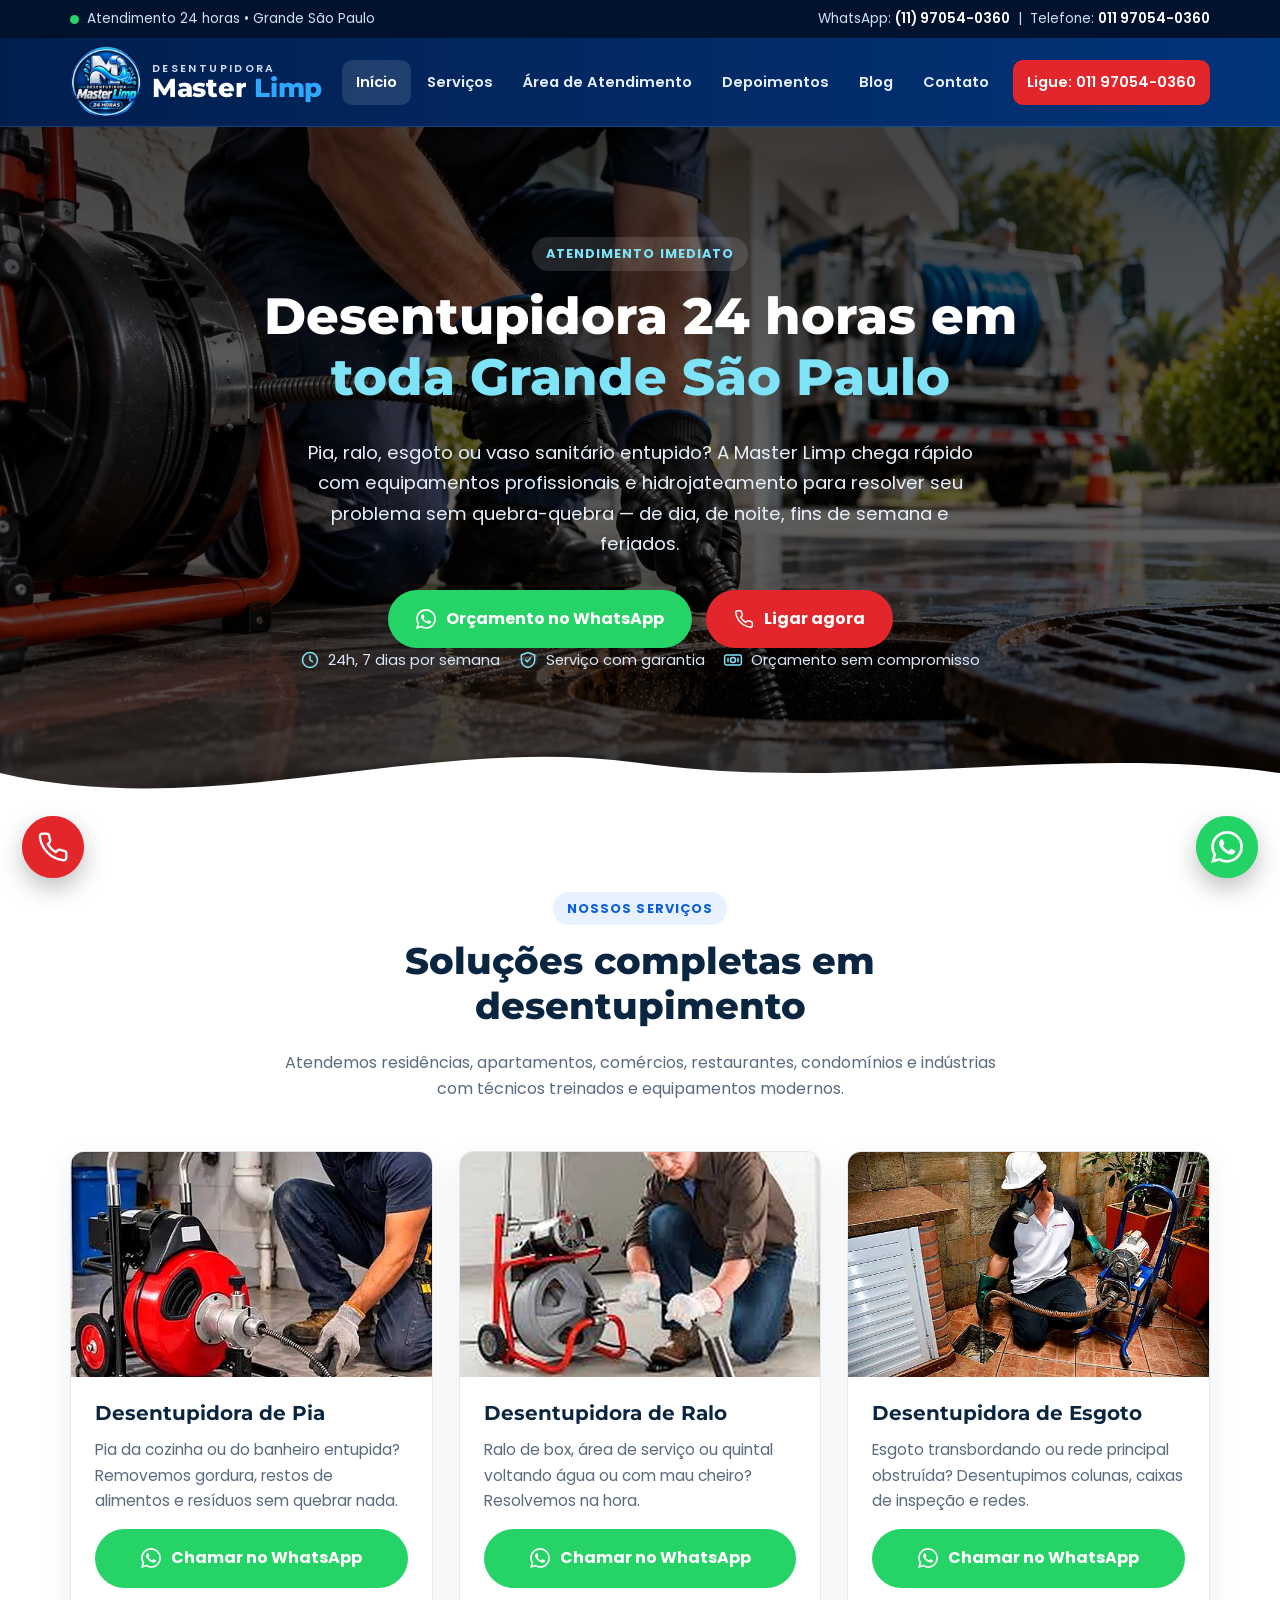
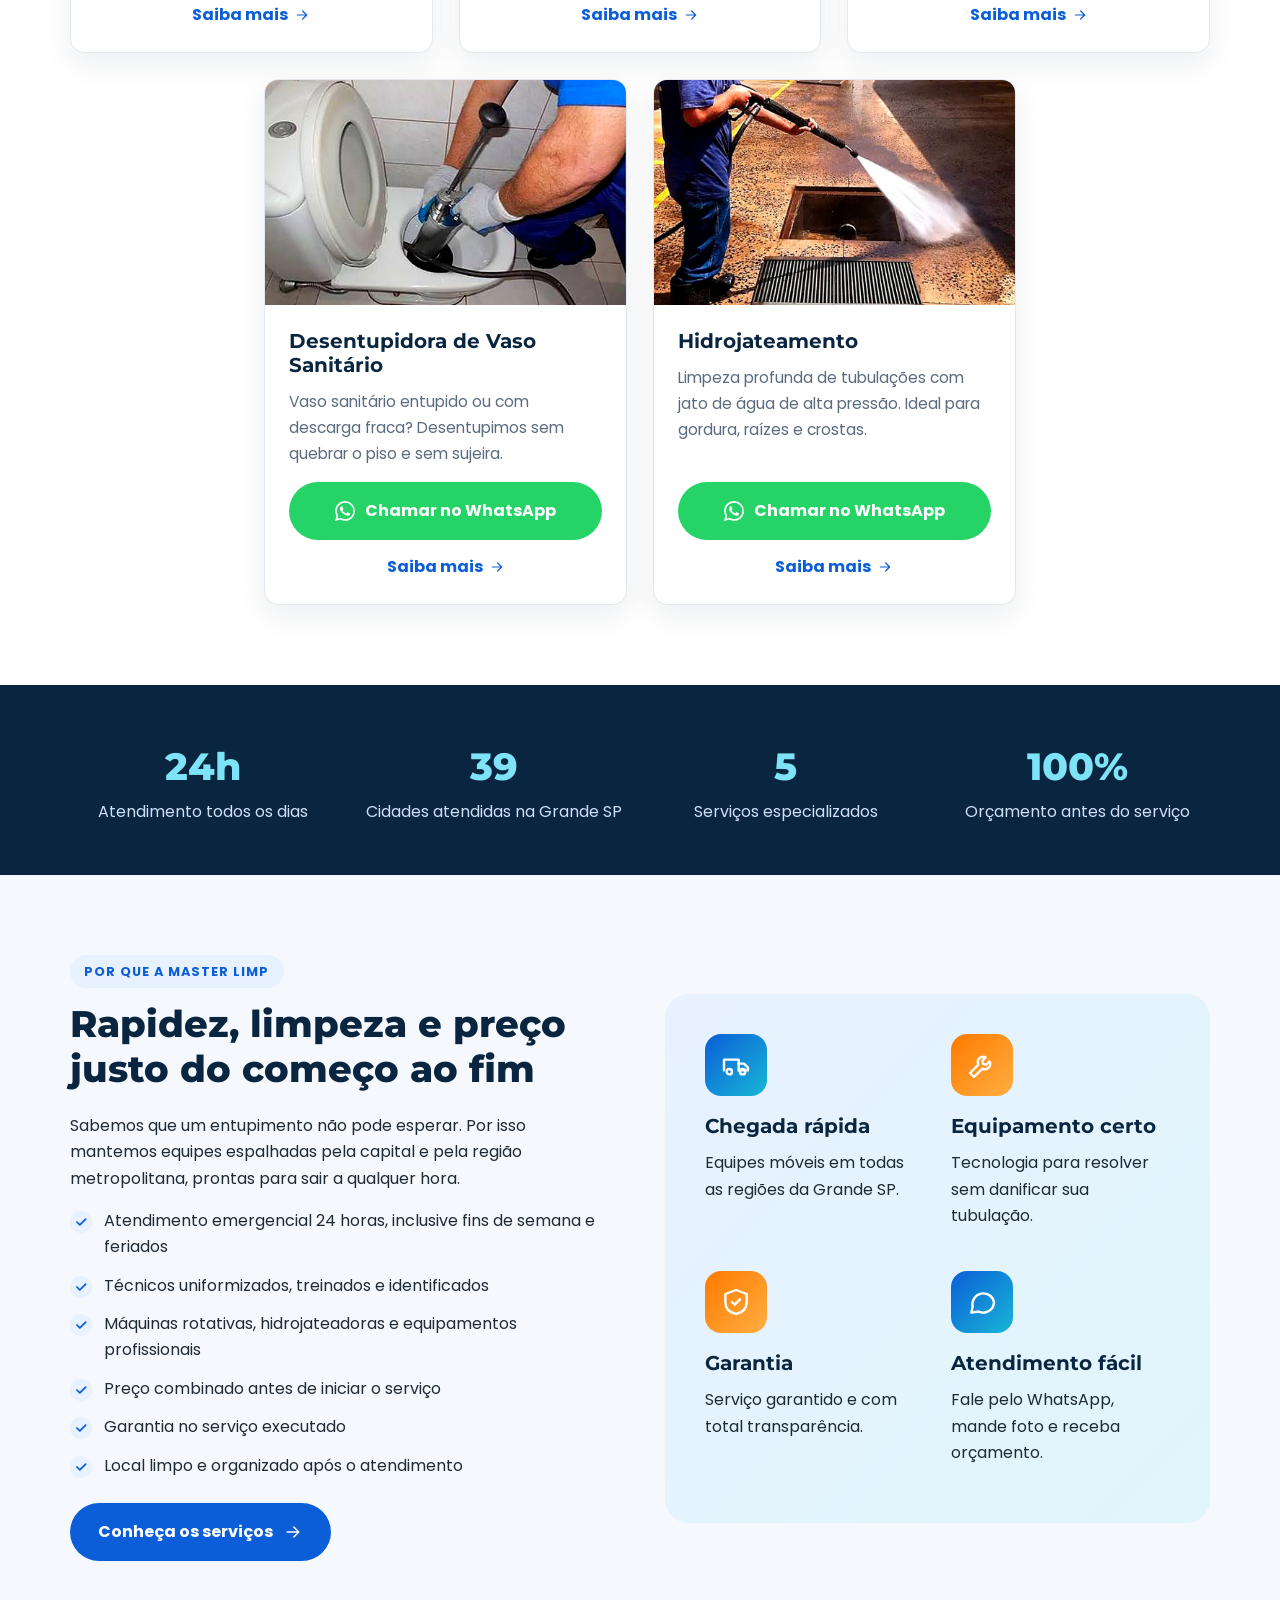
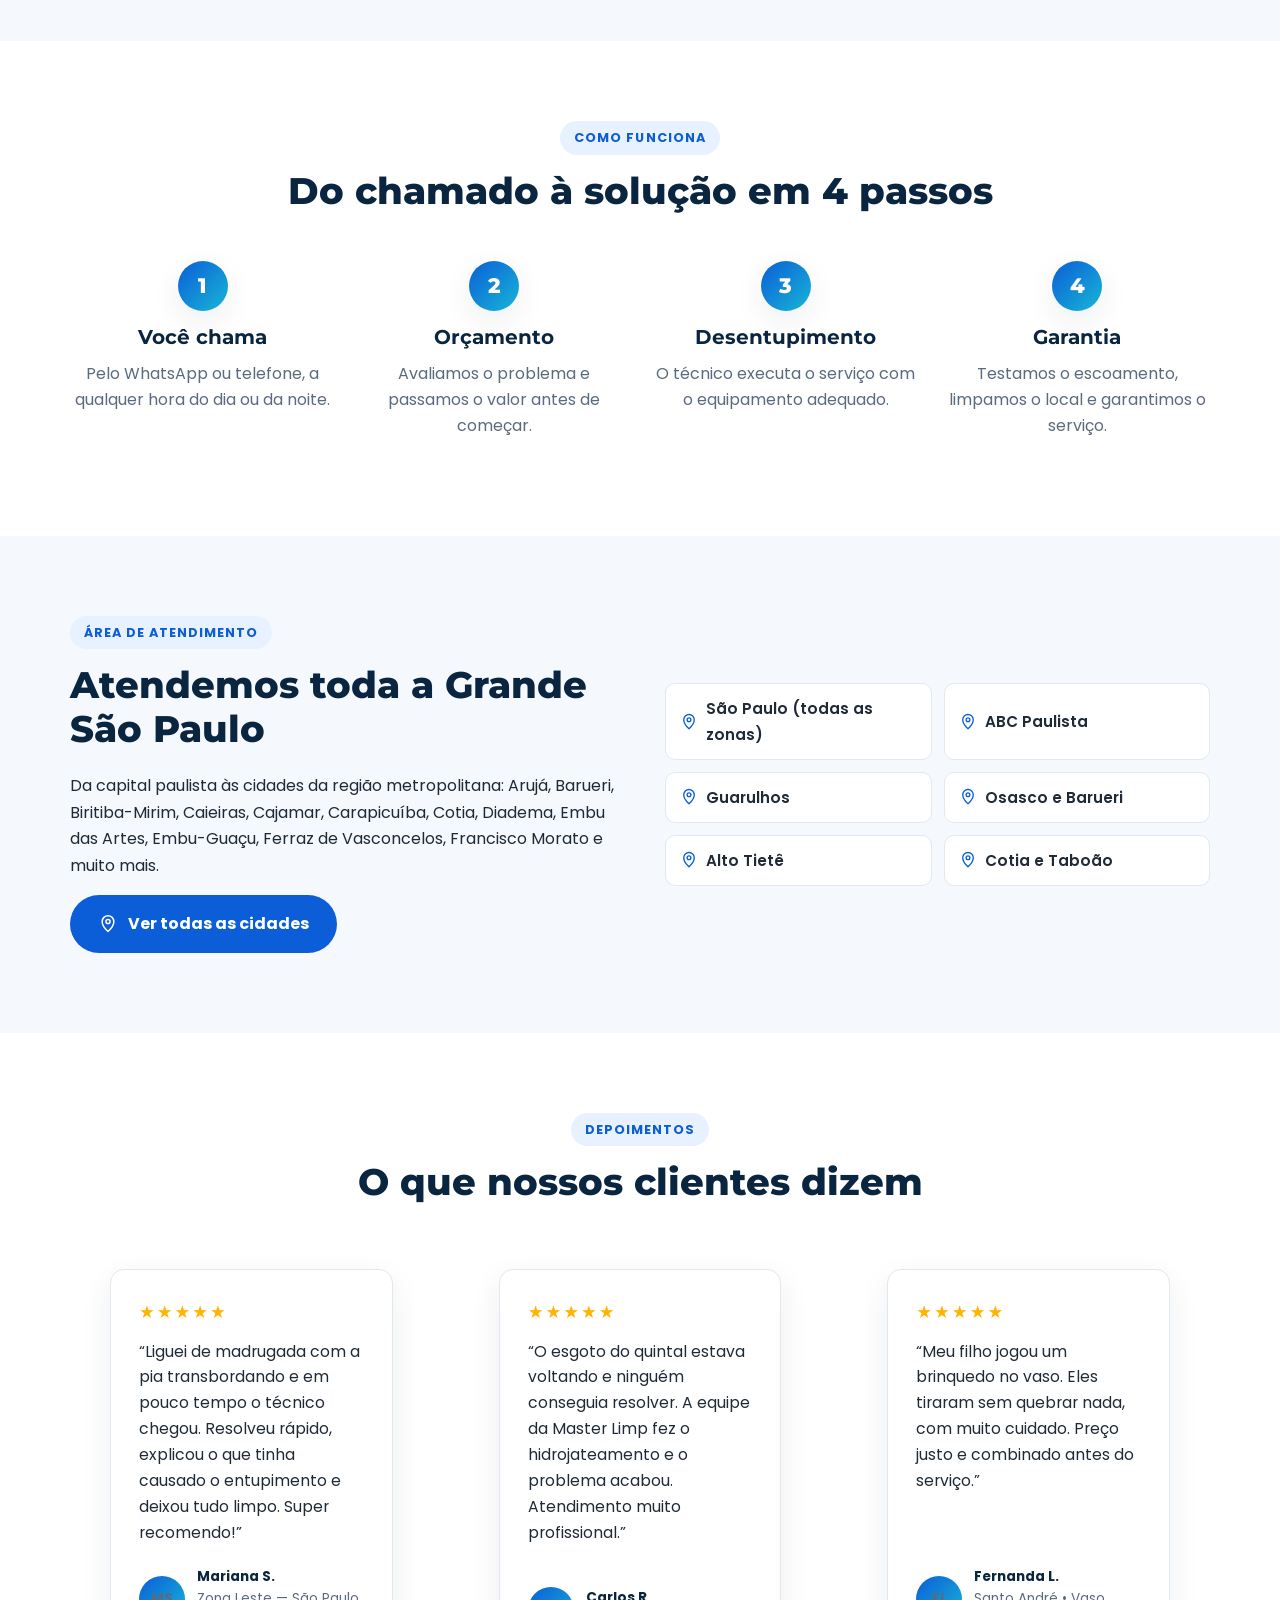
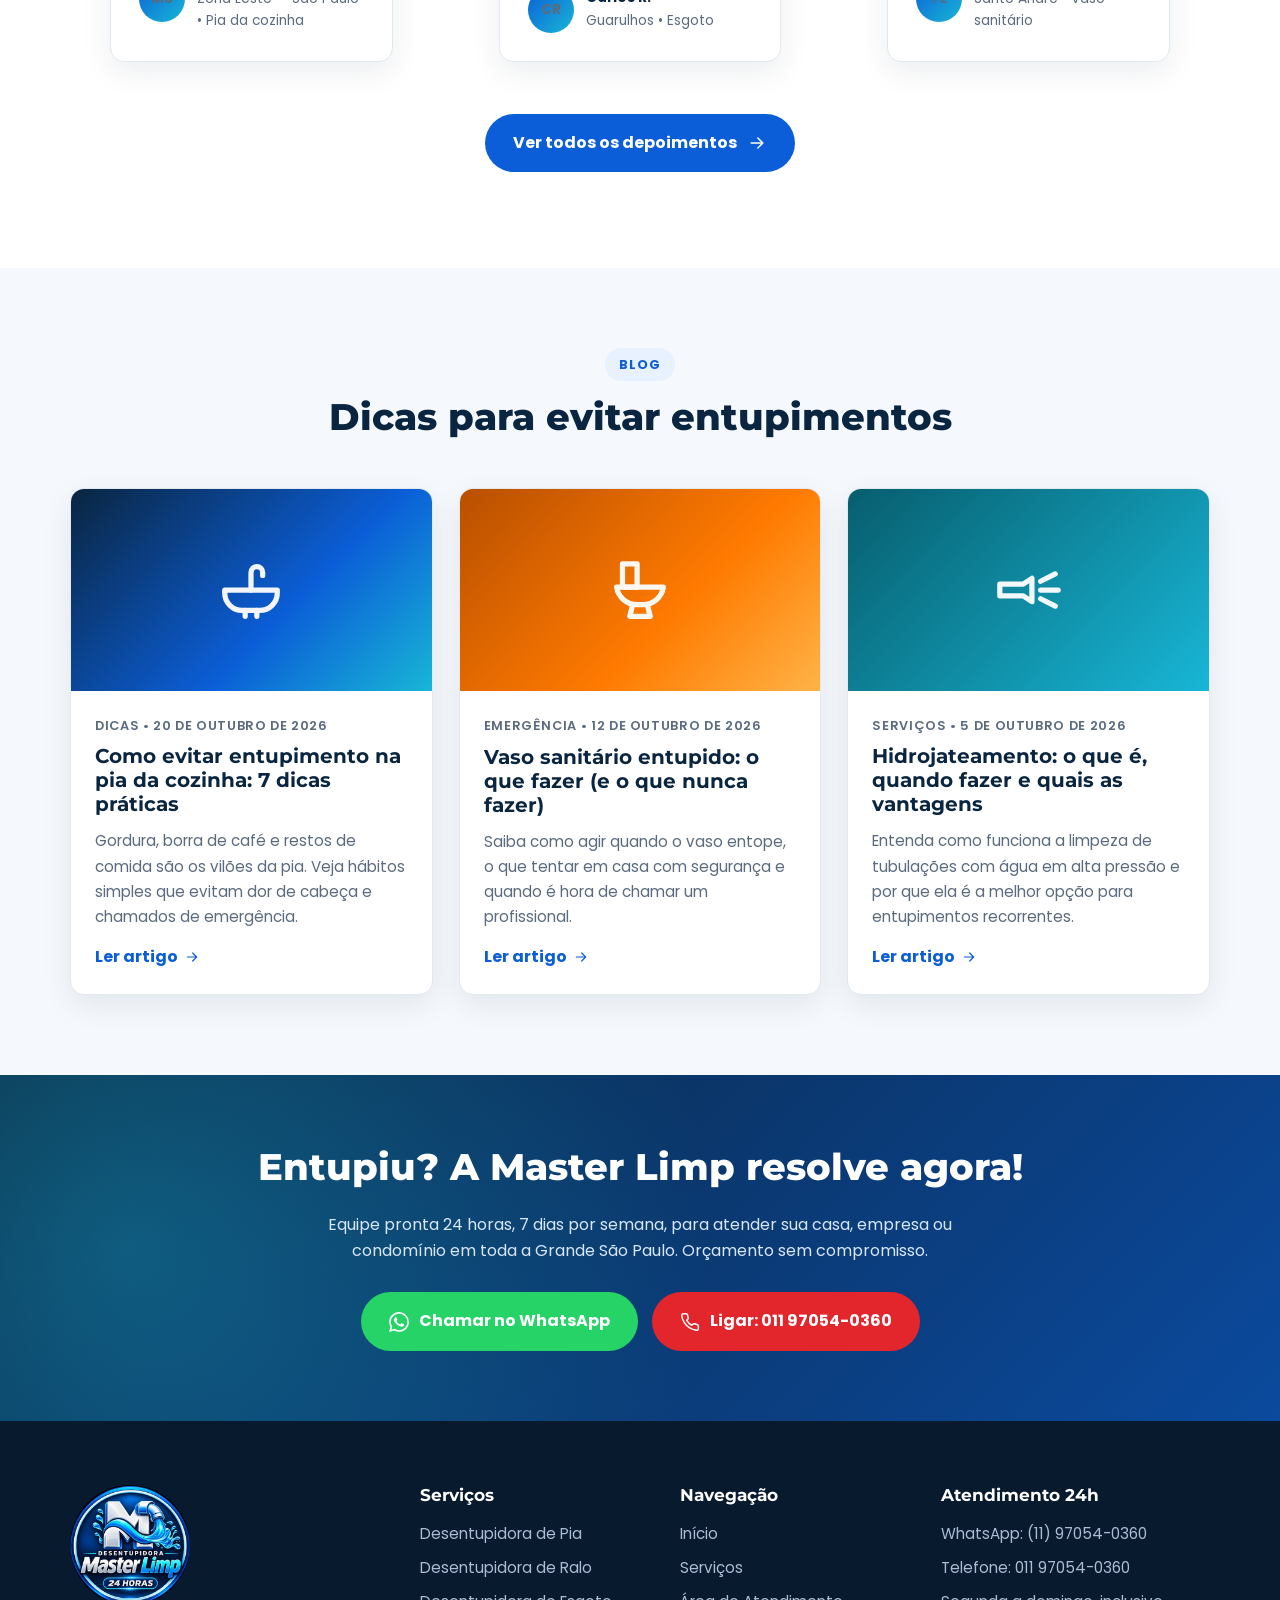
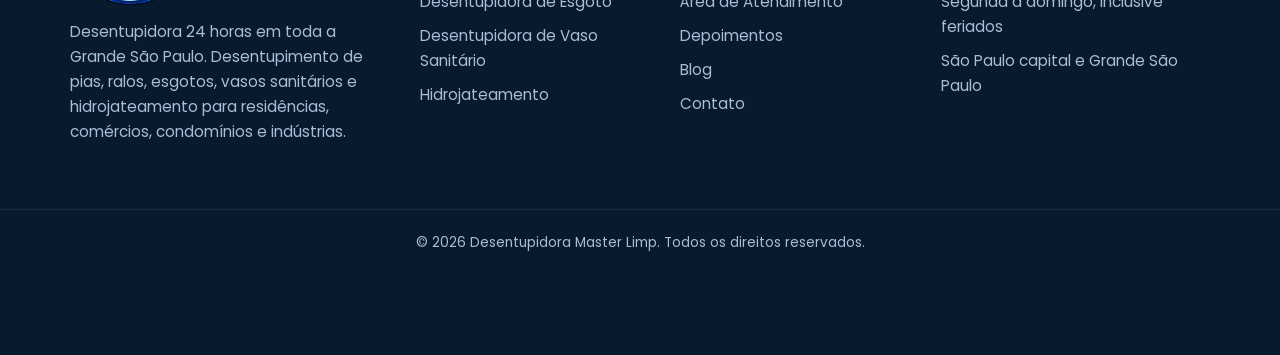
<file: index.html>
<!DOCTYPE html>
<html lang="pt-BR" class="no-js">
<head>
  <meta charset="UTF-8">
  <!-- Google Tag Manager -->
  <script>(function(w,d,s,l,i){w[l]=w[l]||[];w[l].push({'gtm.start':
  new Date().getTime(),event:'gtm.js'});var f=d.getElementsByTagName(s)[0],
  j=d.createElement(s),dl=l!='dataLayer'?'&l='+l:'';j.async=true;j.src=
  'https://www.googletagmanager.com/gtm.js?id='+i+dl;f.parentNode.insertBefore(j,f);
  })(window,document,'script','dataLayer','GTM-KRRHQ2VH');</script>
  <!-- End Google Tag Manager -->
  <!-- Google tag (gtag.js) -->
  <script async src="https://www.googletagmanager.com/gtag/js?id=AW-18390163092"></script>
  <script>
    window.dataLayer = window.dataLayer || [];
    function gtag(){dataLayer.push(arguments);}
    gtag('js', new Date());

    gtag('config', 'AW-18390163092');
  </script>
  <meta name="viewport" content="width=device-width, initial-scale=1">
  <title>Desentupidora Master Limp | 24h na Grande São Paulo</title>
  <meta name="description" content="Desentupidora 24 horas em São Paulo e Grande SP. Desentupimento de pia, ralo, esgoto, vaso sanitário e hidrojateamento. Chame no WhatsApp (11) 97054-0360.">
  <meta name="theme-color" content="#0a2540">
  <meta property="og:type" content="website">
  <meta property="og:locale" content="pt_BR">
  <meta property="og:site_name" content="Desentupidora Master Limp">
  <meta property="og:title" content="Desentupidora Master Limp | 24h na Grande São Paulo">
  <meta property="og:description" content="Desentupidora 24 horas em São Paulo e Grande SP. Desentupimento de pia, ralo, esgoto, vaso sanitário e hidrojateamento. Chame no WhatsApp (11) 97054-0360.">
  <link rel="icon" href="/assets/img/favicon.png" type="image/png">
  <link rel="apple-touch-icon" href="/assets/img/favicon.png">
  <link rel="preconnect" href="https://fonts.googleapis.com">
  <link rel="preconnect" href="https://fonts.gstatic.com" crossorigin>
  <link href="https://fonts.googleapis.com/css2?family=Montserrat:wght@700;800&family=Poppins:wght@400;500;600;700&display=swap" rel="stylesheet">
  <link rel="stylesheet" href="/assets/css/style.css">
  <script type="application/ld+json">
  {
    "@context": "https://schema.org",
    "@type": "Plumber",
    "name": "Desentupidora Master Limp",
    "description": "Desentupidora 24 horas na Grande São Paulo: pia, ralo, esgoto, vaso sanitário e hidrojateamento.",
    "telephone": "+55-11-97054-0360",
    "areaServed": {"@type": "AdministrativeArea", "name": "Região Metropolitana de São Paulo"},
    "address": {"@type": "PostalAddress", "addressLocality": "São Paulo", "addressRegion": "SP", "addressCountry": "BR"},
    "openingHoursSpecification": {
      "@type": "OpeningHoursSpecification",
      "dayOfWeek": ["Monday","Tuesday","Wednesday","Thursday","Friday","Saturday","Sunday"],
      "opens": "00:00",
      "closes": "23:59"
    }
  }
  </script>
</head>
<body>
<!-- Google Tag Manager (noscript) -->
<noscript><iframe src="https://www.googletagmanager.com/ns.html?id=GTM-KRRHQ2VH"
height="0" width="0" style="display:none;visibility:hidden"></iframe></noscript>
<!-- End Google Tag Manager (noscript) -->
<a class="skip-link" href="#conteudo">Pular para o conteúdo</a>

<div class="topo-info">
  <div class="container">
    <span class="topo-info__24h"><span class="pulso"></span> Atendimento 24 horas • Grande São Paulo</span>
    <span class="topo-info__contato">WhatsApp: <a href="https://wa.me/5511970540360?text=Ol%C3%A1%2C%20Desentupidora%20Master%20Limp%21%20Vim%20pelo%20site%20e%20preciso%20de%20um%20or%C3%A7amento." target="_blank" rel="noopener">(11) 97054-0360</a> &nbsp;|&nbsp; Telefone: <a href="tel:011970540360">011 97054-0360</a></span>
  </div>
</div>

<header class="cabecalho">
  <div class="container">
    <a class="logo" href="/" aria-label="Master Limp — página inicial"><img src="/assets/img/logo.webp" width="72" height="72" alt=""><span class="logo__nome"><small>Desentupidora</small><b>Master <span>Limp</span></b></span></a>
    <button class="menu-toggle" type="button" aria-controls="menu" aria-expanded="false" aria-label="Abrir menu"><svg viewBox="0 0 24 24" fill="none" stroke="currentColor" stroke-width="1.8" stroke-linecap="round" stroke-linejoin="round" aria-hidden="true"><path d="M4 7h16M4 12h16M4 17h16"/></svg></button>
    <nav class="menu" id="menu" aria-label="Menu principal">
      <ul>
        <li><a href="/" aria-current="page">Início</a></li>
        <li><a href="/servicos">Serviços</a></li>
        <li><a href="/area-de-atendimento">Área de Atendimento</a></li>
        <li><a href="/depoimentos">Depoimentos</a></li>
        <li><a href="/blog">Blog</a></li>
        <li><a href="/contato">Contato</a></li>
        <li><a class="menu__cta" href="tel:011970540360">Ligue: 011 97054-0360</a></li>
      </ul>
    </nav>
  </div>
</header>

<main id="conteudo">

<section class="hero">
  <div class="container">
    <div>
      <span class="etiqueta" style="background:rgba(255,255,255,.12);color:#7fe3f7">Atendimento imediato</span>
      <h1>Desentupidora 24 horas em <em>toda Grande São Paulo</em></h1>
      <p class="hero__texto hero__texto--celular">Pia, ralo, esgoto ou vaso entupido? Chegamos rápido e resolvemos sem quebra-quebra.</p>
      <p class="hero__texto hero__texto--desktop">Pia, ralo, esgoto ou vaso sanitário entupido? A Master Limp chega rápido com equipamentos profissionais e hidrojateamento para resolver seu problema sem quebra-quebra — de dia, de noite, fins de semana e feriados.</p>
      <div class="botoes">
        <a class="btn btn--whats" href="https://wa.me/5511970540360?text=Ol%C3%A1%2C%20Desentupidora%20Master%20Limp%21%20Vim%20pelo%20site%20e%20preciso%20de%20um%20or%C3%A7amento." target="_blank" rel="noopener"><svg viewBox="0 0 24 24" fill="currentColor" aria-hidden="true"><path d="M17.472 14.382c-.297-.149-1.758-.867-2.03-.967-.273-.099-.471-.148-.67.15-.197.297-.767.966-.94 1.164-.173.199-.347.223-.644.075-.297-.15-1.255-.463-2.39-1.475-.883-.788-1.48-1.761-1.653-2.059-.173-.297-.018-.458.13-.606.134-.133.298-.347.446-.52.149-.174.198-.298.298-.497.099-.198.05-.371-.025-.52-.075-.149-.669-1.612-.916-2.207-.242-.579-.487-.5-.669-.51-.173-.008-.371-.01-.57-.01-.198 0-.52.074-.792.372-.272.297-1.04 1.016-1.04 2.479 0 1.462 1.065 2.875 1.213 3.074.149.198 2.096 3.2 5.077 4.487.709.306 1.262.489 1.694.625.712.227 1.36.195 1.871.118.571-.085 1.758-.719 2.006-1.413.248-.694.248-1.289.173-1.413-.074-.124-.272-.198-.57-.347m-5.421 7.403h-.004a9.87 9.87 0 01-5.031-1.378l-.361-.214-3.741.982.998-3.648-.235-.374a9.86 9.86 0 01-1.51-5.26c.001-5.45 4.436-9.884 9.888-9.884 2.64 0 5.122 1.03 6.988 2.898a9.825 9.825 0 012.893 6.994c-.003 5.45-4.437 9.884-9.885 9.884m8.413-18.297A11.815 11.815 0 0012.05 0C5.495 0 .16 5.335.157 11.892c0 2.096.547 4.142 1.588 5.945L.057 24l6.305-1.654a11.882 11.882 0 005.683 1.448h.005c6.554 0 11.89-5.335 11.893-11.893a11.821 11.821 0 00-3.48-8.413z"/></svg> Orçamento no WhatsApp</a>
        <a class="btn btn--ligar" href="tel:011970540360"><svg viewBox="0 0 24 24" fill="none" stroke="currentColor" stroke-width="1.8" stroke-linecap="round" stroke-linejoin="round" aria-hidden="true"><path d="M22 16.92v3a2 2 0 0 1-2.18 2 19.79 19.79 0 0 1-8.63-3.07 19.5 19.5 0 0 1-6-6 19.79 19.79 0 0 1-3.07-8.67A2 2 0 0 1 4.11 2h3a2 2 0 0 1 2 1.72c.127.96.361 1.903.7 2.81a2 2 0 0 1-.45 2.11L8.09 9.91a16 16 0 0 0 6 6l1.27-1.27a2 2 0 0 1 2.11-.45c.907.339 1.85.573 2.81.7A2 2 0 0 1 22 16.92z"/></svg> Ligar agora</a>
      </div>
      <ul class="hero__selos lista-limpa">
        <li><svg viewBox="0 0 24 24" fill="none" stroke="currentColor" stroke-width="1.8" stroke-linecap="round" stroke-linejoin="round" aria-hidden="true"><circle cx="12" cy="12" r="9"/><path d="M12 7v5l3 2"/></svg> 24h, 7 dias por semana</li>
        <li><svg viewBox="0 0 24 24" fill="none" stroke="currentColor" stroke-width="1.8" stroke-linecap="round" stroke-linejoin="round" aria-hidden="true"><path d="M12 3l8 3v6c0 5-3.5 8-8 9-4.5-1-8-4-8-9V6z"/><path d="M9 12l2 2 4-4"/></svg> Serviço com garantia</li>
        <li><svg viewBox="0 0 24 24" fill="none" stroke="currentColor" stroke-width="1.8" stroke-linecap="round" stroke-linejoin="round" aria-hidden="true"><rect x="2" y="6" width="20" height="12" rx="2"/><circle cx="12" cy="12" r="3"/><path d="M6 10v4M18 10v4"/></svg> Orçamento sem compromisso</li>
      </ul>
    </div>
  </div>
</section>

<section class="secao" id="servicos">
  <div class="container">
    <div class="secao__topo">
      <span class="etiqueta">Nossos serviços</span>
      <h2>Soluções completas em desentupimento</h2>
      <p>Atendemos residências, apartamentos, comércios, restaurantes, condomínios e indústrias com técnicos treinados e equipamentos modernos.</p>
    </div>
    <div class="grid-servicos">
      <article class="card card--servico revelar">
        <img class="card__img" src="/assets/img/servico-pia.jpg" alt="Desentupidora de Pia — Master Limp" loading="lazy">
        <div class="card__corpo">
          <h3>Desentupidora de Pia</h3>
          <p>Pia da cozinha ou do banheiro entupida? Removemos gordura, restos de alimentos e resíduos sem quebrar nada.</p>
          <a class="btn btn--whats" href="https://wa.me/5511970540360?text=Ol%C3%A1%2C%20Desentupidora%20Master%20Limp%21%20Preciso%20de%20or%C3%A7amento%20para%3A%20Desentupidora%20de%20Pia." target="_blank" rel="noopener"><svg viewBox="0 0 24 24" fill="currentColor" aria-hidden="true"><path d="M17.472 14.382c-.297-.149-1.758-.867-2.03-.967-.273-.099-.471-.148-.67.15-.197.297-.767.966-.94 1.164-.173.199-.347.223-.644.075-.297-.15-1.255-.463-2.39-1.475-.883-.788-1.48-1.761-1.653-2.059-.173-.297-.018-.458.13-.606.134-.133.298-.347.446-.52.149-.174.198-.298.298-.497.099-.198.05-.371-.025-.52-.075-.149-.669-1.612-.916-2.207-.242-.579-.487-.5-.669-.51-.173-.008-.371-.01-.57-.01-.198 0-.52.074-.792.372-.272.297-1.04 1.016-1.04 2.479 0 1.462 1.065 2.875 1.213 3.074.149.198 2.096 3.2 5.077 4.487.709.306 1.262.489 1.694.625.712.227 1.36.195 1.871.118.571-.085 1.758-.719 2.006-1.413.248-.694.248-1.289.173-1.413-.074-.124-.272-.198-.57-.347m-5.421 7.403h-.004a9.87 9.87 0 01-5.031-1.378l-.361-.214-3.741.982.998-3.648-.235-.374a9.86 9.86 0 01-1.51-5.26c.001-5.45 4.436-9.884 9.888-9.884 2.64 0 5.122 1.03 6.988 2.898a9.825 9.825 0 012.893 6.994c-.003 5.45-4.437 9.884-9.885 9.884m8.413-18.297A11.815 11.815 0 0012.05 0C5.495 0 .16 5.335.157 11.892c0 2.096.547 4.142 1.588 5.945L.057 24l6.305-1.654a11.882 11.882 0 005.683 1.448h.005c6.554 0 11.89-5.335 11.893-11.893a11.821 11.821 0 00-3.48-8.413z"/></svg> Chamar no WhatsApp</a>
          <a class="card__link" href="/servicos#pia">Saiba mais <svg width="16" height="16" viewBox="0 0 24 24" fill="none" stroke="currentColor" stroke-width="1.8" stroke-linecap="round" stroke-linejoin="round" aria-hidden="true"><path d="M5 12h14M13 6l6 6-6 6"/></svg></a>
        </div>
      </article>
      <article class="card card--servico revelar">
        <img class="card__img" src="/assets/img/servico-ralo.jpg" alt="Desentupidora de Ralo — Master Limp" loading="lazy">
        <div class="card__corpo">
          <h3>Desentupidora de Ralo</h3>
          <p>Ralo de box, área de serviço ou quintal voltando água ou com mau cheiro? Resolvemos na hora.</p>
          <a class="btn btn--whats" href="https://wa.me/5511970540360?text=Ol%C3%A1%2C%20Desentupidora%20Master%20Limp%21%20Preciso%20de%20or%C3%A7amento%20para%3A%20Desentupidora%20de%20Ralo." target="_blank" rel="noopener"><svg viewBox="0 0 24 24" fill="currentColor" aria-hidden="true"><path d="M17.472 14.382c-.297-.149-1.758-.867-2.03-.967-.273-.099-.471-.148-.67.15-.197.297-.767.966-.94 1.164-.173.199-.347.223-.644.075-.297-.15-1.255-.463-2.39-1.475-.883-.788-1.48-1.761-1.653-2.059-.173-.297-.018-.458.13-.606.134-.133.298-.347.446-.52.149-.174.198-.298.298-.497.099-.198.05-.371-.025-.52-.075-.149-.669-1.612-.916-2.207-.242-.579-.487-.5-.669-.51-.173-.008-.371-.01-.57-.01-.198 0-.52.074-.792.372-.272.297-1.04 1.016-1.04 2.479 0 1.462 1.065 2.875 1.213 3.074.149.198 2.096 3.2 5.077 4.487.709.306 1.262.489 1.694.625.712.227 1.36.195 1.871.118.571-.085 1.758-.719 2.006-1.413.248-.694.248-1.289.173-1.413-.074-.124-.272-.198-.57-.347m-5.421 7.403h-.004a9.87 9.87 0 01-5.031-1.378l-.361-.214-3.741.982.998-3.648-.235-.374a9.86 9.86 0 01-1.51-5.26c.001-5.45 4.436-9.884 9.888-9.884 2.64 0 5.122 1.03 6.988 2.898a9.825 9.825 0 012.893 6.994c-.003 5.45-4.437 9.884-9.885 9.884m8.413-18.297A11.815 11.815 0 0012.05 0C5.495 0 .16 5.335.157 11.892c0 2.096.547 4.142 1.588 5.945L.057 24l6.305-1.654a11.882 11.882 0 005.683 1.448h.005c6.554 0 11.89-5.335 11.893-11.893a11.821 11.821 0 00-3.48-8.413z"/></svg> Chamar no WhatsApp</a>
          <a class="card__link" href="/servicos#ralo">Saiba mais <svg width="16" height="16" viewBox="0 0 24 24" fill="none" stroke="currentColor" stroke-width="1.8" stroke-linecap="round" stroke-linejoin="round" aria-hidden="true"><path d="M5 12h14M13 6l6 6-6 6"/></svg></a>
        </div>
      </article>
      <article class="card card--servico revelar">
        <img class="card__img" src="/assets/img/servico-esgoto.jpg" alt="Desentupidora de Esgoto — Master Limp" loading="lazy">
        <div class="card__corpo">
          <h3>Desentupidora de Esgoto</h3>
          <p>Esgoto transbordando ou rede principal obstruída? Desentupimos colunas, caixas de inspeção e redes.</p>
          <a class="btn btn--whats" href="https://wa.me/5511970540360?text=Ol%C3%A1%2C%20Desentupidora%20Master%20Limp%21%20Preciso%20de%20or%C3%A7amento%20para%3A%20Desentupidora%20de%20Esgoto." target="_blank" rel="noopener"><svg viewBox="0 0 24 24" fill="currentColor" aria-hidden="true"><path d="M17.472 14.382c-.297-.149-1.758-.867-2.03-.967-.273-.099-.471-.148-.67.15-.197.297-.767.966-.94 1.164-.173.199-.347.223-.644.075-.297-.15-1.255-.463-2.39-1.475-.883-.788-1.48-1.761-1.653-2.059-.173-.297-.018-.458.13-.606.134-.133.298-.347.446-.52.149-.174.198-.298.298-.497.099-.198.05-.371-.025-.52-.075-.149-.669-1.612-.916-2.207-.242-.579-.487-.5-.669-.51-.173-.008-.371-.01-.57-.01-.198 0-.52.074-.792.372-.272.297-1.04 1.016-1.04 2.479 0 1.462 1.065 2.875 1.213 3.074.149.198 2.096 3.2 5.077 4.487.709.306 1.262.489 1.694.625.712.227 1.36.195 1.871.118.571-.085 1.758-.719 2.006-1.413.248-.694.248-1.289.173-1.413-.074-.124-.272-.198-.57-.347m-5.421 7.403h-.004a9.87 9.87 0 01-5.031-1.378l-.361-.214-3.741.982.998-3.648-.235-.374a9.86 9.86 0 01-1.51-5.26c.001-5.45 4.436-9.884 9.888-9.884 2.64 0 5.122 1.03 6.988 2.898a9.825 9.825 0 012.893 6.994c-.003 5.45-4.437 9.884-9.885 9.884m8.413-18.297A11.815 11.815 0 0012.05 0C5.495 0 .16 5.335.157 11.892c0 2.096.547 4.142 1.588 5.945L.057 24l6.305-1.654a11.882 11.882 0 005.683 1.448h.005c6.554 0 11.89-5.335 11.893-11.893a11.821 11.821 0 00-3.48-8.413z"/></svg> Chamar no WhatsApp</a>
          <a class="card__link" href="/servicos#esgoto">Saiba mais <svg width="16" height="16" viewBox="0 0 24 24" fill="none" stroke="currentColor" stroke-width="1.8" stroke-linecap="round" stroke-linejoin="round" aria-hidden="true"><path d="M5 12h14M13 6l6 6-6 6"/></svg></a>
        </div>
      </article>
      <article class="card card--servico revelar">
        <img class="card__img" src="/assets/img/servico-vaso.jpg" alt="Desentupidora de Vaso Sanitário — Master Limp" loading="lazy">
        <div class="card__corpo">
          <h3>Desentupidora de Vaso Sanitário</h3>
          <p>Vaso sanitário entupido ou com descarga fraca? Desentupimos sem quebrar o piso e sem sujeira.</p>
          <a class="btn btn--whats" href="https://wa.me/5511970540360?text=Ol%C3%A1%2C%20Desentupidora%20Master%20Limp%21%20Preciso%20de%20or%C3%A7amento%20para%3A%20Desentupidora%20de%20Vaso%20Sanit%C3%A1rio." target="_blank" rel="noopener"><svg viewBox="0 0 24 24" fill="currentColor" aria-hidden="true"><path d="M17.472 14.382c-.297-.149-1.758-.867-2.03-.967-.273-.099-.471-.148-.67.15-.197.297-.767.966-.94 1.164-.173.199-.347.223-.644.075-.297-.15-1.255-.463-2.39-1.475-.883-.788-1.48-1.761-1.653-2.059-.173-.297-.018-.458.13-.606.134-.133.298-.347.446-.52.149-.174.198-.298.298-.497.099-.198.05-.371-.025-.52-.075-.149-.669-1.612-.916-2.207-.242-.579-.487-.5-.669-.51-.173-.008-.371-.01-.57-.01-.198 0-.52.074-.792.372-.272.297-1.04 1.016-1.04 2.479 0 1.462 1.065 2.875 1.213 3.074.149.198 2.096 3.2 5.077 4.487.709.306 1.262.489 1.694.625.712.227 1.36.195 1.871.118.571-.085 1.758-.719 2.006-1.413.248-.694.248-1.289.173-1.413-.074-.124-.272-.198-.57-.347m-5.421 7.403h-.004a9.87 9.87 0 01-5.031-1.378l-.361-.214-3.741.982.998-3.648-.235-.374a9.86 9.86 0 01-1.51-5.26c.001-5.45 4.436-9.884 9.888-9.884 2.64 0 5.122 1.03 6.988 2.898a9.825 9.825 0 012.893 6.994c-.003 5.45-4.437 9.884-9.885 9.884m8.413-18.297A11.815 11.815 0 0012.05 0C5.495 0 .16 5.335.157 11.892c0 2.096.547 4.142 1.588 5.945L.057 24l6.305-1.654a11.882 11.882 0 005.683 1.448h.005c6.554 0 11.89-5.335 11.893-11.893a11.821 11.821 0 00-3.48-8.413z"/></svg> Chamar no WhatsApp</a>
          <a class="card__link" href="/servicos#vaso">Saiba mais <svg width="16" height="16" viewBox="0 0 24 24" fill="none" stroke="currentColor" stroke-width="1.8" stroke-linecap="round" stroke-linejoin="round" aria-hidden="true"><path d="M5 12h14M13 6l6 6-6 6"/></svg></a>
        </div>
      </article>
      <article class="card card--servico revelar">
        <img class="card__img" src="/assets/img/servico-hidrojateamento.jpg" alt="Hidrojateamento — Master Limp" loading="lazy">
        <div class="card__corpo">
          <h3>Hidrojateamento</h3>
          <p>Limpeza profunda de tubulações com jato de água de alta pressão. Ideal para gordura, raízes e crostas.</p>
          <a class="btn btn--whats" href="https://wa.me/5511970540360?text=Ol%C3%A1%2C%20Desentupidora%20Master%20Limp%21%20Preciso%20de%20or%C3%A7amento%20para%3A%20Hidrojateamento." target="_blank" rel="noopener"><svg viewBox="0 0 24 24" fill="currentColor" aria-hidden="true"><path d="M17.472 14.382c-.297-.149-1.758-.867-2.03-.967-.273-.099-.471-.148-.67.15-.197.297-.767.966-.94 1.164-.173.199-.347.223-.644.075-.297-.15-1.255-.463-2.39-1.475-.883-.788-1.48-1.761-1.653-2.059-.173-.297-.018-.458.13-.606.134-.133.298-.347.446-.52.149-.174.198-.298.298-.497.099-.198.05-.371-.025-.52-.075-.149-.669-1.612-.916-2.207-.242-.579-.487-.5-.669-.51-.173-.008-.371-.01-.57-.01-.198 0-.52.074-.792.372-.272.297-1.04 1.016-1.04 2.479 0 1.462 1.065 2.875 1.213 3.074.149.198 2.096 3.2 5.077 4.487.709.306 1.262.489 1.694.625.712.227 1.36.195 1.871.118.571-.085 1.758-.719 2.006-1.413.248-.694.248-1.289.173-1.413-.074-.124-.272-.198-.57-.347m-5.421 7.403h-.004a9.87 9.87 0 01-5.031-1.378l-.361-.214-3.741.982.998-3.648-.235-.374a9.86 9.86 0 01-1.51-5.26c.001-5.45 4.436-9.884 9.888-9.884 2.64 0 5.122 1.03 6.988 2.898a9.825 9.825 0 012.893 6.994c-.003 5.45-4.437 9.884-9.885 9.884m8.413-18.297A11.815 11.815 0 0012.05 0C5.495 0 .16 5.335.157 11.892c0 2.096.547 4.142 1.588 5.945L.057 24l6.305-1.654a11.882 11.882 0 005.683 1.448h.005c6.554 0 11.89-5.335 11.893-11.893a11.821 11.821 0 00-3.48-8.413z"/></svg> Chamar no WhatsApp</a>
          <a class="card__link" href="/servicos#hidrojateamento">Saiba mais <svg width="16" height="16" viewBox="0 0 24 24" fill="none" stroke="currentColor" stroke-width="1.8" stroke-linecap="round" stroke-linejoin="round" aria-hidden="true"><path d="M5 12h14M13 6l6 6-6 6"/></svg></a>
        </div>
      </article>
    </div>
  </div>
</section>

<section class="numeros">
  <div class="container">
    <div class="grid grid--4">
      <div><strong>24h</strong><span>Atendimento todos os dias</span></div>
      <div><strong>39</strong><span>Cidades atendidas na Grande SP</span></div>
      <div><strong>5</strong><span>Serviços especializados</span></div>
      <div><strong>100%</strong><span>Orçamento antes do serviço</span></div>
    </div>
  </div>
</section>

<section class="secao secao--alt">
  <div class="container duas-colunas">
    <div class="revelar">
      <span class="etiqueta">Por que a Master Limp</span>
      <h2>Rapidez, limpeza e preço justo do começo ao fim</h2>
      <p>Sabemos que um entupimento não pode esperar. Por isso mantemos equipes espalhadas pela capital e pela região metropolitana, prontas para sair a qualquer hora.</p>
      <ul class="checklist">
        <li>Atendimento emergencial 24 horas, inclusive fins de semana e feriados</li>
        <li>Técnicos uniformizados, treinados e identificados</li>
        <li>Máquinas rotativas, hidrojateadoras e equipamentos profissionais</li>
        <li>Preço combinado antes de iniciar o serviço</li>
        <li>Garantia no serviço executado</li>
        <li>Local limpo e organizado após o atendimento</li>
      </ul>
      <a class="btn btn--azul" href="/servicos">Conheça os serviços <svg viewBox="0 0 24 24" fill="none" stroke="currentColor" stroke-width="1.8" stroke-linecap="round" stroke-linejoin="round" aria-hidden="true"><path d="M5 12h14M13 6l6 6-6 6"/></svg></a>
    </div>
    <div class="painel revelar">
      <div class="grid grid--2">
        <div><div class="icone"><svg viewBox="0 0 24 24" fill="none" stroke="currentColor" stroke-width="1.8" stroke-linecap="round" stroke-linejoin="round" aria-hidden="true"><path d="M3 16V8h11v8"/><path d="M14 11h4l3 3v2h-7"/><circle cx="7" cy="17" r="2"/><circle cx="17" cy="17" r="2"/></svg></div><h3>Chegada rápida</h3><p>Equipes móveis em todas as regiões da Grande SP.</p></div>
        <div><div class="icone icone--laranja"><svg viewBox="0 0 24 24" fill="none" stroke="currentColor" stroke-width="1.8" stroke-linecap="round" stroke-linejoin="round" aria-hidden="true"><path d="M14.7 6.3a4 4 0 0 0-5.4 5.4L3 18l3 3 6.3-6.3a4 4 0 0 0 5.4-5.4l-2.5 2.5-2.4-.6-.6-2.4z"/></svg></div><h3>Equipamento certo</h3><p>Tecnologia para resolver sem danificar sua tubulação.</p></div>
        <div><div class="icone icone--laranja"><svg viewBox="0 0 24 24" fill="none" stroke="currentColor" stroke-width="1.8" stroke-linecap="round" stroke-linejoin="round" aria-hidden="true"><path d="M12 3l8 3v6c0 5-3.5 8-8 9-4.5-1-8-4-8-9V6z"/><path d="M9 12l2 2 4-4"/></svg></div><h3>Garantia</h3><p>Serviço garantido e com total transparência.</p></div>
        <div><div class="icone"><svg viewBox="0 0 24 24" fill="none" stroke="currentColor" stroke-width="1.8" stroke-linecap="round" stroke-linejoin="round" aria-hidden="true"><path d="M21 12a8 8 0 0 1-11.6 7.1L4 20l1-4.6A8 8 0 1 1 21 12z"/></svg></div><h3>Atendimento fácil</h3><p>Fale pelo WhatsApp, mande foto e receba orçamento.</p></div>
      </div>
    </div>
  </div>
</section>

<section class="secao">
  <div class="container">
    <div class="secao__topo">
      <span class="etiqueta">Como funciona</span>
      <h2>Do chamado à solução em 4 passos</h2>
    </div>
    <div class="grid grid--4 passos">
      <div class="passo revelar"><h3>Você chama</h3><p>Pelo WhatsApp ou telefone, a qualquer hora do dia ou da noite.</p></div>
      <div class="passo revelar"><h3>Orçamento</h3><p>Avaliamos o problema e passamos o valor antes de começar.</p></div>
      <div class="passo revelar"><h3>Desentupimento</h3><p>O técnico executa o serviço com o equipamento adequado.</p></div>
      <div class="passo revelar"><h3>Garantia</h3><p>Testamos o escoamento, limpamos o local e garantimos o serviço.</p></div>
    </div>
  </div>
</section>

<section class="secao secao--alt">
  <div class="container duas-colunas">
    <div class="revelar">
      <span class="etiqueta">Área de atendimento</span>
      <h2>Atendemos toda a Grande São Paulo</h2>
      <p>Da capital paulista às cidades da região metropolitana: Arujá, Barueri, Biritiba-Mirim, Caieiras, Cajamar, Carapicuíba, Cotia, Diadema, Embu das Artes, Embu-Guaçu, Ferraz de Vasconcelos, Francisco Morato e muito mais.</p>
      <a class="btn btn--azul" href="/area-de-atendimento"><svg viewBox="0 0 24 24" fill="none" stroke="currentColor" stroke-width="1.8" stroke-linecap="round" stroke-linejoin="round" aria-hidden="true"><path d="M12 21s-7-6.2-7-12a7 7 0 0 1 14 0c0 5.8-7 12-7 12z"/><circle cx="12" cy="9" r="2.5"/></svg> Ver todas as cidades</a>
    </div>
    <div class="revelar">
      <ul class="cidades" style="grid-template-columns:repeat(2,1fr)">
        <li><svg viewBox="0 0 24 24" fill="none" stroke="currentColor" stroke-width="1.8" stroke-linecap="round" stroke-linejoin="round" aria-hidden="true"><path d="M12 21s-7-6.2-7-12a7 7 0 0 1 14 0c0 5.8-7 12-7 12z"/><circle cx="12" cy="9" r="2.5"/></svg> São Paulo (todas as zonas)</li>
        <li><svg viewBox="0 0 24 24" fill="none" stroke="currentColor" stroke-width="1.8" stroke-linecap="round" stroke-linejoin="round" aria-hidden="true"><path d="M12 21s-7-6.2-7-12a7 7 0 0 1 14 0c0 5.8-7 12-7 12z"/><circle cx="12" cy="9" r="2.5"/></svg> ABC Paulista</li>
        <li><svg viewBox="0 0 24 24" fill="none" stroke="currentColor" stroke-width="1.8" stroke-linecap="round" stroke-linejoin="round" aria-hidden="true"><path d="M12 21s-7-6.2-7-12a7 7 0 0 1 14 0c0 5.8-7 12-7 12z"/><circle cx="12" cy="9" r="2.5"/></svg> Guarulhos</li>
        <li><svg viewBox="0 0 24 24" fill="none" stroke="currentColor" stroke-width="1.8" stroke-linecap="round" stroke-linejoin="round" aria-hidden="true"><path d="M12 21s-7-6.2-7-12a7 7 0 0 1 14 0c0 5.8-7 12-7 12z"/><circle cx="12" cy="9" r="2.5"/></svg> Osasco e Barueri</li>
        <li><svg viewBox="0 0 24 24" fill="none" stroke="currentColor" stroke-width="1.8" stroke-linecap="round" stroke-linejoin="round" aria-hidden="true"><path d="M12 21s-7-6.2-7-12a7 7 0 0 1 14 0c0 5.8-7 12-7 12z"/><circle cx="12" cy="9" r="2.5"/></svg> Alto Tietê</li>
        <li><svg viewBox="0 0 24 24" fill="none" stroke="currentColor" stroke-width="1.8" stroke-linecap="round" stroke-linejoin="round" aria-hidden="true"><path d="M12 21s-7-6.2-7-12a7 7 0 0 1 14 0c0 5.8-7 12-7 12z"/><circle cx="12" cy="9" r="2.5"/></svg> Cotia e Taboão</li>
      </ul>
    </div>
  </div>
</section>

<section class="secao">
  <div class="container">
    <div class="secao__topo">
      <span class="etiqueta">Depoimentos</span>
      <h2>O que nossos clientes dizem</h2>
    </div>
    <div class="grid grid--3">
      <figure class="depoimento revelar">
        <div class="estrelas" aria-label="5 de 5 estrelas">★★★★★</div>
        <blockquote>“Liguei de madrugada com a pia transbordando e em pouco tempo o técnico chegou. Resolveu rápido, explicou o que tinha causado o entupimento e deixou tudo limpo. Super recomendo!”</blockquote>
        <figcaption class="autor">
          <span class="avatar" aria-hidden="true">MS</span>
          <span><strong>Mariana S.</strong><span>Zona Leste — São Paulo • Pia da cozinha</span></span>
        </figcaption>
      </figure>
      <figure class="depoimento revelar">
        <div class="estrelas" aria-label="5 de 5 estrelas">★★★★★</div>
        <blockquote>“O esgoto do quintal estava voltando e ninguém conseguia resolver. A equipe da Master Limp fez o hidrojateamento e o problema acabou. Atendimento muito profissional.”</blockquote>
        <figcaption class="autor">
          <span class="avatar" aria-hidden="true">CR</span>
          <span><strong>Carlos R.</strong><span>Guarulhos • Esgoto</span></span>
        </figcaption>
      </figure>
      <figure class="depoimento revelar">
        <div class="estrelas" aria-label="5 de 5 estrelas">★★★★★</div>
        <blockquote>“Meu filho jogou um brinquedo no vaso. Eles tiraram sem quebrar nada, com muito cuidado. Preço justo e combinado antes do serviço.”</blockquote>
        <figcaption class="autor">
          <span class="avatar" aria-hidden="true">FL</span>
          <span><strong>Fernanda L.</strong><span>Santo André • Vaso sanitário</span></span>
        </figcaption>
      </figure>
    </div>
    <p style="text-align:center;margin-top:36px"><a class="btn btn--azul" href="/depoimentos">Ver todos os depoimentos <svg viewBox="0 0 24 24" fill="none" stroke="currentColor" stroke-width="1.8" stroke-linecap="round" stroke-linejoin="round" aria-hidden="true"><path d="M5 12h14M13 6l6 6-6 6"/></svg></a></p>
  </div>
</section>

<section class="secao secao--alt">
  <div class="container">
    <div class="secao__topo">
      <span class="etiqueta">Blog</span>
      <h2>Dicas para evitar entupimentos</h2>
    </div>
    <div class="grid grid--3">
      <article class="post-card revelar">
        <a class="post-card__capa " href="/blog/como-evitar-entupimento-na-pia-da-cozinha" aria-hidden="true" tabindex="-1"><svg viewBox="0 0 24 24" fill="none" stroke="currentColor" stroke-width="1.8" stroke-linecap="round" stroke-linejoin="round" aria-hidden="true"><path d="M3 12h18v1a6 6 0 0 1-6 6H9a6 6 0 0 1-6-6v-1z"/><path d="M12 12V6a2 2 0 0 1 4 0v1"/><path d="M10 19v2M14 19v2"/></svg></a>
        <div class="post-card__corpo">
          <div class="post-meta">Dicas • <time datetime="2026-10-20">20 de outubro de 2026</time></div>
          <h3><a href="/blog/como-evitar-entupimento-na-pia-da-cozinha">Como evitar entupimento na pia da cozinha: 7 dicas práticas</a></h3>
          <p>Gordura, borra de café e restos de comida são os vilões da pia. Veja hábitos simples que evitam dor de cabeça e chamados de emergência.</p>
          <a class="card__link" href="/blog/como-evitar-entupimento-na-pia-da-cozinha">Ler artigo <svg width="16" height="16" viewBox="0 0 24 24" fill="none" stroke="currentColor" stroke-width="1.8" stroke-linecap="round" stroke-linejoin="round" aria-hidden="true"><path d="M5 12h14M13 6l6 6-6 6"/></svg></a>
        </div>
      </article>
      <article class="post-card revelar">
        <a class="post-card__capa post-card__capa--laranja" href="/blog/vaso-sanitario-entupido-o-que-fazer" aria-hidden="true" tabindex="-1"><svg viewBox="0 0 24 24" fill="none" stroke="currentColor" stroke-width="1.8" stroke-linecap="round" stroke-linejoin="round" aria-hidden="true"><path d="M6 3h5v8H6z"/><path d="M4 11h16a7 7 0 0 1-7 6h-2a7 7 0 0 1-7-6z"/><path d="M9.5 17l-1 4h7l-1-4"/></svg></a>
        <div class="post-card__corpo">
          <div class="post-meta">Emergência • <time datetime="2026-10-12">12 de outubro de 2026</time></div>
          <h3><a href="/blog/vaso-sanitario-entupido-o-que-fazer">Vaso sanitário entupido: o que fazer (e o que nunca fazer)</a></h3>
          <p>Saiba como agir quando o vaso entope, o que tentar em casa com segurança e quando é hora de chamar um profissional.</p>
          <a class="card__link" href="/blog/vaso-sanitario-entupido-o-que-fazer">Ler artigo <svg width="16" height="16" viewBox="0 0 24 24" fill="none" stroke="currentColor" stroke-width="1.8" stroke-linecap="round" stroke-linejoin="round" aria-hidden="true"><path d="M5 12h14M13 6l6 6-6 6"/></svg></a>
        </div>
      </article>
      <article class="post-card revelar">
        <a class="post-card__capa post-card__capa--agua" href="/blog/hidrojateamento-o-que-e-e-quando-fazer" aria-hidden="true" tabindex="-1"><svg viewBox="0 0 24 24" fill="none" stroke="currentColor" stroke-width="1.8" stroke-linecap="round" stroke-linejoin="round" aria-hidden="true"><path d="M2 10h8l3-2v8l-3-2H2z"/><path d="M16 9l5-2.5M16 12h6M16 15l5 2.5"/></svg></a>
        <div class="post-card__corpo">
          <div class="post-meta">Serviços • <time datetime="2026-10-05">5 de outubro de 2026</time></div>
          <h3><a href="/blog/hidrojateamento-o-que-e-e-quando-fazer">Hidrojateamento: o que é, quando fazer e quais as vantagens</a></h3>
          <p>Entenda como funciona a limpeza de tubulações com água em alta pressão e por que ela é a melhor opção para entupimentos recorrentes.</p>
          <a class="card__link" href="/blog/hidrojateamento-o-que-e-e-quando-fazer">Ler artigo <svg width="16" height="16" viewBox="0 0 24 24" fill="none" stroke="currentColor" stroke-width="1.8" stroke-linecap="round" stroke-linejoin="round" aria-hidden="true"><path d="M5 12h14M13 6l6 6-6 6"/></svg></a>
        </div>
      </article>
    </div>
  </div>
</section>

<section class="cta">
  <div class="container">
    <h2>Entupiu? A Master Limp resolve agora!</h2>
    <p>Equipe pronta 24 horas, 7 dias por semana, para atender sua casa, empresa ou condomínio em toda a Grande São Paulo. Orçamento sem compromisso.</p>
    <div class="botoes">
      <a class="btn btn--whats" href="https://wa.me/5511970540360?text=Ol%C3%A1%2C%20Desentupidora%20Master%20Limp%21%20Vim%20pelo%20site%20e%20preciso%20de%20um%20or%C3%A7amento." target="_blank" rel="noopener"><svg viewBox="0 0 24 24" fill="currentColor" aria-hidden="true"><path d="M17.472 14.382c-.297-.149-1.758-.867-2.03-.967-.273-.099-.471-.148-.67.15-.197.297-.767.966-.94 1.164-.173.199-.347.223-.644.075-.297-.15-1.255-.463-2.39-1.475-.883-.788-1.48-1.761-1.653-2.059-.173-.297-.018-.458.13-.606.134-.133.298-.347.446-.52.149-.174.198-.298.298-.497.099-.198.05-.371-.025-.52-.075-.149-.669-1.612-.916-2.207-.242-.579-.487-.5-.669-.51-.173-.008-.371-.01-.57-.01-.198 0-.52.074-.792.372-.272.297-1.04 1.016-1.04 2.479 0 1.462 1.065 2.875 1.213 3.074.149.198 2.096 3.2 5.077 4.487.709.306 1.262.489 1.694.625.712.227 1.36.195 1.871.118.571-.085 1.758-.719 2.006-1.413.248-.694.248-1.289.173-1.413-.074-.124-.272-.198-.57-.347m-5.421 7.403h-.004a9.87 9.87 0 01-5.031-1.378l-.361-.214-3.741.982.998-3.648-.235-.374a9.86 9.86 0 01-1.51-5.26c.001-5.45 4.436-9.884 9.888-9.884 2.64 0 5.122 1.03 6.988 2.898a9.825 9.825 0 012.893 6.994c-.003 5.45-4.437 9.884-9.885 9.884m8.413-18.297A11.815 11.815 0 0012.05 0C5.495 0 .16 5.335.157 11.892c0 2.096.547 4.142 1.588 5.945L.057 24l6.305-1.654a11.882 11.882 0 005.683 1.448h.005c6.554 0 11.89-5.335 11.893-11.893a11.821 11.821 0 00-3.48-8.413z"/></svg> Chamar no WhatsApp</a>
      <a class="btn btn--ligar" href="tel:011970540360"><svg viewBox="0 0 24 24" fill="none" stroke="currentColor" stroke-width="1.8" stroke-linecap="round" stroke-linejoin="round" aria-hidden="true"><path d="M22 16.92v3a2 2 0 0 1-2.18 2 19.79 19.79 0 0 1-8.63-3.07 19.5 19.5 0 0 1-6-6 19.79 19.79 0 0 1-3.07-8.67A2 2 0 0 1 4.11 2h3a2 2 0 0 1 2 1.72c.127.96.361 1.903.7 2.81a2 2 0 0 1-.45 2.11L8.09 9.91a16 16 0 0 0 6 6l1.27-1.27a2 2 0 0 1 2.11-.45c.907.339 1.85.573 2.81.7A2 2 0 0 1 22 16.92z"/></svg> Ligar: 011 97054-0360</a>
    </div>
  </div>
</section>
</main>

<footer class="rodape">
  <div class="container">
    <div class="grid">
      <div>
        <a class="logo logo--rodape" href="/"><img src="/assets/img/logo.webp" width="120" height="120" alt="Desentupidora Master Limp 24 horas" loading="lazy"></a>
        <p>Desentupidora 24 horas em toda a Grande São Paulo. Desentupimento de pias, ralos, esgotos, vasos sanitários e hidrojateamento para residências, comércios, condomínios e indústrias.</p>
      </div>
      <div>
        <h4>Serviços</h4>
        <ul>
          <li><a href="/servicos#pia">Desentupidora de Pia</a></li>
          <li><a href="/servicos#ralo">Desentupidora de Ralo</a></li>
          <li><a href="/servicos#esgoto">Desentupidora de Esgoto</a></li>
          <li><a href="/servicos#vaso">Desentupidora de Vaso Sanitário</a></li>
          <li><a href="/servicos#hidrojateamento">Hidrojateamento</a></li>
        </ul>
      </div>
      <div>
        <h4>Navegação</h4>
        <ul>
          <li><a href="/">Início</a></li>
          <li><a href="/servicos">Serviços</a></li>
          <li><a href="/area-de-atendimento">Área de Atendimento</a></li>
          <li><a href="/depoimentos">Depoimentos</a></li>
          <li><a href="/blog">Blog</a></li>
          <li><a href="/contato">Contato</a></li>
        </ul>
      </div>
      <div>
        <h4>Atendimento 24h</h4>
        <ul>
          <li>WhatsApp: <a href="https://wa.me/5511970540360?text=Ol%C3%A1%2C%20Desentupidora%20Master%20Limp%21%20Vim%20pelo%20site%20e%20preciso%20de%20um%20or%C3%A7amento." target="_blank" rel="noopener">(11) 97054-0360</a></li>
          <li>Telefone: <a href="tel:011970540360">011 97054-0360</a></li>
          <li>Segunda a domingo, inclusive feriados</li>
          <li>São Paulo capital e Grande São Paulo</li>
        </ul>
      </div>
    </div>
  </div>
  <div class="rodape__base">
    <div class="container">© <span data-ano>2026</span> Desentupidora Master Limp. Todos os direitos reservados.</div>
  </div>
</footer>

<a class="flutuante flutuante--ligar" href="tel:011970540360" aria-label="Ligar para a Master Limp: 011 97054-0360">
  <svg viewBox="0 0 24 24" fill="none" stroke="currentColor" stroke-width="1.8" stroke-linecap="round" stroke-linejoin="round" aria-hidden="true"><path d="M22 16.92v3a2 2 0 0 1-2.18 2 19.79 19.79 0 0 1-8.63-3.07 19.5 19.5 0 0 1-6-6 19.79 19.79 0 0 1-3.07-8.67A2 2 0 0 1 4.11 2h3a2 2 0 0 1 2 1.72c.127.96.361 1.903.7 2.81a2 2 0 0 1-.45 2.11L8.09 9.91a16 16 0 0 0 6 6l1.27-1.27a2 2 0 0 1 2.11-.45c.907.339 1.85.573 2.81.7A2 2 0 0 1 22 16.92z"/></svg>
  <span class="flutuante__rotulo">Ligue: 011 97054-0360</span>
</a>
<a class="flutuante flutuante--whats" href="https://wa.me/5511970540360?text=Ol%C3%A1%2C%20Desentupidora%20Master%20Limp%21%20Vim%20pelo%20site%20e%20preciso%20de%20um%20or%C3%A7amento." target="_blank" rel="noopener" aria-label="Fale conosco pelo WhatsApp">
  <svg viewBox="0 0 24 24" fill="currentColor" aria-hidden="true"><path d="M17.472 14.382c-.297-.149-1.758-.867-2.03-.967-.273-.099-.471-.148-.67.15-.197.297-.767.966-.94 1.164-.173.199-.347.223-.644.075-.297-.15-1.255-.463-2.39-1.475-.883-.788-1.48-1.761-1.653-2.059-.173-.297-.018-.458.13-.606.134-.133.298-.347.446-.52.149-.174.198-.298.298-.497.099-.198.05-.371-.025-.52-.075-.149-.669-1.612-.916-2.207-.242-.579-.487-.5-.669-.51-.173-.008-.371-.01-.57-.01-.198 0-.52.074-.792.372-.272.297-1.04 1.016-1.04 2.479 0 1.462 1.065 2.875 1.213 3.074.149.198 2.096 3.2 5.077 4.487.709.306 1.262.489 1.694.625.712.227 1.36.195 1.871.118.571-.085 1.758-.719 2.006-1.413.248-.694.248-1.289.173-1.413-.074-.124-.272-.198-.57-.347m-5.421 7.403h-.004a9.87 9.87 0 01-5.031-1.378l-.361-.214-3.741.982.998-3.648-.235-.374a9.86 9.86 0 01-1.51-5.26c.001-5.45 4.436-9.884 9.888-9.884 2.64 0 5.122 1.03 6.988 2.898a9.825 9.825 0 012.893 6.994c-.003 5.45-4.437 9.884-9.885 9.884m8.413-18.297A11.815 11.815 0 0012.05 0C5.495 0 .16 5.335.157 11.892c0 2.096.547 4.142 1.588 5.945L.057 24l6.305-1.654a11.882 11.882 0 005.683 1.448h.005c6.554 0 11.89-5.335 11.893-11.893a11.821 11.821 0 00-3.48-8.413z"/></svg>
  <span class="flutuante__rotulo">Fale no WhatsApp</span>
</a>

<script src="/assets/js/main.js"></script>
</body>
</html>
</file>
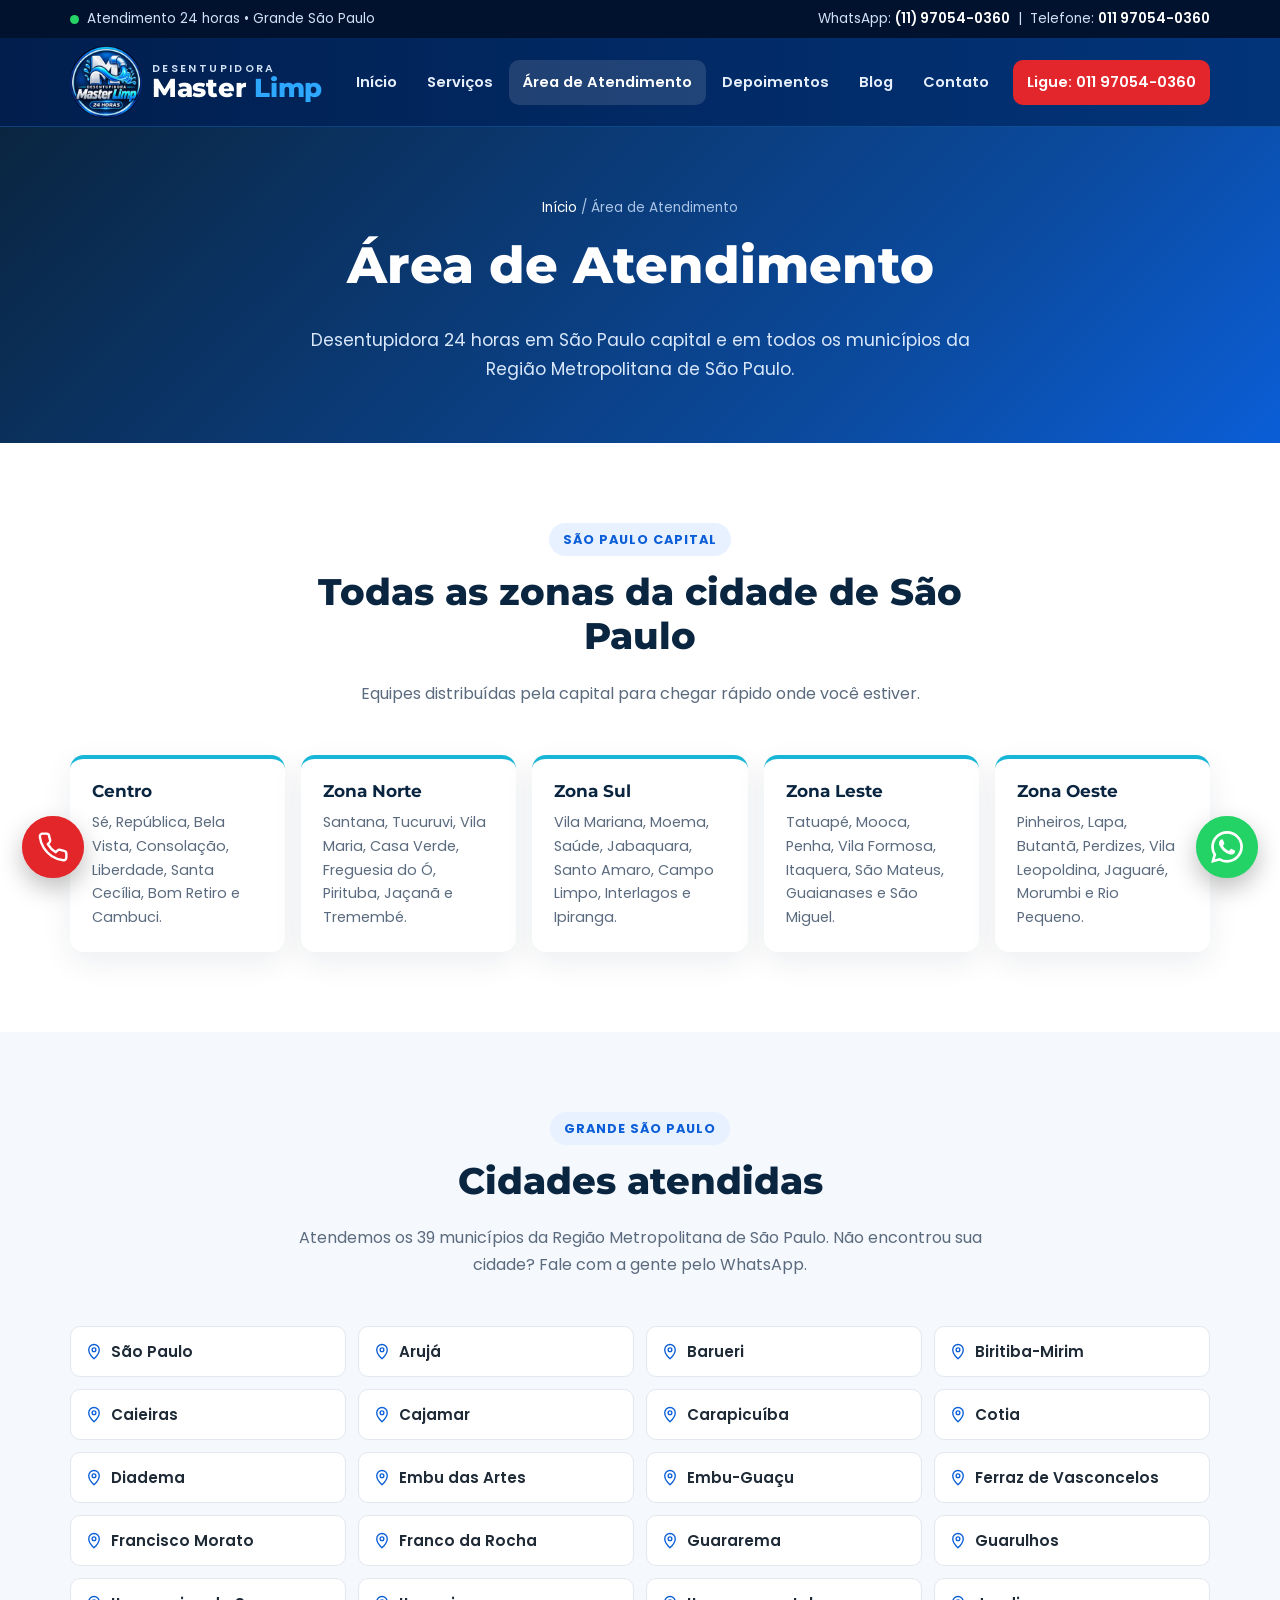
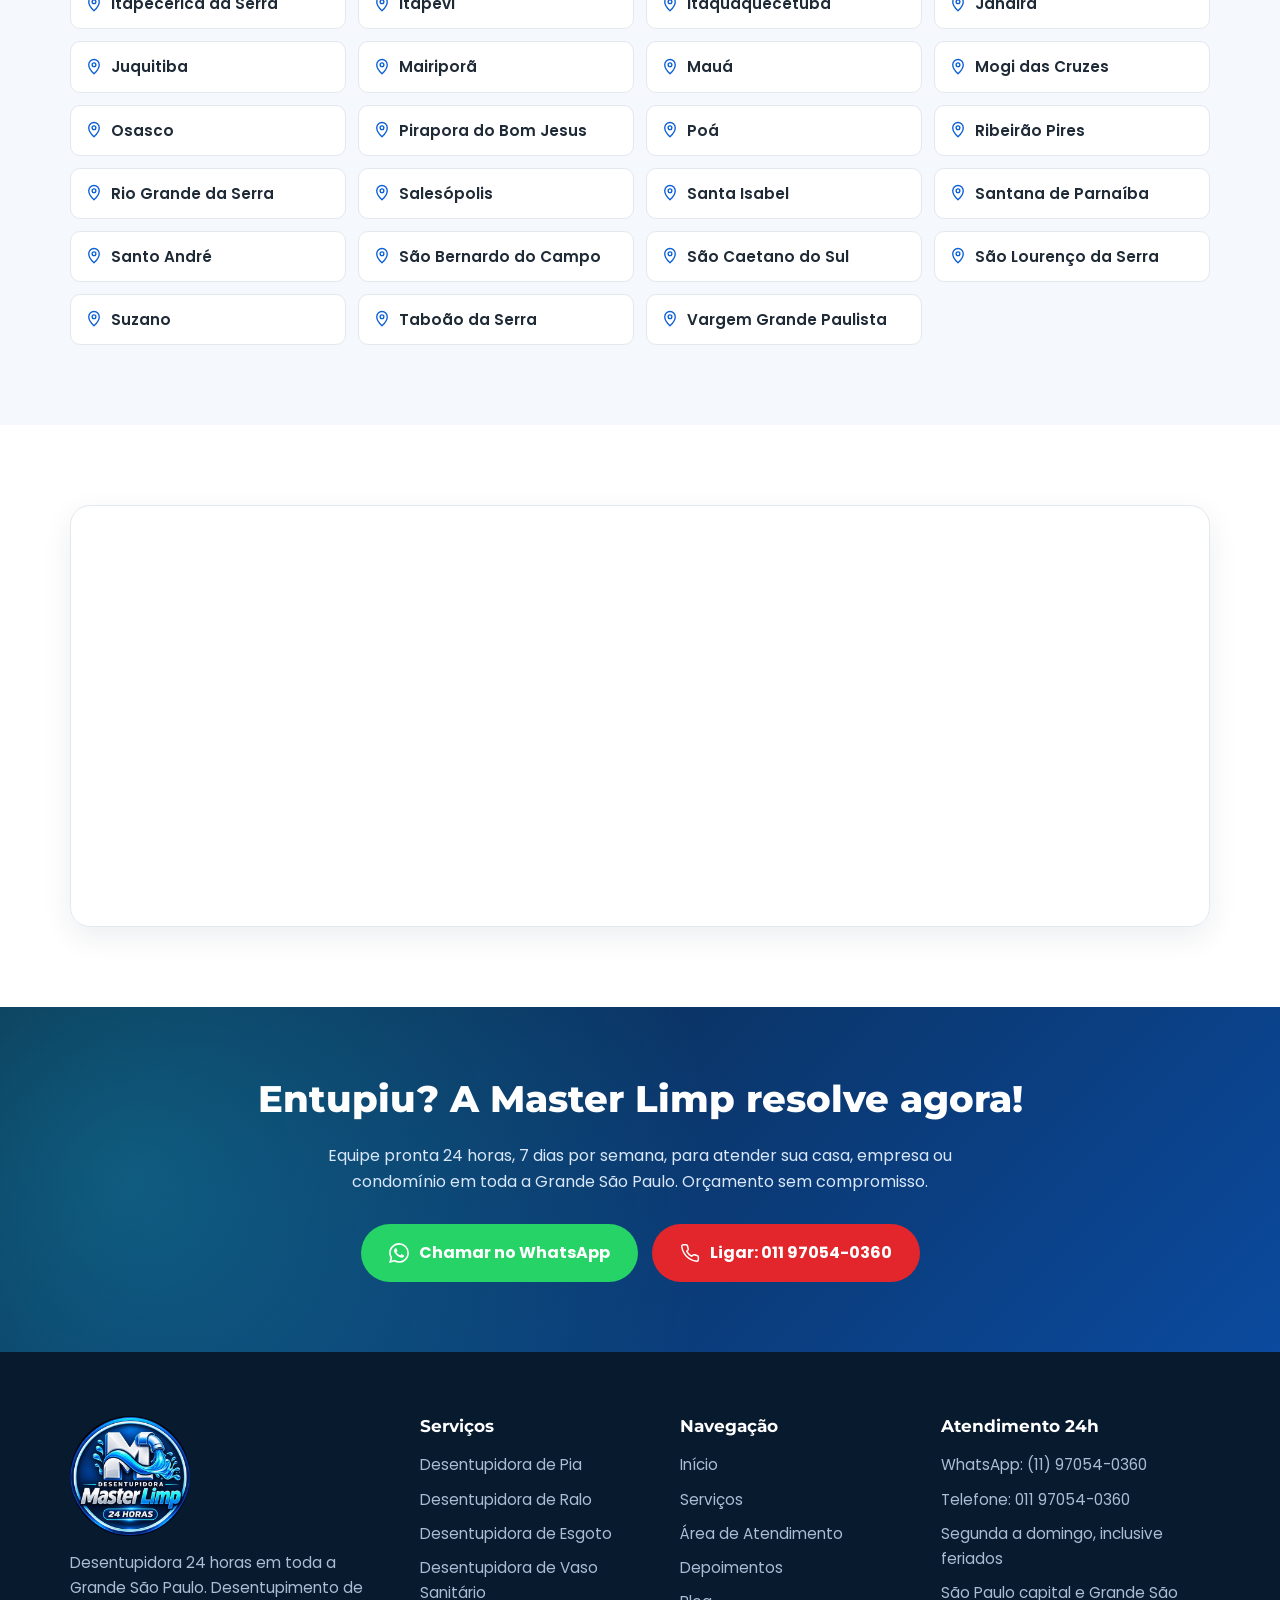
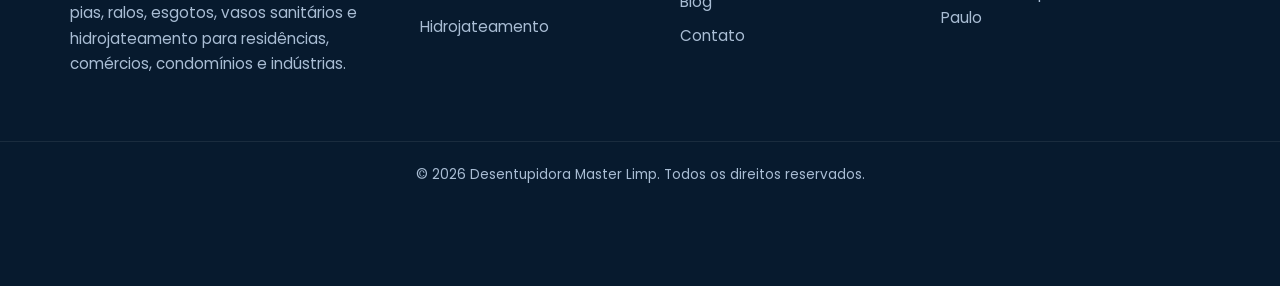
<file: area-de-atendimento.html>
<!DOCTYPE html>
<html lang="pt-BR" class="no-js">
<head>
  <meta charset="UTF-8">
  <!-- Google Tag Manager -->
  <script>(function(w,d,s,l,i){w[l]=w[l]||[];w[l].push({'gtm.start':
  new Date().getTime(),event:'gtm.js'});var f=d.getElementsByTagName(s)[0],
  j=d.createElement(s),dl=l!='dataLayer'?'&l='+l:'';j.async=true;j.src=
  'https://www.googletagmanager.com/gtm.js?id='+i+dl;f.parentNode.insertBefore(j,f);
  })(window,document,'script','dataLayer','GTM-KRRHQ2VH');</script>
  <!-- End Google Tag Manager -->
  <!-- Google tag (gtag.js) -->
  <script async src="https://www.googletagmanager.com/gtag/js?id=AW-18390163092"></script>
  <script>
    window.dataLayer = window.dataLayer || [];
    function gtag(){dataLayer.push(arguments);}
    gtag('js', new Date());

    gtag('config', 'AW-18390163092');
  </script>
  <meta name="viewport" content="width=device-width, initial-scale=1">
  <title>Área de Atendimento | Desentupidora na Grande SP | Master Limp</title>
  <meta name="description" content="A Master Limp atende São Paulo capital e as 39 cidades da Grande São Paulo: ABC, Guarulhos, Osasco, Barueri, Mogi das Cruzes e região.">
  <meta name="theme-color" content="#0a2540">
  <meta property="og:type" content="website">
  <meta property="og:locale" content="pt_BR">
  <meta property="og:site_name" content="Desentupidora Master Limp">
  <meta property="og:title" content="Área de Atendimento | Desentupidora na Grande SP | Master Limp">
  <meta property="og:description" content="A Master Limp atende São Paulo capital e as 39 cidades da Grande São Paulo: ABC, Guarulhos, Osasco, Barueri, Mogi das Cruzes e região.">
  <link rel="icon" href="/assets/img/favicon.png" type="image/png">
  <link rel="apple-touch-icon" href="/assets/img/favicon.png">
  <link rel="preconnect" href="https://fonts.googleapis.com">
  <link rel="preconnect" href="https://fonts.gstatic.com" crossorigin>
  <link href="https://fonts.googleapis.com/css2?family=Montserrat:wght@700;800&family=Poppins:wght@400;500;600;700&display=swap" rel="stylesheet">
  <link rel="stylesheet" href="/assets/css/style.css">
</head>
<body>
<!-- Google Tag Manager (noscript) -->
<noscript><iframe src="https://www.googletagmanager.com/ns.html?id=GTM-KRRHQ2VH"
height="0" width="0" style="display:none;visibility:hidden"></iframe></noscript>
<!-- End Google Tag Manager (noscript) -->
<a class="skip-link" href="#conteudo">Pular para o conteúdo</a>

<div class="topo-info">
  <div class="container">
    <span class="topo-info__24h"><span class="pulso"></span> Atendimento 24 horas • Grande São Paulo</span>
    <span class="topo-info__contato">WhatsApp: <a href="https://wa.me/5511970540360?text=Ol%C3%A1%2C%20Desentupidora%20Master%20Limp%21%20Vim%20pelo%20site%20e%20preciso%20de%20um%20or%C3%A7amento." target="_blank" rel="noopener">(11) 97054-0360</a> &nbsp;|&nbsp; Telefone: <a href="tel:011970540360">011 97054-0360</a></span>
  </div>
</div>

<header class="cabecalho">
  <div class="container">
    <a class="logo" href="/" aria-label="Master Limp — página inicial"><img src="/assets/img/logo.webp" width="72" height="72" alt=""><span class="logo__nome"><small>Desentupidora</small><b>Master <span>Limp</span></b></span></a>
    <button class="menu-toggle" type="button" aria-controls="menu" aria-expanded="false" aria-label="Abrir menu"><svg viewBox="0 0 24 24" fill="none" stroke="currentColor" stroke-width="1.8" stroke-linecap="round" stroke-linejoin="round" aria-hidden="true"><path d="M4 7h16M4 12h16M4 17h16"/></svg></button>
    <nav class="menu" id="menu" aria-label="Menu principal">
      <ul>
        <li><a href="/">Início</a></li>
        <li><a href="/servicos">Serviços</a></li>
        <li><a href="/area-de-atendimento" aria-current="page">Área de Atendimento</a></li>
        <li><a href="/depoimentos">Depoimentos</a></li>
        <li><a href="/blog">Blog</a></li>
        <li><a href="/contato">Contato</a></li>
        <li><a class="menu__cta" href="tel:011970540360">Ligue: 011 97054-0360</a></li>
      </ul>
    </nav>
  </div>
</header>

<main id="conteudo">

<section class="page-hero">
  <div class="container">
    <div class="breadcrumb"><a href="/">Início</a> / Área de Atendimento</div>
    <h1>Área de Atendimento</h1>
    <p>Desentupidora 24 horas em São Paulo capital e em todos os municípios da Região Metropolitana de São Paulo.</p>
  </div>
</section>

<section class="secao">
  <div class="container">
    <div class="secao__topo">
      <span class="etiqueta">São Paulo capital</span>
      <h2>Todas as zonas da cidade de São Paulo</h2>
      <p>Equipes distribuídas pela capital para chegar rápido onde você estiver.</p>
    </div>
    <div class="regioes">
      <div class="regiao revelar"><h3>Centro</h3><p>Sé, República, Bela Vista, Consolação, Liberdade, Santa Cecília, Bom Retiro e Cambuci.</p></div>
      <div class="regiao revelar"><h3>Zona Norte</h3><p>Santana, Tucuruvi, Vila Maria, Casa Verde, Freguesia do Ó, Pirituba, Jaçanã e Tremembé.</p></div>
      <div class="regiao revelar"><h3>Zona Sul</h3><p>Vila Mariana, Moema, Saúde, Jabaquara, Santo Amaro, Campo Limpo, Interlagos e Ipiranga.</p></div>
      <div class="regiao revelar"><h3>Zona Leste</h3><p>Tatuapé, Mooca, Penha, Vila Formosa, Itaquera, São Mateus, Guaianases e São Miguel.</p></div>
      <div class="regiao revelar"><h3>Zona Oeste</h3><p>Pinheiros, Lapa, Butantã, Perdizes, Vila Leopoldina, Jaguaré, Morumbi e Rio Pequeno.</p></div>
    </div>
  </div>
</section>

<section class="secao secao--alt">
  <div class="container">
    <div class="secao__topo">
      <span class="etiqueta">Grande São Paulo</span>
      <h2>Cidades atendidas</h2>
      <p>Atendemos os 39 municípios da Região Metropolitana de São Paulo. Não encontrou sua cidade? Fale com a gente pelo WhatsApp.</p>
    </div>
    <ul class="cidades">
      <li><svg viewBox="0 0 24 24" fill="none" stroke="currentColor" stroke-width="1.8" stroke-linecap="round" stroke-linejoin="round" aria-hidden="true"><path d="M12 21s-7-6.2-7-12a7 7 0 0 1 14 0c0 5.8-7 12-7 12z"/><circle cx="12" cy="9" r="2.5"/></svg> São Paulo</li>
      <li><svg viewBox="0 0 24 24" fill="none" stroke="currentColor" stroke-width="1.8" stroke-linecap="round" stroke-linejoin="round" aria-hidden="true"><path d="M12 21s-7-6.2-7-12a7 7 0 0 1 14 0c0 5.8-7 12-7 12z"/><circle cx="12" cy="9" r="2.5"/></svg> Arujá</li>
      <li><svg viewBox="0 0 24 24" fill="none" stroke="currentColor" stroke-width="1.8" stroke-linecap="round" stroke-linejoin="round" aria-hidden="true"><path d="M12 21s-7-6.2-7-12a7 7 0 0 1 14 0c0 5.8-7 12-7 12z"/><circle cx="12" cy="9" r="2.5"/></svg> Barueri</li>
      <li><svg viewBox="0 0 24 24" fill="none" stroke="currentColor" stroke-width="1.8" stroke-linecap="round" stroke-linejoin="round" aria-hidden="true"><path d="M12 21s-7-6.2-7-12a7 7 0 0 1 14 0c0 5.8-7 12-7 12z"/><circle cx="12" cy="9" r="2.5"/></svg> Biritiba-Mirim</li>
      <li><svg viewBox="0 0 24 24" fill="none" stroke="currentColor" stroke-width="1.8" stroke-linecap="round" stroke-linejoin="round" aria-hidden="true"><path d="M12 21s-7-6.2-7-12a7 7 0 0 1 14 0c0 5.8-7 12-7 12z"/><circle cx="12" cy="9" r="2.5"/></svg> Caieiras</li>
      <li><svg viewBox="0 0 24 24" fill="none" stroke="currentColor" stroke-width="1.8" stroke-linecap="round" stroke-linejoin="round" aria-hidden="true"><path d="M12 21s-7-6.2-7-12a7 7 0 0 1 14 0c0 5.8-7 12-7 12z"/><circle cx="12" cy="9" r="2.5"/></svg> Cajamar</li>
      <li><svg viewBox="0 0 24 24" fill="none" stroke="currentColor" stroke-width="1.8" stroke-linecap="round" stroke-linejoin="round" aria-hidden="true"><path d="M12 21s-7-6.2-7-12a7 7 0 0 1 14 0c0 5.8-7 12-7 12z"/><circle cx="12" cy="9" r="2.5"/></svg> Carapicuíba</li>
      <li><svg viewBox="0 0 24 24" fill="none" stroke="currentColor" stroke-width="1.8" stroke-linecap="round" stroke-linejoin="round" aria-hidden="true"><path d="M12 21s-7-6.2-7-12a7 7 0 0 1 14 0c0 5.8-7 12-7 12z"/><circle cx="12" cy="9" r="2.5"/></svg> Cotia</li>
      <li><svg viewBox="0 0 24 24" fill="none" stroke="currentColor" stroke-width="1.8" stroke-linecap="round" stroke-linejoin="round" aria-hidden="true"><path d="M12 21s-7-6.2-7-12a7 7 0 0 1 14 0c0 5.8-7 12-7 12z"/><circle cx="12" cy="9" r="2.5"/></svg> Diadema</li>
      <li><svg viewBox="0 0 24 24" fill="none" stroke="currentColor" stroke-width="1.8" stroke-linecap="round" stroke-linejoin="round" aria-hidden="true"><path d="M12 21s-7-6.2-7-12a7 7 0 0 1 14 0c0 5.8-7 12-7 12z"/><circle cx="12" cy="9" r="2.5"/></svg> Embu das Artes</li>
      <li><svg viewBox="0 0 24 24" fill="none" stroke="currentColor" stroke-width="1.8" stroke-linecap="round" stroke-linejoin="round" aria-hidden="true"><path d="M12 21s-7-6.2-7-12a7 7 0 0 1 14 0c0 5.8-7 12-7 12z"/><circle cx="12" cy="9" r="2.5"/></svg> Embu-Guaçu</li>
      <li><svg viewBox="0 0 24 24" fill="none" stroke="currentColor" stroke-width="1.8" stroke-linecap="round" stroke-linejoin="round" aria-hidden="true"><path d="M12 21s-7-6.2-7-12a7 7 0 0 1 14 0c0 5.8-7 12-7 12z"/><circle cx="12" cy="9" r="2.5"/></svg> Ferraz de Vasconcelos</li>
      <li><svg viewBox="0 0 24 24" fill="none" stroke="currentColor" stroke-width="1.8" stroke-linecap="round" stroke-linejoin="round" aria-hidden="true"><path d="M12 21s-7-6.2-7-12a7 7 0 0 1 14 0c0 5.8-7 12-7 12z"/><circle cx="12" cy="9" r="2.5"/></svg> Francisco Morato</li>
      <li><svg viewBox="0 0 24 24" fill="none" stroke="currentColor" stroke-width="1.8" stroke-linecap="round" stroke-linejoin="round" aria-hidden="true"><path d="M12 21s-7-6.2-7-12a7 7 0 0 1 14 0c0 5.8-7 12-7 12z"/><circle cx="12" cy="9" r="2.5"/></svg> Franco da Rocha</li>
      <li><svg viewBox="0 0 24 24" fill="none" stroke="currentColor" stroke-width="1.8" stroke-linecap="round" stroke-linejoin="round" aria-hidden="true"><path d="M12 21s-7-6.2-7-12a7 7 0 0 1 14 0c0 5.8-7 12-7 12z"/><circle cx="12" cy="9" r="2.5"/></svg> Guararema</li>
      <li><svg viewBox="0 0 24 24" fill="none" stroke="currentColor" stroke-width="1.8" stroke-linecap="round" stroke-linejoin="round" aria-hidden="true"><path d="M12 21s-7-6.2-7-12a7 7 0 0 1 14 0c0 5.8-7 12-7 12z"/><circle cx="12" cy="9" r="2.5"/></svg> Guarulhos</li>
      <li><svg viewBox="0 0 24 24" fill="none" stroke="currentColor" stroke-width="1.8" stroke-linecap="round" stroke-linejoin="round" aria-hidden="true"><path d="M12 21s-7-6.2-7-12a7 7 0 0 1 14 0c0 5.8-7 12-7 12z"/><circle cx="12" cy="9" r="2.5"/></svg> Itapecerica da Serra</li>
      <li><svg viewBox="0 0 24 24" fill="none" stroke="currentColor" stroke-width="1.8" stroke-linecap="round" stroke-linejoin="round" aria-hidden="true"><path d="M12 21s-7-6.2-7-12a7 7 0 0 1 14 0c0 5.8-7 12-7 12z"/><circle cx="12" cy="9" r="2.5"/></svg> Itapevi</li>
      <li><svg viewBox="0 0 24 24" fill="none" stroke="currentColor" stroke-width="1.8" stroke-linecap="round" stroke-linejoin="round" aria-hidden="true"><path d="M12 21s-7-6.2-7-12a7 7 0 0 1 14 0c0 5.8-7 12-7 12z"/><circle cx="12" cy="9" r="2.5"/></svg> Itaquaquecetuba</li>
      <li><svg viewBox="0 0 24 24" fill="none" stroke="currentColor" stroke-width="1.8" stroke-linecap="round" stroke-linejoin="round" aria-hidden="true"><path d="M12 21s-7-6.2-7-12a7 7 0 0 1 14 0c0 5.8-7 12-7 12z"/><circle cx="12" cy="9" r="2.5"/></svg> Jandira</li>
      <li><svg viewBox="0 0 24 24" fill="none" stroke="currentColor" stroke-width="1.8" stroke-linecap="round" stroke-linejoin="round" aria-hidden="true"><path d="M12 21s-7-6.2-7-12a7 7 0 0 1 14 0c0 5.8-7 12-7 12z"/><circle cx="12" cy="9" r="2.5"/></svg> Juquitiba</li>
      <li><svg viewBox="0 0 24 24" fill="none" stroke="currentColor" stroke-width="1.8" stroke-linecap="round" stroke-linejoin="round" aria-hidden="true"><path d="M12 21s-7-6.2-7-12a7 7 0 0 1 14 0c0 5.8-7 12-7 12z"/><circle cx="12" cy="9" r="2.5"/></svg> Mairiporã</li>
      <li><svg viewBox="0 0 24 24" fill="none" stroke="currentColor" stroke-width="1.8" stroke-linecap="round" stroke-linejoin="round" aria-hidden="true"><path d="M12 21s-7-6.2-7-12a7 7 0 0 1 14 0c0 5.8-7 12-7 12z"/><circle cx="12" cy="9" r="2.5"/></svg> Mauá</li>
      <li><svg viewBox="0 0 24 24" fill="none" stroke="currentColor" stroke-width="1.8" stroke-linecap="round" stroke-linejoin="round" aria-hidden="true"><path d="M12 21s-7-6.2-7-12a7 7 0 0 1 14 0c0 5.8-7 12-7 12z"/><circle cx="12" cy="9" r="2.5"/></svg> Mogi das Cruzes</li>
      <li><svg viewBox="0 0 24 24" fill="none" stroke="currentColor" stroke-width="1.8" stroke-linecap="round" stroke-linejoin="round" aria-hidden="true"><path d="M12 21s-7-6.2-7-12a7 7 0 0 1 14 0c0 5.8-7 12-7 12z"/><circle cx="12" cy="9" r="2.5"/></svg> Osasco</li>
      <li><svg viewBox="0 0 24 24" fill="none" stroke="currentColor" stroke-width="1.8" stroke-linecap="round" stroke-linejoin="round" aria-hidden="true"><path d="M12 21s-7-6.2-7-12a7 7 0 0 1 14 0c0 5.8-7 12-7 12z"/><circle cx="12" cy="9" r="2.5"/></svg> Pirapora do Bom Jesus</li>
      <li><svg viewBox="0 0 24 24" fill="none" stroke="currentColor" stroke-width="1.8" stroke-linecap="round" stroke-linejoin="round" aria-hidden="true"><path d="M12 21s-7-6.2-7-12a7 7 0 0 1 14 0c0 5.8-7 12-7 12z"/><circle cx="12" cy="9" r="2.5"/></svg> Poá</li>
      <li><svg viewBox="0 0 24 24" fill="none" stroke="currentColor" stroke-width="1.8" stroke-linecap="round" stroke-linejoin="round" aria-hidden="true"><path d="M12 21s-7-6.2-7-12a7 7 0 0 1 14 0c0 5.8-7 12-7 12z"/><circle cx="12" cy="9" r="2.5"/></svg> Ribeirão Pires</li>
      <li><svg viewBox="0 0 24 24" fill="none" stroke="currentColor" stroke-width="1.8" stroke-linecap="round" stroke-linejoin="round" aria-hidden="true"><path d="M12 21s-7-6.2-7-12a7 7 0 0 1 14 0c0 5.8-7 12-7 12z"/><circle cx="12" cy="9" r="2.5"/></svg> Rio Grande da Serra</li>
      <li><svg viewBox="0 0 24 24" fill="none" stroke="currentColor" stroke-width="1.8" stroke-linecap="round" stroke-linejoin="round" aria-hidden="true"><path d="M12 21s-7-6.2-7-12a7 7 0 0 1 14 0c0 5.8-7 12-7 12z"/><circle cx="12" cy="9" r="2.5"/></svg> Salesópolis</li>
      <li><svg viewBox="0 0 24 24" fill="none" stroke="currentColor" stroke-width="1.8" stroke-linecap="round" stroke-linejoin="round" aria-hidden="true"><path d="M12 21s-7-6.2-7-12a7 7 0 0 1 14 0c0 5.8-7 12-7 12z"/><circle cx="12" cy="9" r="2.5"/></svg> Santa Isabel</li>
      <li><svg viewBox="0 0 24 24" fill="none" stroke="currentColor" stroke-width="1.8" stroke-linecap="round" stroke-linejoin="round" aria-hidden="true"><path d="M12 21s-7-6.2-7-12a7 7 0 0 1 14 0c0 5.8-7 12-7 12z"/><circle cx="12" cy="9" r="2.5"/></svg> Santana de Parnaíba</li>
      <li><svg viewBox="0 0 24 24" fill="none" stroke="currentColor" stroke-width="1.8" stroke-linecap="round" stroke-linejoin="round" aria-hidden="true"><path d="M12 21s-7-6.2-7-12a7 7 0 0 1 14 0c0 5.8-7 12-7 12z"/><circle cx="12" cy="9" r="2.5"/></svg> Santo André</li>
      <li><svg viewBox="0 0 24 24" fill="none" stroke="currentColor" stroke-width="1.8" stroke-linecap="round" stroke-linejoin="round" aria-hidden="true"><path d="M12 21s-7-6.2-7-12a7 7 0 0 1 14 0c0 5.8-7 12-7 12z"/><circle cx="12" cy="9" r="2.5"/></svg> São Bernardo do Campo</li>
      <li><svg viewBox="0 0 24 24" fill="none" stroke="currentColor" stroke-width="1.8" stroke-linecap="round" stroke-linejoin="round" aria-hidden="true"><path d="M12 21s-7-6.2-7-12a7 7 0 0 1 14 0c0 5.8-7 12-7 12z"/><circle cx="12" cy="9" r="2.5"/></svg> São Caetano do Sul</li>
      <li><svg viewBox="0 0 24 24" fill="none" stroke="currentColor" stroke-width="1.8" stroke-linecap="round" stroke-linejoin="round" aria-hidden="true"><path d="M12 21s-7-6.2-7-12a7 7 0 0 1 14 0c0 5.8-7 12-7 12z"/><circle cx="12" cy="9" r="2.5"/></svg> São Lourenço da Serra</li>
      <li><svg viewBox="0 0 24 24" fill="none" stroke="currentColor" stroke-width="1.8" stroke-linecap="round" stroke-linejoin="round" aria-hidden="true"><path d="M12 21s-7-6.2-7-12a7 7 0 0 1 14 0c0 5.8-7 12-7 12z"/><circle cx="12" cy="9" r="2.5"/></svg> Suzano</li>
      <li><svg viewBox="0 0 24 24" fill="none" stroke="currentColor" stroke-width="1.8" stroke-linecap="round" stroke-linejoin="round" aria-hidden="true"><path d="M12 21s-7-6.2-7-12a7 7 0 0 1 14 0c0 5.8-7 12-7 12z"/><circle cx="12" cy="9" r="2.5"/></svg> Taboão da Serra</li>
      <li><svg viewBox="0 0 24 24" fill="none" stroke="currentColor" stroke-width="1.8" stroke-linecap="round" stroke-linejoin="round" aria-hidden="true"><path d="M12 21s-7-6.2-7-12a7 7 0 0 1 14 0c0 5.8-7 12-7 12z"/><circle cx="12" cy="9" r="2.5"/></svg> Vargem Grande Paulista</li>
    </ul>
  </div>
</section>

<section class="secao">
  <div class="container">
    <div class="mapa">
      <iframe title="Mapa da Grande São Paulo — área de atendimento Master Limp" src="https://www.google.com/maps?q=Regi%C3%A3o+Metropolitana+de+S%C3%A3o+Paulo&z=9&output=embed" loading="lazy" referrerpolicy="no-referrer-when-downgrade"></iframe>
    </div>
  </div>
</section>

<section class="cta">
  <div class="container">
    <h2>Entupiu? A Master Limp resolve agora!</h2>
    <p>Equipe pronta 24 horas, 7 dias por semana, para atender sua casa, empresa ou condomínio em toda a Grande São Paulo. Orçamento sem compromisso.</p>
    <div class="botoes">
      <a class="btn btn--whats" href="https://wa.me/5511970540360?text=Ol%C3%A1%2C%20Desentupidora%20Master%20Limp%21%20Vim%20pelo%20site%20e%20preciso%20de%20um%20or%C3%A7amento." target="_blank" rel="noopener"><svg viewBox="0 0 24 24" fill="currentColor" aria-hidden="true"><path d="M17.472 14.382c-.297-.149-1.758-.867-2.03-.967-.273-.099-.471-.148-.67.15-.197.297-.767.966-.94 1.164-.173.199-.347.223-.644.075-.297-.15-1.255-.463-2.39-1.475-.883-.788-1.48-1.761-1.653-2.059-.173-.297-.018-.458.13-.606.134-.133.298-.347.446-.52.149-.174.198-.298.298-.497.099-.198.05-.371-.025-.52-.075-.149-.669-1.612-.916-2.207-.242-.579-.487-.5-.669-.51-.173-.008-.371-.01-.57-.01-.198 0-.52.074-.792.372-.272.297-1.04 1.016-1.04 2.479 0 1.462 1.065 2.875 1.213 3.074.149.198 2.096 3.2 5.077 4.487.709.306 1.262.489 1.694.625.712.227 1.36.195 1.871.118.571-.085 1.758-.719 2.006-1.413.248-.694.248-1.289.173-1.413-.074-.124-.272-.198-.57-.347m-5.421 7.403h-.004a9.87 9.87 0 01-5.031-1.378l-.361-.214-3.741.982.998-3.648-.235-.374a9.86 9.86 0 01-1.51-5.26c.001-5.45 4.436-9.884 9.888-9.884 2.64 0 5.122 1.03 6.988 2.898a9.825 9.825 0 012.893 6.994c-.003 5.45-4.437 9.884-9.885 9.884m8.413-18.297A11.815 11.815 0 0012.05 0C5.495 0 .16 5.335.157 11.892c0 2.096.547 4.142 1.588 5.945L.057 24l6.305-1.654a11.882 11.882 0 005.683 1.448h.005c6.554 0 11.89-5.335 11.893-11.893a11.821 11.821 0 00-3.48-8.413z"/></svg> Chamar no WhatsApp</a>
      <a class="btn btn--ligar" href="tel:011970540360"><svg viewBox="0 0 24 24" fill="none" stroke="currentColor" stroke-width="1.8" stroke-linecap="round" stroke-linejoin="round" aria-hidden="true"><path d="M22 16.92v3a2 2 0 0 1-2.18 2 19.79 19.79 0 0 1-8.63-3.07 19.5 19.5 0 0 1-6-6 19.79 19.79 0 0 1-3.07-8.67A2 2 0 0 1 4.11 2h3a2 2 0 0 1 2 1.72c.127.96.361 1.903.7 2.81a2 2 0 0 1-.45 2.11L8.09 9.91a16 16 0 0 0 6 6l1.27-1.27a2 2 0 0 1 2.11-.45c.907.339 1.85.573 2.81.7A2 2 0 0 1 22 16.92z"/></svg> Ligar: 011 97054-0360</a>
    </div>
  </div>
</section>
</main>

<footer class="rodape">
  <div class="container">
    <div class="grid">
      <div>
        <a class="logo logo--rodape" href="/"><img src="/assets/img/logo.webp" width="120" height="120" alt="Desentupidora Master Limp 24 horas" loading="lazy"></a>
        <p>Desentupidora 24 horas em toda a Grande São Paulo. Desentupimento de pias, ralos, esgotos, vasos sanitários e hidrojateamento para residências, comércios, condomínios e indústrias.</p>
      </div>
      <div>
        <h4>Serviços</h4>
        <ul>
          <li><a href="/servicos#pia">Desentupidora de Pia</a></li>
          <li><a href="/servicos#ralo">Desentupidora de Ralo</a></li>
          <li><a href="/servicos#esgoto">Desentupidora de Esgoto</a></li>
          <li><a href="/servicos#vaso">Desentupidora de Vaso Sanitário</a></li>
          <li><a href="/servicos#hidrojateamento">Hidrojateamento</a></li>
        </ul>
      </div>
      <div>
        <h4>Navegação</h4>
        <ul>
          <li><a href="/">Início</a></li>
          <li><a href="/servicos">Serviços</a></li>
          <li><a href="/area-de-atendimento">Área de Atendimento</a></li>
          <li><a href="/depoimentos">Depoimentos</a></li>
          <li><a href="/blog">Blog</a></li>
          <li><a href="/contato">Contato</a></li>
        </ul>
      </div>
      <div>
        <h4>Atendimento 24h</h4>
        <ul>
          <li>WhatsApp: <a href="https://wa.me/5511970540360?text=Ol%C3%A1%2C%20Desentupidora%20Master%20Limp%21%20Vim%20pelo%20site%20e%20preciso%20de%20um%20or%C3%A7amento." target="_blank" rel="noopener">(11) 97054-0360</a></li>
          <li>Telefone: <a href="tel:011970540360">011 97054-0360</a></li>
          <li>Segunda a domingo, inclusive feriados</li>
          <li>São Paulo capital e Grande São Paulo</li>
        </ul>
      </div>
    </div>
  </div>
  <div class="rodape__base">
    <div class="container">© <span data-ano>2026</span> Desentupidora Master Limp. Todos os direitos reservados.</div>
  </div>
</footer>

<a class="flutuante flutuante--ligar" href="tel:011970540360" aria-label="Ligar para a Master Limp: 011 97054-0360">
  <svg viewBox="0 0 24 24" fill="none" stroke="currentColor" stroke-width="1.8" stroke-linecap="round" stroke-linejoin="round" aria-hidden="true"><path d="M22 16.92v3a2 2 0 0 1-2.18 2 19.79 19.79 0 0 1-8.63-3.07 19.5 19.5 0 0 1-6-6 19.79 19.79 0 0 1-3.07-8.67A2 2 0 0 1 4.11 2h3a2 2 0 0 1 2 1.72c.127.96.361 1.903.7 2.81a2 2 0 0 1-.45 2.11L8.09 9.91a16 16 0 0 0 6 6l1.27-1.27a2 2 0 0 1 2.11-.45c.907.339 1.85.573 2.81.7A2 2 0 0 1 22 16.92z"/></svg>
  <span class="flutuante__rotulo">Ligue: 011 97054-0360</span>
</a>
<a class="flutuante flutuante--whats" href="https://wa.me/5511970540360?text=Ol%C3%A1%2C%20Desentupidora%20Master%20Limp%21%20Vim%20pelo%20site%20e%20preciso%20de%20um%20or%C3%A7amento." target="_blank" rel="noopener" aria-label="Fale conosco pelo WhatsApp">
  <svg viewBox="0 0 24 24" fill="currentColor" aria-hidden="true"><path d="M17.472 14.382c-.297-.149-1.758-.867-2.03-.967-.273-.099-.471-.148-.67.15-.197.297-.767.966-.94 1.164-.173.199-.347.223-.644.075-.297-.15-1.255-.463-2.39-1.475-.883-.788-1.48-1.761-1.653-2.059-.173-.297-.018-.458.13-.606.134-.133.298-.347.446-.52.149-.174.198-.298.298-.497.099-.198.05-.371-.025-.52-.075-.149-.669-1.612-.916-2.207-.242-.579-.487-.5-.669-.51-.173-.008-.371-.01-.57-.01-.198 0-.52.074-.792.372-.272.297-1.04 1.016-1.04 2.479 0 1.462 1.065 2.875 1.213 3.074.149.198 2.096 3.2 5.077 4.487.709.306 1.262.489 1.694.625.712.227 1.36.195 1.871.118.571-.085 1.758-.719 2.006-1.413.248-.694.248-1.289.173-1.413-.074-.124-.272-.198-.57-.347m-5.421 7.403h-.004a9.87 9.87 0 01-5.031-1.378l-.361-.214-3.741.982.998-3.648-.235-.374a9.86 9.86 0 01-1.51-5.26c.001-5.45 4.436-9.884 9.888-9.884 2.64 0 5.122 1.03 6.988 2.898a9.825 9.825 0 012.893 6.994c-.003 5.45-4.437 9.884-9.885 9.884m8.413-18.297A11.815 11.815 0 0012.05 0C5.495 0 .16 5.335.157 11.892c0 2.096.547 4.142 1.588 5.945L.057 24l6.305-1.654a11.882 11.882 0 005.683 1.448h.005c6.554 0 11.89-5.335 11.893-11.893a11.821 11.821 0 00-3.48-8.413z"/></svg>
  <span class="flutuante__rotulo">Fale no WhatsApp</span>
</a>

<script src="/assets/js/main.js"></script>
</body>
</html>
</file>
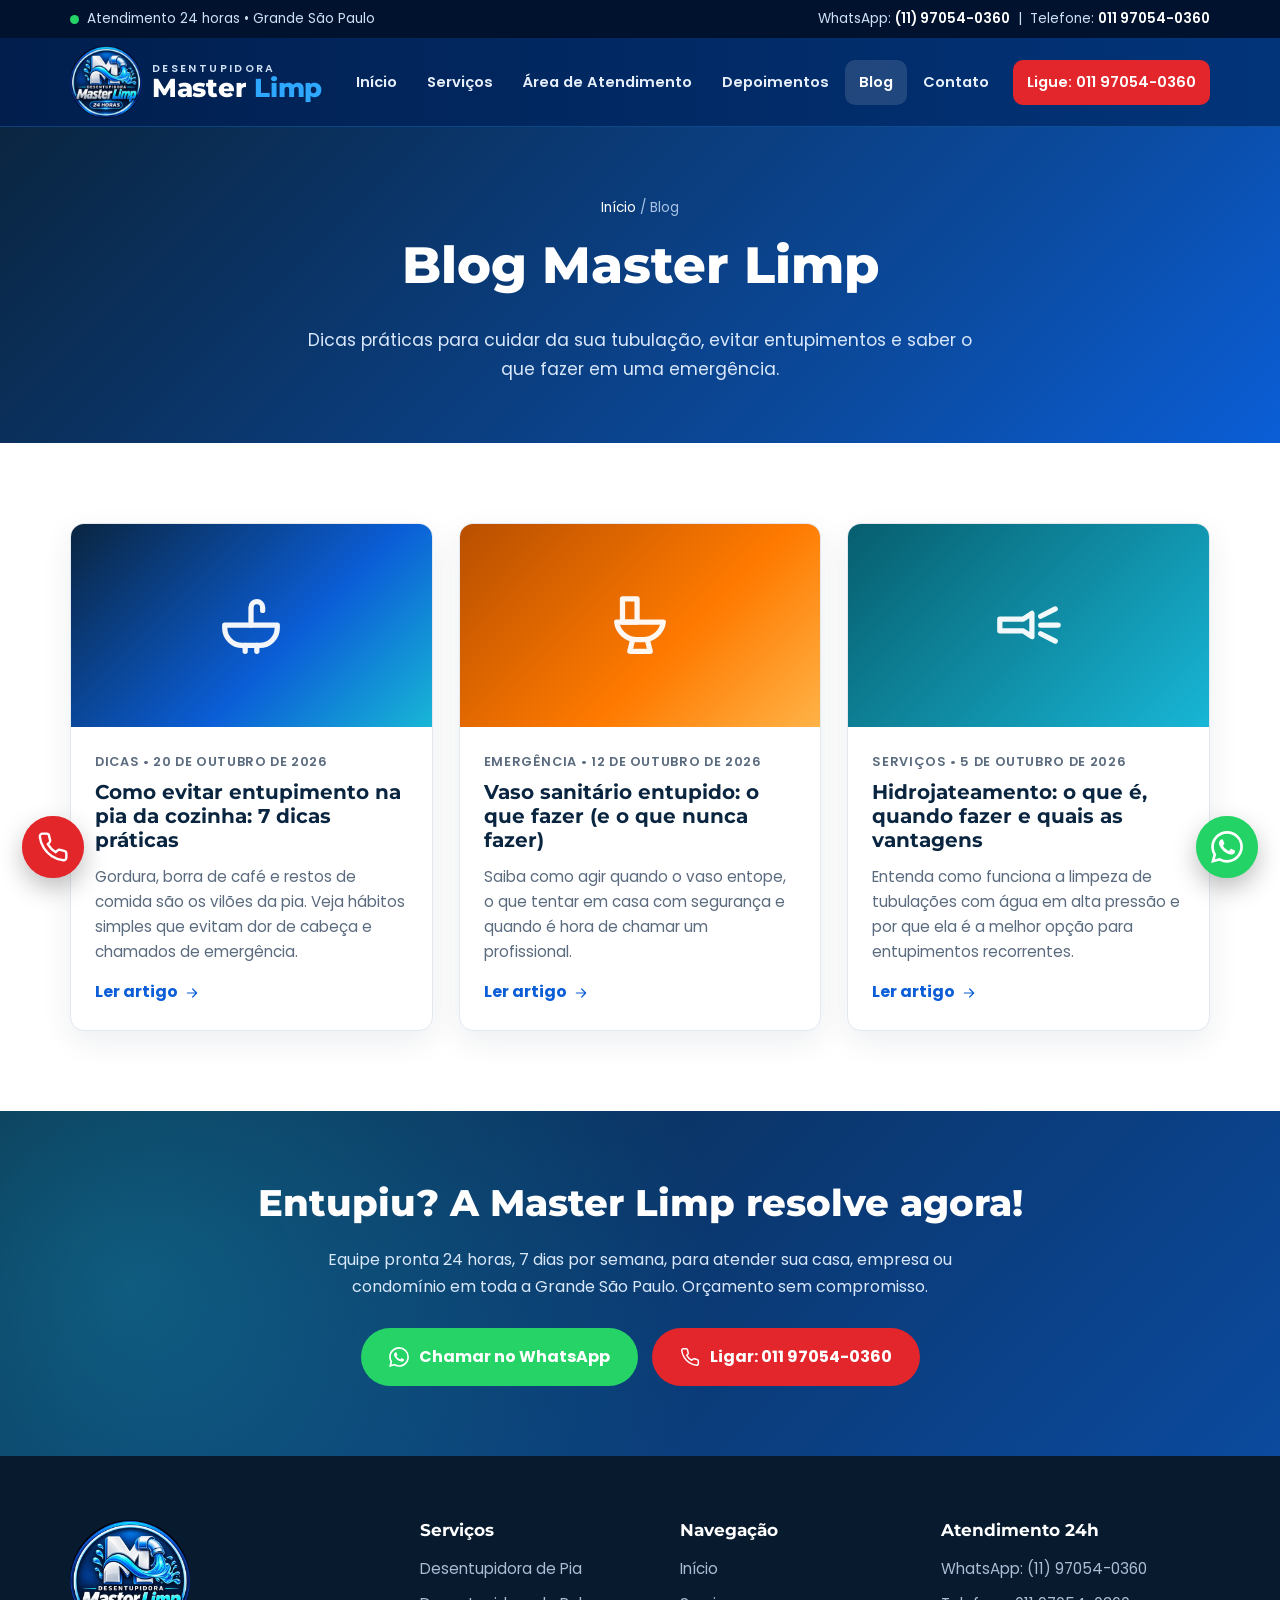
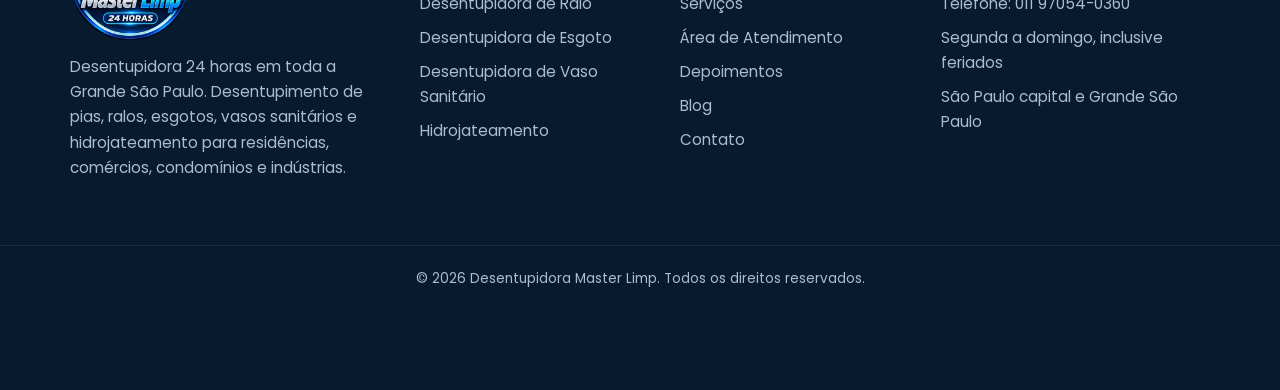
<file: blog.html>
<!DOCTYPE html>
<html lang="pt-BR" class="no-js">
<head>
  <meta charset="UTF-8">
  <!-- Google Tag Manager -->
  <script>(function(w,d,s,l,i){w[l]=w[l]||[];w[l].push({'gtm.start':
  new Date().getTime(),event:'gtm.js'});var f=d.getElementsByTagName(s)[0],
  j=d.createElement(s),dl=l!='dataLayer'?'&l='+l:'';j.async=true;j.src=
  'https://www.googletagmanager.com/gtm.js?id='+i+dl;f.parentNode.insertBefore(j,f);
  })(window,document,'script','dataLayer','GTM-KRRHQ2VH');</script>
  <!-- End Google Tag Manager -->
  <!-- Google tag (gtag.js) -->
  <script async src="https://www.googletagmanager.com/gtag/js?id=AW-18390163092"></script>
  <script>
    window.dataLayer = window.dataLayer || [];
    function gtag(){dataLayer.push(arguments);}
    gtag('js', new Date());

    gtag('config', 'AW-18390163092');
  </script>
  <meta name="viewport" content="width=device-width, initial-scale=1">
  <title>Blog | Dicas de Desentupimento | Master Limp</title>
  <meta name="description" content="Dicas para evitar entupimentos, cuidados com a tubulação e informações sobre desentupimento e hidrojateamento.">
  <meta name="theme-color" content="#0a2540">
  <meta property="og:type" content="website">
  <meta property="og:locale" content="pt_BR">
  <meta property="og:site_name" content="Desentupidora Master Limp">
  <meta property="og:title" content="Blog | Dicas de Desentupimento | Master Limp">
  <meta property="og:description" content="Dicas para evitar entupimentos, cuidados com a tubulação e informações sobre desentupimento e hidrojateamento.">
  <link rel="icon" href="/assets/img/favicon.png" type="image/png">
  <link rel="apple-touch-icon" href="/assets/img/favicon.png">
  <link rel="preconnect" href="https://fonts.googleapis.com">
  <link rel="preconnect" href="https://fonts.gstatic.com" crossorigin>
  <link href="https://fonts.googleapis.com/css2?family=Montserrat:wght@700;800&family=Poppins:wght@400;500;600;700&display=swap" rel="stylesheet">
  <link rel="stylesheet" href="/assets/css/style.css">
</head>
<body>
<!-- Google Tag Manager (noscript) -->
<noscript><iframe src="https://www.googletagmanager.com/ns.html?id=GTM-KRRHQ2VH"
height="0" width="0" style="display:none;visibility:hidden"></iframe></noscript>
<!-- End Google Tag Manager (noscript) -->
<a class="skip-link" href="#conteudo">Pular para o conteúdo</a>

<div class="topo-info">
  <div class="container">
    <span class="topo-info__24h"><span class="pulso"></span> Atendimento 24 horas • Grande São Paulo</span>
    <span class="topo-info__contato">WhatsApp: <a href="https://wa.me/5511970540360?text=Ol%C3%A1%2C%20Desentupidora%20Master%20Limp%21%20Vim%20pelo%20site%20e%20preciso%20de%20um%20or%C3%A7amento." target="_blank" rel="noopener">(11) 97054-0360</a> &nbsp;|&nbsp; Telefone: <a href="tel:011970540360">011 97054-0360</a></span>
  </div>
</div>

<header class="cabecalho">
  <div class="container">
    <a class="logo" href="/" aria-label="Master Limp — página inicial"><img src="/assets/img/logo.webp" width="72" height="72" alt=""><span class="logo__nome"><small>Desentupidora</small><b>Master <span>Limp</span></b></span></a>
    <button class="menu-toggle" type="button" aria-controls="menu" aria-expanded="false" aria-label="Abrir menu"><svg viewBox="0 0 24 24" fill="none" stroke="currentColor" stroke-width="1.8" stroke-linecap="round" stroke-linejoin="round" aria-hidden="true"><path d="M4 7h16M4 12h16M4 17h16"/></svg></button>
    <nav class="menu" id="menu" aria-label="Menu principal">
      <ul>
        <li><a href="/">Início</a></li>
        <li><a href="/servicos">Serviços</a></li>
        <li><a href="/area-de-atendimento">Área de Atendimento</a></li>
        <li><a href="/depoimentos">Depoimentos</a></li>
        <li><a href="/blog" aria-current="page">Blog</a></li>
        <li><a href="/contato">Contato</a></li>
        <li><a class="menu__cta" href="tel:011970540360">Ligue: 011 97054-0360</a></li>
      </ul>
    </nav>
  </div>
</header>

<main id="conteudo">

<section class="page-hero">
  <div class="container">
    <div class="breadcrumb"><a href="/">Início</a> / Blog</div>
    <h1>Blog Master Limp</h1>
    <p>Dicas práticas para cuidar da sua tubulação, evitar entupimentos e saber o que fazer em uma emergência.</p>
  </div>
</section>

<section class="secao">
  <div class="container">
    <div class="grid grid--3">
      <article class="post-card revelar">
        <a class="post-card__capa " href="/blog/como-evitar-entupimento-na-pia-da-cozinha" aria-hidden="true" tabindex="-1"><svg viewBox="0 0 24 24" fill="none" stroke="currentColor" stroke-width="1.8" stroke-linecap="round" stroke-linejoin="round" aria-hidden="true"><path d="M3 12h18v1a6 6 0 0 1-6 6H9a6 6 0 0 1-6-6v-1z"/><path d="M12 12V6a2 2 0 0 1 4 0v1"/><path d="M10 19v2M14 19v2"/></svg></a>
        <div class="post-card__corpo">
          <div class="post-meta">Dicas • <time datetime="2026-10-20">20 de outubro de 2026</time></div>
          <h3><a href="/blog/como-evitar-entupimento-na-pia-da-cozinha">Como evitar entupimento na pia da cozinha: 7 dicas práticas</a></h3>
          <p>Gordura, borra de café e restos de comida são os vilões da pia. Veja hábitos simples que evitam dor de cabeça e chamados de emergência.</p>
          <a class="card__link" href="/blog/como-evitar-entupimento-na-pia-da-cozinha">Ler artigo <svg width="16" height="16" viewBox="0 0 24 24" fill="none" stroke="currentColor" stroke-width="1.8" stroke-linecap="round" stroke-linejoin="round" aria-hidden="true"><path d="M5 12h14M13 6l6 6-6 6"/></svg></a>
        </div>
      </article>
      <article class="post-card revelar">
        <a class="post-card__capa post-card__capa--laranja" href="/blog/vaso-sanitario-entupido-o-que-fazer" aria-hidden="true" tabindex="-1"><svg viewBox="0 0 24 24" fill="none" stroke="currentColor" stroke-width="1.8" stroke-linecap="round" stroke-linejoin="round" aria-hidden="true"><path d="M6 3h5v8H6z"/><path d="M4 11h16a7 7 0 0 1-7 6h-2a7 7 0 0 1-7-6z"/><path d="M9.5 17l-1 4h7l-1-4"/></svg></a>
        <div class="post-card__corpo">
          <div class="post-meta">Emergência • <time datetime="2026-10-12">12 de outubro de 2026</time></div>
          <h3><a href="/blog/vaso-sanitario-entupido-o-que-fazer">Vaso sanitário entupido: o que fazer (e o que nunca fazer)</a></h3>
          <p>Saiba como agir quando o vaso entope, o que tentar em casa com segurança e quando é hora de chamar um profissional.</p>
          <a class="card__link" href="/blog/vaso-sanitario-entupido-o-que-fazer">Ler artigo <svg width="16" height="16" viewBox="0 0 24 24" fill="none" stroke="currentColor" stroke-width="1.8" stroke-linecap="round" stroke-linejoin="round" aria-hidden="true"><path d="M5 12h14M13 6l6 6-6 6"/></svg></a>
        </div>
      </article>
      <article class="post-card revelar">
        <a class="post-card__capa post-card__capa--agua" href="/blog/hidrojateamento-o-que-e-e-quando-fazer" aria-hidden="true" tabindex="-1"><svg viewBox="0 0 24 24" fill="none" stroke="currentColor" stroke-width="1.8" stroke-linecap="round" stroke-linejoin="round" aria-hidden="true"><path d="M2 10h8l3-2v8l-3-2H2z"/><path d="M16 9l5-2.5M16 12h6M16 15l5 2.5"/></svg></a>
        <div class="post-card__corpo">
          <div class="post-meta">Serviços • <time datetime="2026-10-05">5 de outubro de 2026</time></div>
          <h3><a href="/blog/hidrojateamento-o-que-e-e-quando-fazer">Hidrojateamento: o que é, quando fazer e quais as vantagens</a></h3>
          <p>Entenda como funciona a limpeza de tubulações com água em alta pressão e por que ela é a melhor opção para entupimentos recorrentes.</p>
          <a class="card__link" href="/blog/hidrojateamento-o-que-e-e-quando-fazer">Ler artigo <svg width="16" height="16" viewBox="0 0 24 24" fill="none" stroke="currentColor" stroke-width="1.8" stroke-linecap="round" stroke-linejoin="round" aria-hidden="true"><path d="M5 12h14M13 6l6 6-6 6"/></svg></a>
        </div>
      </article>
    </div>
  </div>
</section>

<section class="cta">
  <div class="container">
    <h2>Entupiu? A Master Limp resolve agora!</h2>
    <p>Equipe pronta 24 horas, 7 dias por semana, para atender sua casa, empresa ou condomínio em toda a Grande São Paulo. Orçamento sem compromisso.</p>
    <div class="botoes">
      <a class="btn btn--whats" href="https://wa.me/5511970540360?text=Ol%C3%A1%2C%20Desentupidora%20Master%20Limp%21%20Vim%20pelo%20site%20e%20preciso%20de%20um%20or%C3%A7amento." target="_blank" rel="noopener"><svg viewBox="0 0 24 24" fill="currentColor" aria-hidden="true"><path d="M17.472 14.382c-.297-.149-1.758-.867-2.03-.967-.273-.099-.471-.148-.67.15-.197.297-.767.966-.94 1.164-.173.199-.347.223-.644.075-.297-.15-1.255-.463-2.39-1.475-.883-.788-1.48-1.761-1.653-2.059-.173-.297-.018-.458.13-.606.134-.133.298-.347.446-.52.149-.174.198-.298.298-.497.099-.198.05-.371-.025-.52-.075-.149-.669-1.612-.916-2.207-.242-.579-.487-.5-.669-.51-.173-.008-.371-.01-.57-.01-.198 0-.52.074-.792.372-.272.297-1.04 1.016-1.04 2.479 0 1.462 1.065 2.875 1.213 3.074.149.198 2.096 3.2 5.077 4.487.709.306 1.262.489 1.694.625.712.227 1.36.195 1.871.118.571-.085 1.758-.719 2.006-1.413.248-.694.248-1.289.173-1.413-.074-.124-.272-.198-.57-.347m-5.421 7.403h-.004a9.87 9.87 0 01-5.031-1.378l-.361-.214-3.741.982.998-3.648-.235-.374a9.86 9.86 0 01-1.51-5.26c.001-5.45 4.436-9.884 9.888-9.884 2.64 0 5.122 1.03 6.988 2.898a9.825 9.825 0 012.893 6.994c-.003 5.45-4.437 9.884-9.885 9.884m8.413-18.297A11.815 11.815 0 0012.05 0C5.495 0 .16 5.335.157 11.892c0 2.096.547 4.142 1.588 5.945L.057 24l6.305-1.654a11.882 11.882 0 005.683 1.448h.005c6.554 0 11.89-5.335 11.893-11.893a11.821 11.821 0 00-3.48-8.413z"/></svg> Chamar no WhatsApp</a>
      <a class="btn btn--ligar" href="tel:011970540360"><svg viewBox="0 0 24 24" fill="none" stroke="currentColor" stroke-width="1.8" stroke-linecap="round" stroke-linejoin="round" aria-hidden="true"><path d="M22 16.92v3a2 2 0 0 1-2.18 2 19.79 19.79 0 0 1-8.63-3.07 19.5 19.5 0 0 1-6-6 19.79 19.79 0 0 1-3.07-8.67A2 2 0 0 1 4.11 2h3a2 2 0 0 1 2 1.72c.127.96.361 1.903.7 2.81a2 2 0 0 1-.45 2.11L8.09 9.91a16 16 0 0 0 6 6l1.27-1.27a2 2 0 0 1 2.11-.45c.907.339 1.85.573 2.81.7A2 2 0 0 1 22 16.92z"/></svg> Ligar: 011 97054-0360</a>
    </div>
  </div>
</section>
</main>

<footer class="rodape">
  <div class="container">
    <div class="grid">
      <div>
        <a class="logo logo--rodape" href="/"><img src="/assets/img/logo.webp" width="120" height="120" alt="Desentupidora Master Limp 24 horas" loading="lazy"></a>
        <p>Desentupidora 24 horas em toda a Grande São Paulo. Desentupimento de pias, ralos, esgotos, vasos sanitários e hidrojateamento para residências, comércios, condomínios e indústrias.</p>
      </div>
      <div>
        <h4>Serviços</h4>
        <ul>
          <li><a href="/servicos#pia">Desentupidora de Pia</a></li>
          <li><a href="/servicos#ralo">Desentupidora de Ralo</a></li>
          <li><a href="/servicos#esgoto">Desentupidora de Esgoto</a></li>
          <li><a href="/servicos#vaso">Desentupidora de Vaso Sanitário</a></li>
          <li><a href="/servicos#hidrojateamento">Hidrojateamento</a></li>
        </ul>
      </div>
      <div>
        <h4>Navegação</h4>
        <ul>
          <li><a href="/">Início</a></li>
          <li><a href="/servicos">Serviços</a></li>
          <li><a href="/area-de-atendimento">Área de Atendimento</a></li>
          <li><a href="/depoimentos">Depoimentos</a></li>
          <li><a href="/blog">Blog</a></li>
          <li><a href="/contato">Contato</a></li>
        </ul>
      </div>
      <div>
        <h4>Atendimento 24h</h4>
        <ul>
          <li>WhatsApp: <a href="https://wa.me/5511970540360?text=Ol%C3%A1%2C%20Desentupidora%20Master%20Limp%21%20Vim%20pelo%20site%20e%20preciso%20de%20um%20or%C3%A7amento." target="_blank" rel="noopener">(11) 97054-0360</a></li>
          <li>Telefone: <a href="tel:011970540360">011 97054-0360</a></li>
          <li>Segunda a domingo, inclusive feriados</li>
          <li>São Paulo capital e Grande São Paulo</li>
        </ul>
      </div>
    </div>
  </div>
  <div class="rodape__base">
    <div class="container">© <span data-ano>2026</span> Desentupidora Master Limp. Todos os direitos reservados.</div>
  </div>
</footer>

<a class="flutuante flutuante--ligar" href="tel:011970540360" aria-label="Ligar para a Master Limp: 011 97054-0360">
  <svg viewBox="0 0 24 24" fill="none" stroke="currentColor" stroke-width="1.8" stroke-linecap="round" stroke-linejoin="round" aria-hidden="true"><path d="M22 16.92v3a2 2 0 0 1-2.18 2 19.79 19.79 0 0 1-8.63-3.07 19.5 19.5 0 0 1-6-6 19.79 19.79 0 0 1-3.07-8.67A2 2 0 0 1 4.11 2h3a2 2 0 0 1 2 1.72c.127.96.361 1.903.7 2.81a2 2 0 0 1-.45 2.11L8.09 9.91a16 16 0 0 0 6 6l1.27-1.27a2 2 0 0 1 2.11-.45c.907.339 1.85.573 2.81.7A2 2 0 0 1 22 16.92z"/></svg>
  <span class="flutuante__rotulo">Ligue: 011 97054-0360</span>
</a>
<a class="flutuante flutuante--whats" href="https://wa.me/5511970540360?text=Ol%C3%A1%2C%20Desentupidora%20Master%20Limp%21%20Vim%20pelo%20site%20e%20preciso%20de%20um%20or%C3%A7amento." target="_blank" rel="noopener" aria-label="Fale conosco pelo WhatsApp">
  <svg viewBox="0 0 24 24" fill="currentColor" aria-hidden="true"><path d="M17.472 14.382c-.297-.149-1.758-.867-2.03-.967-.273-.099-.471-.148-.67.15-.197.297-.767.966-.94 1.164-.173.199-.347.223-.644.075-.297-.15-1.255-.463-2.39-1.475-.883-.788-1.48-1.761-1.653-2.059-.173-.297-.018-.458.13-.606.134-.133.298-.347.446-.52.149-.174.198-.298.298-.497.099-.198.05-.371-.025-.52-.075-.149-.669-1.612-.916-2.207-.242-.579-.487-.5-.669-.51-.173-.008-.371-.01-.57-.01-.198 0-.52.074-.792.372-.272.297-1.04 1.016-1.04 2.479 0 1.462 1.065 2.875 1.213 3.074.149.198 2.096 3.2 5.077 4.487.709.306 1.262.489 1.694.625.712.227 1.36.195 1.871.118.571-.085 1.758-.719 2.006-1.413.248-.694.248-1.289.173-1.413-.074-.124-.272-.198-.57-.347m-5.421 7.403h-.004a9.87 9.87 0 01-5.031-1.378l-.361-.214-3.741.982.998-3.648-.235-.374a9.86 9.86 0 01-1.51-5.26c.001-5.45 4.436-9.884 9.888-9.884 2.64 0 5.122 1.03 6.988 2.898a9.825 9.825 0 012.893 6.994c-.003 5.45-4.437 9.884-9.885 9.884m8.413-18.297A11.815 11.815 0 0012.05 0C5.495 0 .16 5.335.157 11.892c0 2.096.547 4.142 1.588 5.945L.057 24l6.305-1.654a11.882 11.882 0 005.683 1.448h.005c6.554 0 11.89-5.335 11.893-11.893a11.821 11.821 0 00-3.48-8.413z"/></svg>
  <span class="flutuante__rotulo">Fale no WhatsApp</span>
</a>

<script src="/assets/js/main.js"></script>
</body>
</html>
</file>
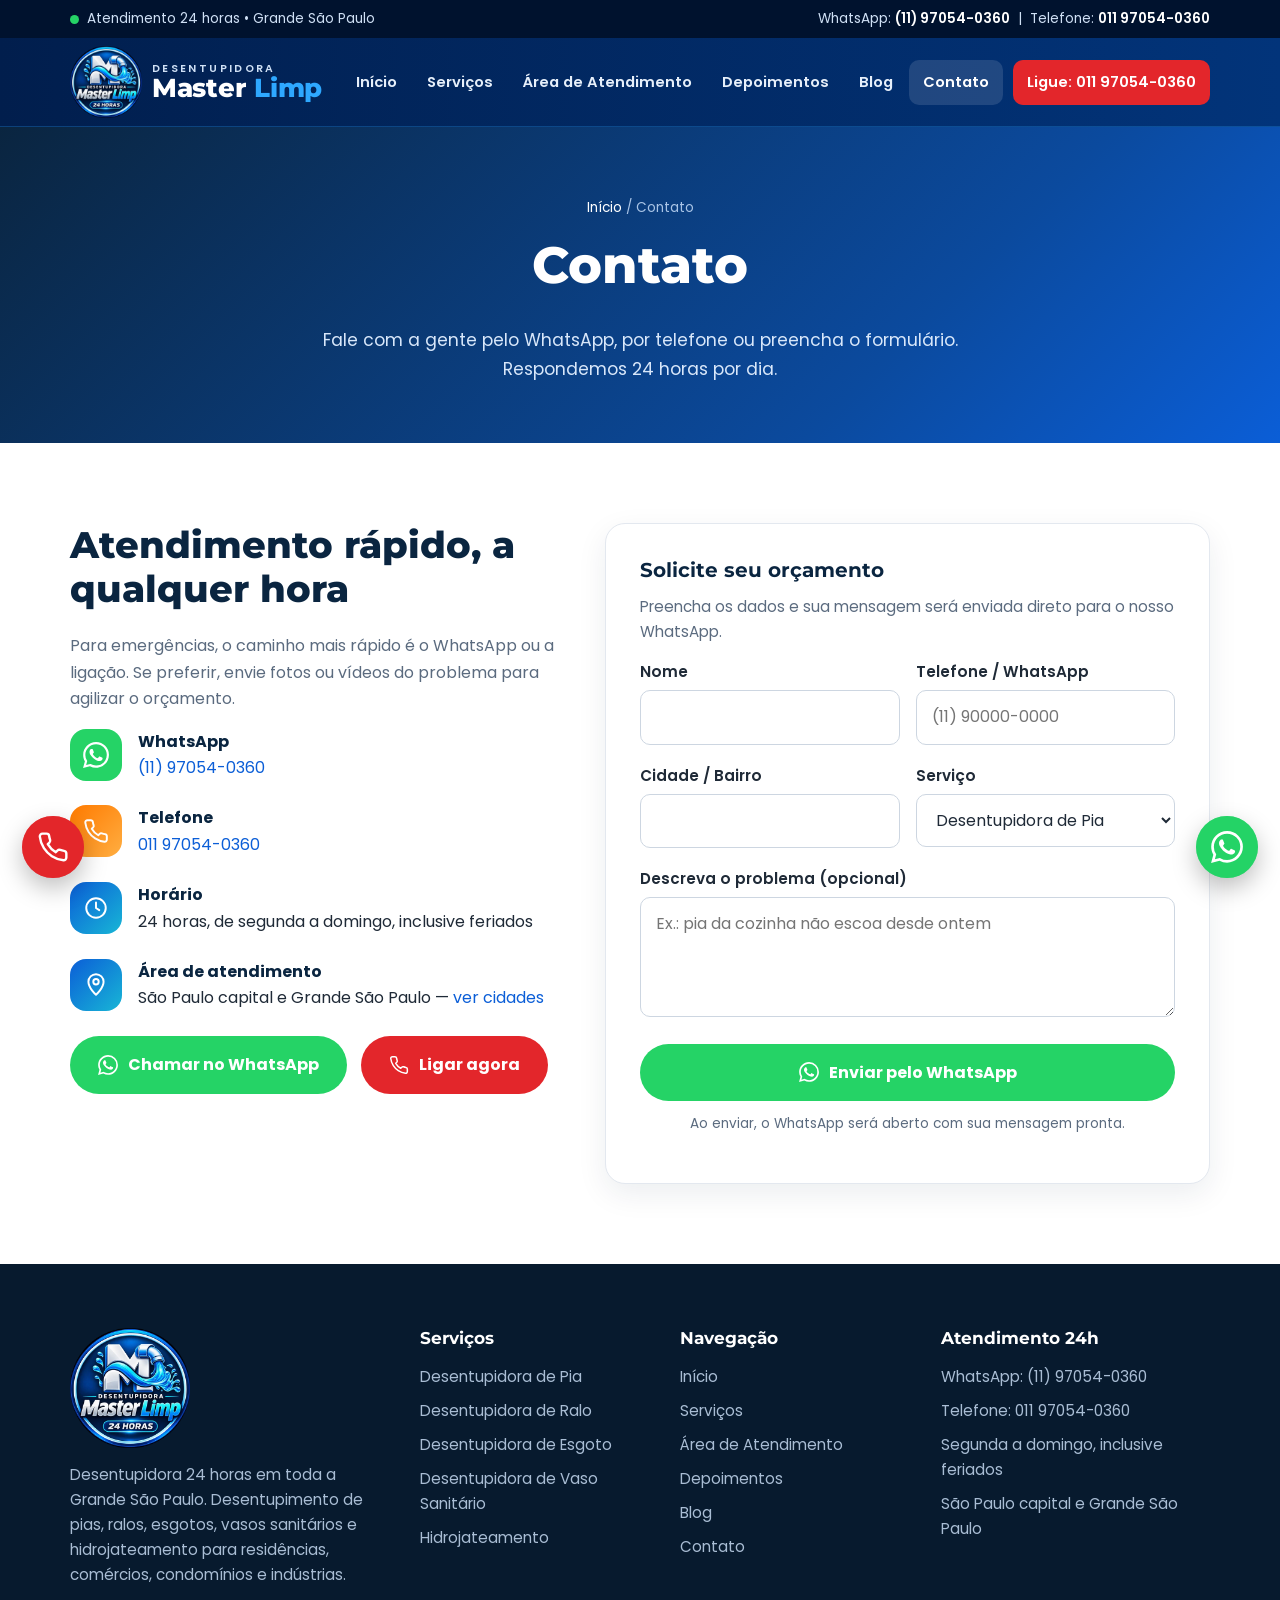
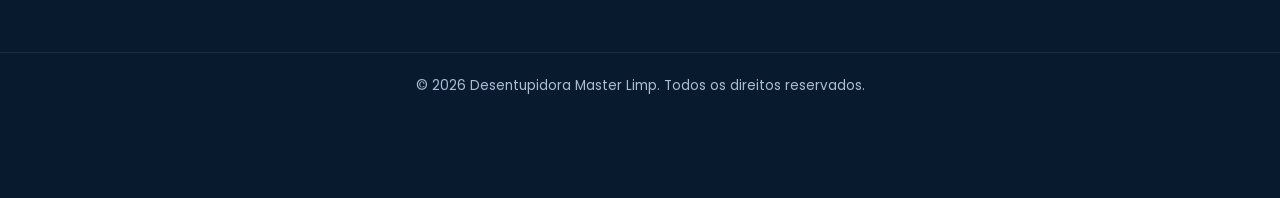
<file: contato.html>
<!DOCTYPE html>
<html lang="pt-BR" class="no-js">
<head>
  <meta charset="UTF-8">
  <!-- Google Tag Manager -->
  <script>(function(w,d,s,l,i){w[l]=w[l]||[];w[l].push({'gtm.start':
  new Date().getTime(),event:'gtm.js'});var f=d.getElementsByTagName(s)[0],
  j=d.createElement(s),dl=l!='dataLayer'?'&l='+l:'';j.async=true;j.src=
  'https://www.googletagmanager.com/gtm.js?id='+i+dl;f.parentNode.insertBefore(j,f);
  })(window,document,'script','dataLayer','GTM-KRRHQ2VH');</script>
  <!-- End Google Tag Manager -->
  <!-- Google tag (gtag.js) -->
  <script async src="https://www.googletagmanager.com/gtag/js?id=AW-18390163092"></script>
  <script>
    window.dataLayer = window.dataLayer || [];
    function gtag(){dataLayer.push(arguments);}
    gtag('js', new Date());

    gtag('config', 'AW-18390163092');
  </script>
  <meta name="viewport" content="width=device-width, initial-scale=1">
  <title>Contato | Desentupidora Master Limp 24h</title>
  <meta name="description" content="Fale com a Master Limp: WhatsApp (11) 97054-0360 e telefone 011 97054-0360. Atendimento 24 horas na Grande São Paulo.">
  <meta name="theme-color" content="#0a2540">
  <meta property="og:type" content="website">
  <meta property="og:locale" content="pt_BR">
  <meta property="og:site_name" content="Desentupidora Master Limp">
  <meta property="og:title" content="Contato | Desentupidora Master Limp 24h">
  <meta property="og:description" content="Fale com a Master Limp: WhatsApp (11) 97054-0360 e telefone 011 97054-0360. Atendimento 24 horas na Grande São Paulo.">
  <link rel="icon" href="/assets/img/favicon.png" type="image/png">
  <link rel="apple-touch-icon" href="/assets/img/favicon.png">
  <link rel="preconnect" href="https://fonts.googleapis.com">
  <link rel="preconnect" href="https://fonts.gstatic.com" crossorigin>
  <link href="https://fonts.googleapis.com/css2?family=Montserrat:wght@700;800&family=Poppins:wght@400;500;600;700&display=swap" rel="stylesheet">
  <link rel="stylesheet" href="/assets/css/style.css">
</head>
<body>
<!-- Google Tag Manager (noscript) -->
<noscript><iframe src="https://www.googletagmanager.com/ns.html?id=GTM-KRRHQ2VH"
height="0" width="0" style="display:none;visibility:hidden"></iframe></noscript>
<!-- End Google Tag Manager (noscript) -->
<a class="skip-link" href="#conteudo">Pular para o conteúdo</a>

<div class="topo-info">
  <div class="container">
    <span class="topo-info__24h"><span class="pulso"></span> Atendimento 24 horas • Grande São Paulo</span>
    <span class="topo-info__contato">WhatsApp: <a href="https://wa.me/5511970540360?text=Ol%C3%A1%2C%20Desentupidora%20Master%20Limp%21%20Vim%20pelo%20site%20e%20preciso%20de%20um%20or%C3%A7amento." target="_blank" rel="noopener">(11) 97054-0360</a> &nbsp;|&nbsp; Telefone: <a href="tel:011970540360">011 97054-0360</a></span>
  </div>
</div>

<header class="cabecalho">
  <div class="container">
    <a class="logo" href="/" aria-label="Master Limp — página inicial"><img src="/assets/img/logo.webp" width="72" height="72" alt=""><span class="logo__nome"><small>Desentupidora</small><b>Master <span>Limp</span></b></span></a>
    <button class="menu-toggle" type="button" aria-controls="menu" aria-expanded="false" aria-label="Abrir menu"><svg viewBox="0 0 24 24" fill="none" stroke="currentColor" stroke-width="1.8" stroke-linecap="round" stroke-linejoin="round" aria-hidden="true"><path d="M4 7h16M4 12h16M4 17h16"/></svg></button>
    <nav class="menu" id="menu" aria-label="Menu principal">
      <ul>
        <li><a href="/">Início</a></li>
        <li><a href="/servicos">Serviços</a></li>
        <li><a href="/area-de-atendimento">Área de Atendimento</a></li>
        <li><a href="/depoimentos">Depoimentos</a></li>
        <li><a href="/blog">Blog</a></li>
        <li><a href="/contato" aria-current="page">Contato</a></li>
        <li><a class="menu__cta" href="tel:011970540360">Ligue: 011 97054-0360</a></li>
      </ul>
    </nav>
  </div>
</header>

<main id="conteudo">

<section class="page-hero">
  <div class="container">
    <div class="breadcrumb"><a href="/">Início</a> / Contato</div>
    <h1>Contato</h1>
    <p>Fale com a gente pelo WhatsApp, por telefone ou preencha o formulário. Respondemos 24 horas por dia.</p>
  </div>
</section>

<section class="secao">
  <div class="container contato-grid">
    <div class="revelar">
      <h2>Atendimento rápido, a qualquer hora</h2>
      <p style="color:var(--texto-suave)">Para emergências, o caminho mais rápido é o WhatsApp ou a ligação. Se preferir, envie fotos ou vídeos do problema para agilizar o orçamento.</p>

      <div class="contato-item">
        <div class="icone" style="background:var(--verde-whats)"><svg viewBox="0 0 24 24" fill="currentColor" aria-hidden="true"><path d="M17.472 14.382c-.297-.149-1.758-.867-2.03-.967-.273-.099-.471-.148-.67.15-.197.297-.767.966-.94 1.164-.173.199-.347.223-.644.075-.297-.15-1.255-.463-2.39-1.475-.883-.788-1.48-1.761-1.653-2.059-.173-.297-.018-.458.13-.606.134-.133.298-.347.446-.52.149-.174.198-.298.298-.497.099-.198.05-.371-.025-.52-.075-.149-.669-1.612-.916-2.207-.242-.579-.487-.5-.669-.51-.173-.008-.371-.01-.57-.01-.198 0-.52.074-.792.372-.272.297-1.04 1.016-1.04 2.479 0 1.462 1.065 2.875 1.213 3.074.149.198 2.096 3.2 5.077 4.487.709.306 1.262.489 1.694.625.712.227 1.36.195 1.871.118.571-.085 1.758-.719 2.006-1.413.248-.694.248-1.289.173-1.413-.074-.124-.272-.198-.57-.347m-5.421 7.403h-.004a9.87 9.87 0 01-5.031-1.378l-.361-.214-3.741.982.998-3.648-.235-.374a9.86 9.86 0 01-1.51-5.26c.001-5.45 4.436-9.884 9.888-9.884 2.64 0 5.122 1.03 6.988 2.898a9.825 9.825 0 012.893 6.994c-.003 5.45-4.437 9.884-9.885 9.884m8.413-18.297A11.815 11.815 0 0012.05 0C5.495 0 .16 5.335.157 11.892c0 2.096.547 4.142 1.588 5.945L.057 24l6.305-1.654a11.882 11.882 0 005.683 1.448h.005c6.554 0 11.89-5.335 11.893-11.893a11.821 11.821 0 00-3.48-8.413z"/></svg></div>
        <div><strong>WhatsApp</strong><a href="https://wa.me/5511970540360?text=Ol%C3%A1%2C%20Desentupidora%20Master%20Limp%21%20Vim%20pelo%20site%20e%20preciso%20de%20um%20or%C3%A7amento." target="_blank" rel="noopener">(11) 97054-0360</a></div>
      </div>
      <div class="contato-item">
        <div class="icone icone--laranja"><svg viewBox="0 0 24 24" fill="none" stroke="currentColor" stroke-width="1.8" stroke-linecap="round" stroke-linejoin="round" aria-hidden="true"><path d="M22 16.92v3a2 2 0 0 1-2.18 2 19.79 19.79 0 0 1-8.63-3.07 19.5 19.5 0 0 1-6-6 19.79 19.79 0 0 1-3.07-8.67A2 2 0 0 1 4.11 2h3a2 2 0 0 1 2 1.72c.127.96.361 1.903.7 2.81a2 2 0 0 1-.45 2.11L8.09 9.91a16 16 0 0 0 6 6l1.27-1.27a2 2 0 0 1 2.11-.45c.907.339 1.85.573 2.81.7A2 2 0 0 1 22 16.92z"/></svg></div>
        <div><strong>Telefone</strong><a href="tel:011970540360">011 97054-0360</a></div>
      </div>
      <div class="contato-item">
        <div class="icone"><svg viewBox="0 0 24 24" fill="none" stroke="currentColor" stroke-width="1.8" stroke-linecap="round" stroke-linejoin="round" aria-hidden="true"><circle cx="12" cy="12" r="9"/><path d="M12 7v5l3 2"/></svg></div>
        <div><strong>Horário</strong>24 horas, de segunda a domingo, inclusive feriados</div>
      </div>
      <div class="contato-item">
        <div class="icone"><svg viewBox="0 0 24 24" fill="none" stroke="currentColor" stroke-width="1.8" stroke-linecap="round" stroke-linejoin="round" aria-hidden="true"><path d="M12 21s-7-6.2-7-12a7 7 0 0 1 14 0c0 5.8-7 12-7 12z"/><circle cx="12" cy="9" r="2.5"/></svg></div>
        <div><strong>Área de atendimento</strong>São Paulo capital e Grande São Paulo — <a href="/area-de-atendimento">ver cidades</a></div>
      </div>
      <div class="botoes" style="margin-top:10px">
        <a class="btn btn--whats" href="https://wa.me/5511970540360?text=Ol%C3%A1%2C%20Desentupidora%20Master%20Limp%21%20Vim%20pelo%20site%20e%20preciso%20de%20um%20or%C3%A7amento." target="_blank" rel="noopener"><svg viewBox="0 0 24 24" fill="currentColor" aria-hidden="true"><path d="M17.472 14.382c-.297-.149-1.758-.867-2.03-.967-.273-.099-.471-.148-.67.15-.197.297-.767.966-.94 1.164-.173.199-.347.223-.644.075-.297-.15-1.255-.463-2.39-1.475-.883-.788-1.48-1.761-1.653-2.059-.173-.297-.018-.458.13-.606.134-.133.298-.347.446-.52.149-.174.198-.298.298-.497.099-.198.05-.371-.025-.52-.075-.149-.669-1.612-.916-2.207-.242-.579-.487-.5-.669-.51-.173-.008-.371-.01-.57-.01-.198 0-.52.074-.792.372-.272.297-1.04 1.016-1.04 2.479 0 1.462 1.065 2.875 1.213 3.074.149.198 2.096 3.2 5.077 4.487.709.306 1.262.489 1.694.625.712.227 1.36.195 1.871.118.571-.085 1.758-.719 2.006-1.413.248-.694.248-1.289.173-1.413-.074-.124-.272-.198-.57-.347m-5.421 7.403h-.004a9.87 9.87 0 01-5.031-1.378l-.361-.214-3.741.982.998-3.648-.235-.374a9.86 9.86 0 01-1.51-5.26c.001-5.45 4.436-9.884 9.888-9.884 2.64 0 5.122 1.03 6.988 2.898a9.825 9.825 0 012.893 6.994c-.003 5.45-4.437 9.884-9.885 9.884m8.413-18.297A11.815 11.815 0 0012.05 0C5.495 0 .16 5.335.157 11.892c0 2.096.547 4.142 1.588 5.945L.057 24l6.305-1.654a11.882 11.882 0 005.683 1.448h.005c6.554 0 11.89-5.335 11.893-11.893a11.821 11.821 0 00-3.48-8.413z"/></svg> Chamar no WhatsApp</a>
        <a class="btn btn--ligar" href="tel:011970540360"><svg viewBox="0 0 24 24" fill="none" stroke="currentColor" stroke-width="1.8" stroke-linecap="round" stroke-linejoin="round" aria-hidden="true"><path d="M22 16.92v3a2 2 0 0 1-2.18 2 19.79 19.79 0 0 1-8.63-3.07 19.5 19.5 0 0 1-6-6 19.79 19.79 0 0 1-3.07-8.67A2 2 0 0 1 4.11 2h3a2 2 0 0 1 2 1.72c.127.96.361 1.903.7 2.81a2 2 0 0 1-.45 2.11L8.09 9.91a16 16 0 0 0 6 6l1.27-1.27a2 2 0 0 1 2.11-.45c.907.339 1.85.573 2.81.7A2 2 0 0 1 22 16.92z"/></svg> Ligar agora</a>
      </div>
    </div>

    <form class="formulario revelar" id="form-contato" novalidate>
      <h3>Solicite seu orçamento</h3>
      <p style="color:var(--texto-suave);font-size:.95rem">Preencha os dados e sua mensagem será enviada direto para o nosso WhatsApp.</p>
      <div class="campos-duplos">
        <div class="campo">
          <label for="nome">Nome</label>
          <input id="nome" name="nome" type="text" autocomplete="name" required>
        </div>
        <div class="campo">
          <label for="telefone">Telefone / WhatsApp</label>
          <input id="telefone" name="telefone" type="tel" autocomplete="tel" placeholder="(11) 90000-0000" required>
        </div>
      </div>
      <div class="campos-duplos">
        <div class="campo">
          <label for="cidade">Cidade / Bairro</label>
          <input id="cidade" name="cidade" type="text" required>
        </div>
        <div class="campo">
          <label for="servico">Serviço</label>
          <select id="servico" name="servico" required>
              <option>Desentupidora de Pia</option>
              <option>Desentupidora de Ralo</option>
              <option>Desentupidora de Esgoto</option>
              <option>Desentupidora de Vaso Sanitário</option>
              <option>Hidrojateamento</option>
              <option>Outro / Não sei</option>
          </select>
        </div>
      </div>
      <div class="campo">
        <label for="mensagem">Descreva o problema (opcional)</label>
        <textarea id="mensagem" name="mensagem" placeholder="Ex.: pia da cozinha não escoa desde ontem"></textarea>
      </div>
      <button class="btn btn--whats" type="submit"><svg viewBox="0 0 24 24" fill="currentColor" aria-hidden="true"><path d="M17.472 14.382c-.297-.149-1.758-.867-2.03-.967-.273-.099-.471-.148-.67.15-.197.297-.767.966-.94 1.164-.173.199-.347.223-.644.075-.297-.15-1.255-.463-2.39-1.475-.883-.788-1.48-1.761-1.653-2.059-.173-.297-.018-.458.13-.606.134-.133.298-.347.446-.52.149-.174.198-.298.298-.497.099-.198.05-.371-.025-.52-.075-.149-.669-1.612-.916-2.207-.242-.579-.487-.5-.669-.51-.173-.008-.371-.01-.57-.01-.198 0-.52.074-.792.372-.272.297-1.04 1.016-1.04 2.479 0 1.462 1.065 2.875 1.213 3.074.149.198 2.096 3.2 5.077 4.487.709.306 1.262.489 1.694.625.712.227 1.36.195 1.871.118.571-.085 1.758-.719 2.006-1.413.248-.694.248-1.289.173-1.413-.074-.124-.272-.198-.57-.347m-5.421 7.403h-.004a9.87 9.87 0 01-5.031-1.378l-.361-.214-3.741.982.998-3.648-.235-.374a9.86 9.86 0 01-1.51-5.26c.001-5.45 4.436-9.884 9.888-9.884 2.64 0 5.122 1.03 6.988 2.898a9.825 9.825 0 012.893 6.994c-.003 5.45-4.437 9.884-9.885 9.884m8.413-18.297A11.815 11.815 0 0012.05 0C5.495 0 .16 5.335.157 11.892c0 2.096.547 4.142 1.588 5.945L.057 24l6.305-1.654a11.882 11.882 0 005.683 1.448h.005c6.554 0 11.89-5.335 11.893-11.893a11.821 11.821 0 00-3.48-8.413z"/></svg> Enviar pelo WhatsApp</button>
      <p class="form-nota">Ao enviar, o WhatsApp será aberto com sua mensagem pronta.</p>
    </form>
  </div>
</section>
</main>

<footer class="rodape">
  <div class="container">
    <div class="grid">
      <div>
        <a class="logo logo--rodape" href="/"><img src="/assets/img/logo.webp" width="120" height="120" alt="Desentupidora Master Limp 24 horas" loading="lazy"></a>
        <p>Desentupidora 24 horas em toda a Grande São Paulo. Desentupimento de pias, ralos, esgotos, vasos sanitários e hidrojateamento para residências, comércios, condomínios e indústrias.</p>
      </div>
      <div>
        <h4>Serviços</h4>
        <ul>
          <li><a href="/servicos#pia">Desentupidora de Pia</a></li>
          <li><a href="/servicos#ralo">Desentupidora de Ralo</a></li>
          <li><a href="/servicos#esgoto">Desentupidora de Esgoto</a></li>
          <li><a href="/servicos#vaso">Desentupidora de Vaso Sanitário</a></li>
          <li><a href="/servicos#hidrojateamento">Hidrojateamento</a></li>
        </ul>
      </div>
      <div>
        <h4>Navegação</h4>
        <ul>
          <li><a href="/">Início</a></li>
          <li><a href="/servicos">Serviços</a></li>
          <li><a href="/area-de-atendimento">Área de Atendimento</a></li>
          <li><a href="/depoimentos">Depoimentos</a></li>
          <li><a href="/blog">Blog</a></li>
          <li><a href="/contato">Contato</a></li>
        </ul>
      </div>
      <div>
        <h4>Atendimento 24h</h4>
        <ul>
          <li>WhatsApp: <a href="https://wa.me/5511970540360?text=Ol%C3%A1%2C%20Desentupidora%20Master%20Limp%21%20Vim%20pelo%20site%20e%20preciso%20de%20um%20or%C3%A7amento." target="_blank" rel="noopener">(11) 97054-0360</a></li>
          <li>Telefone: <a href="tel:011970540360">011 97054-0360</a></li>
          <li>Segunda a domingo, inclusive feriados</li>
          <li>São Paulo capital e Grande São Paulo</li>
        </ul>
      </div>
    </div>
  </div>
  <div class="rodape__base">
    <div class="container">© <span data-ano>2026</span> Desentupidora Master Limp. Todos os direitos reservados.</div>
  </div>
</footer>

<a class="flutuante flutuante--ligar" href="tel:011970540360" aria-label="Ligar para a Master Limp: 011 97054-0360">
  <svg viewBox="0 0 24 24" fill="none" stroke="currentColor" stroke-width="1.8" stroke-linecap="round" stroke-linejoin="round" aria-hidden="true"><path d="M22 16.92v3a2 2 0 0 1-2.18 2 19.79 19.79 0 0 1-8.63-3.07 19.5 19.5 0 0 1-6-6 19.79 19.79 0 0 1-3.07-8.67A2 2 0 0 1 4.11 2h3a2 2 0 0 1 2 1.72c.127.96.361 1.903.7 2.81a2 2 0 0 1-.45 2.11L8.09 9.91a16 16 0 0 0 6 6l1.27-1.27a2 2 0 0 1 2.11-.45c.907.339 1.85.573 2.81.7A2 2 0 0 1 22 16.92z"/></svg>
  <span class="flutuante__rotulo">Ligue: 011 97054-0360</span>
</a>
<a class="flutuante flutuante--whats" href="https://wa.me/5511970540360?text=Ol%C3%A1%2C%20Desentupidora%20Master%20Limp%21%20Vim%20pelo%20site%20e%20preciso%20de%20um%20or%C3%A7amento." target="_blank" rel="noopener" aria-label="Fale conosco pelo WhatsApp">
  <svg viewBox="0 0 24 24" fill="currentColor" aria-hidden="true"><path d="M17.472 14.382c-.297-.149-1.758-.867-2.03-.967-.273-.099-.471-.148-.67.15-.197.297-.767.966-.94 1.164-.173.199-.347.223-.644.075-.297-.15-1.255-.463-2.39-1.475-.883-.788-1.48-1.761-1.653-2.059-.173-.297-.018-.458.13-.606.134-.133.298-.347.446-.52.149-.174.198-.298.298-.497.099-.198.05-.371-.025-.52-.075-.149-.669-1.612-.916-2.207-.242-.579-.487-.5-.669-.51-.173-.008-.371-.01-.57-.01-.198 0-.52.074-.792.372-.272.297-1.04 1.016-1.04 2.479 0 1.462 1.065 2.875 1.213 3.074.149.198 2.096 3.2 5.077 4.487.709.306 1.262.489 1.694.625.712.227 1.36.195 1.871.118.571-.085 1.758-.719 2.006-1.413.248-.694.248-1.289.173-1.413-.074-.124-.272-.198-.57-.347m-5.421 7.403h-.004a9.87 9.87 0 01-5.031-1.378l-.361-.214-3.741.982.998-3.648-.235-.374a9.86 9.86 0 01-1.51-5.26c.001-5.45 4.436-9.884 9.888-9.884 2.64 0 5.122 1.03 6.988 2.898a9.825 9.825 0 012.893 6.994c-.003 5.45-4.437 9.884-9.885 9.884m8.413-18.297A11.815 11.815 0 0012.05 0C5.495 0 .16 5.335.157 11.892c0 2.096.547 4.142 1.588 5.945L.057 24l6.305-1.654a11.882 11.882 0 005.683 1.448h.005c6.554 0 11.89-5.335 11.893-11.893a11.821 11.821 0 00-3.48-8.413z"/></svg>
  <span class="flutuante__rotulo">Fale no WhatsApp</span>
</a>

<script src="/assets/js/main.js"></script>
</body>
</html>
</file>
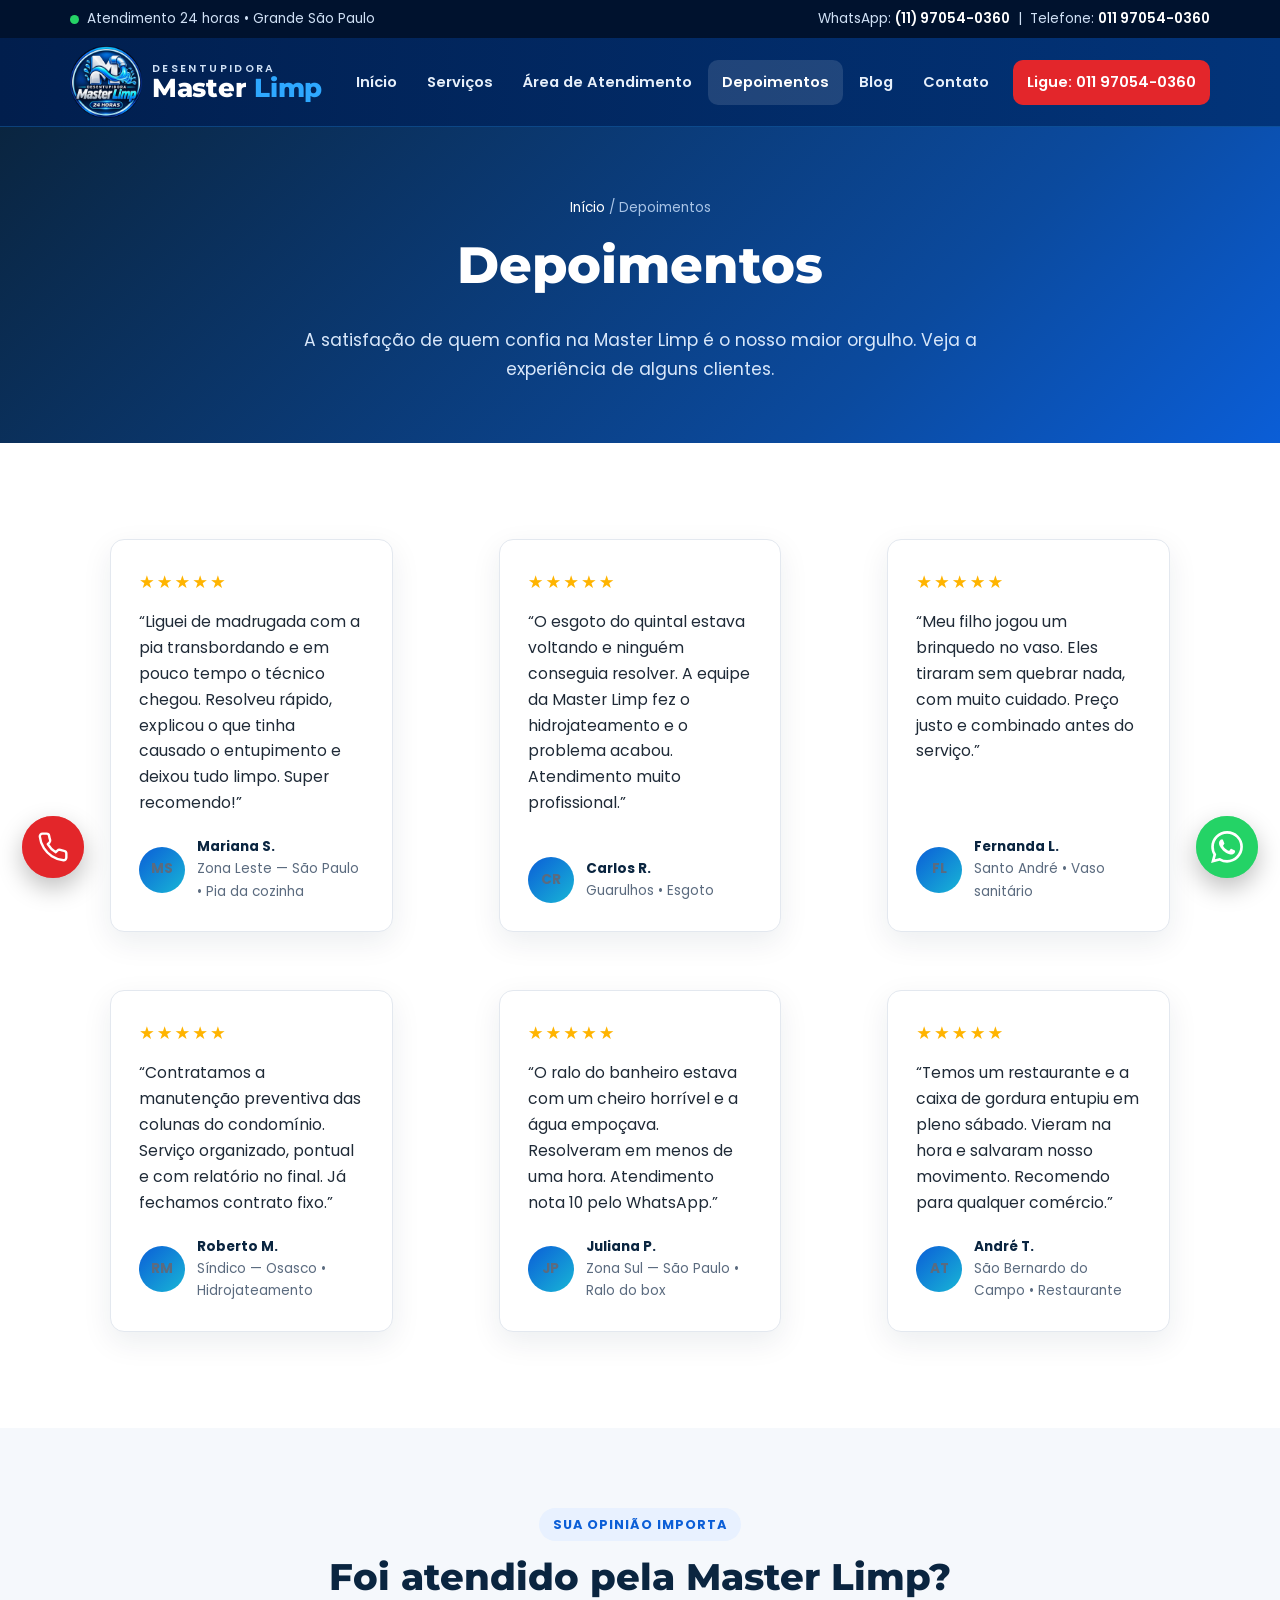
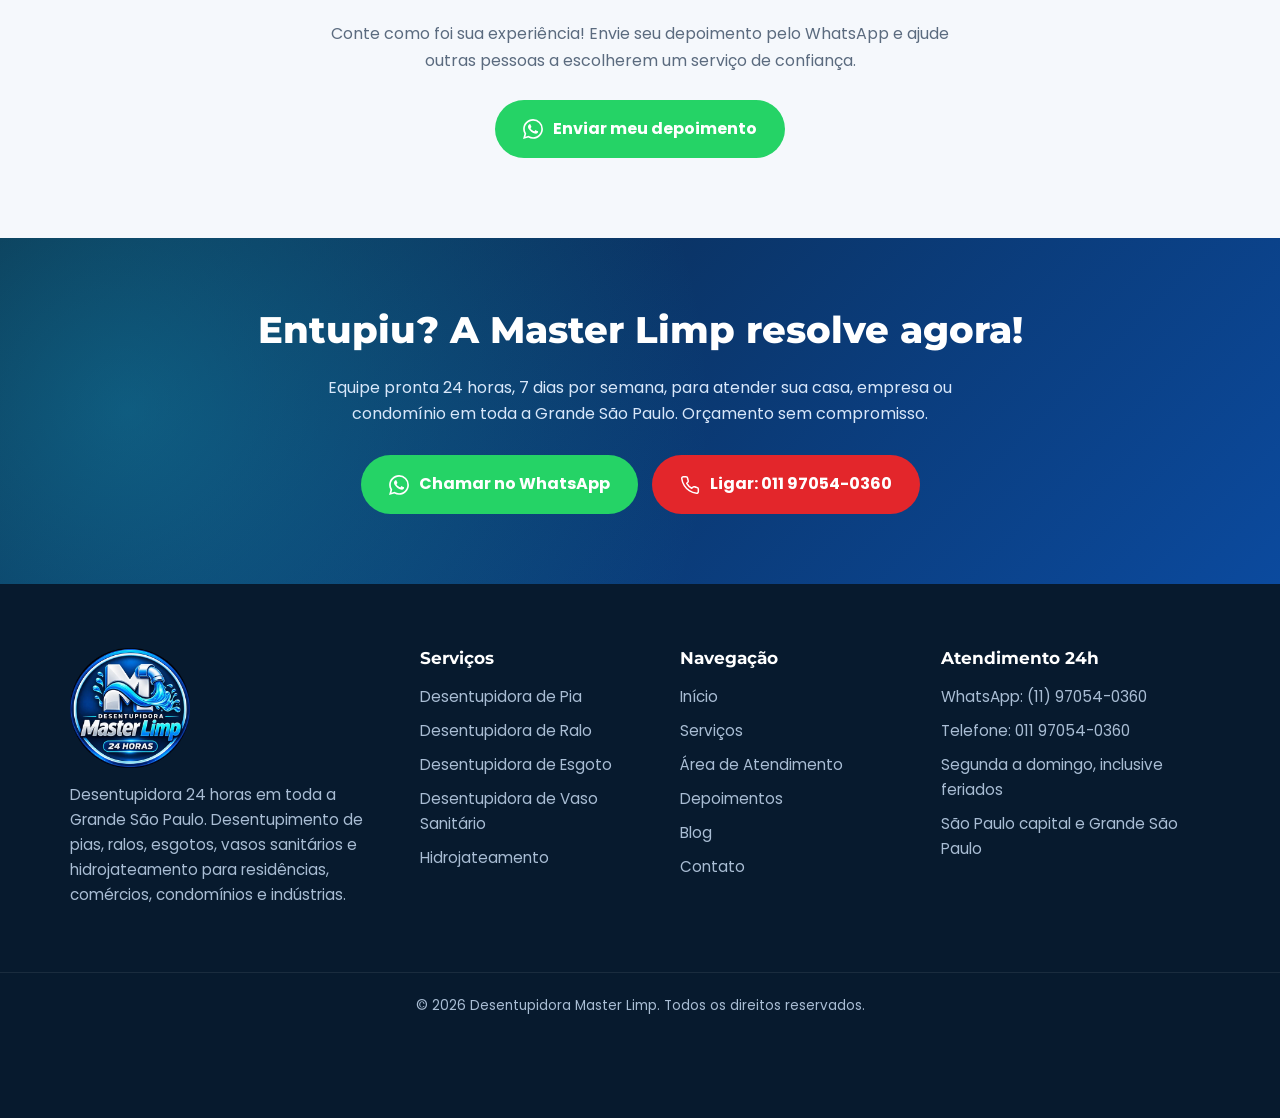
<file: depoimentos.html>
<!DOCTYPE html>
<html lang="pt-BR" class="no-js">
<head>
  <meta charset="UTF-8">
  <!-- Google Tag Manager -->
  <script>(function(w,d,s,l,i){w[l]=w[l]||[];w[l].push({'gtm.start':
  new Date().getTime(),event:'gtm.js'});var f=d.getElementsByTagName(s)[0],
  j=d.createElement(s),dl=l!='dataLayer'?'&l='+l:'';j.async=true;j.src=
  'https://www.googletagmanager.com/gtm.js?id='+i+dl;f.parentNode.insertBefore(j,f);
  })(window,document,'script','dataLayer','GTM-KRRHQ2VH');</script>
  <!-- End Google Tag Manager -->
  <!-- Google tag (gtag.js) -->
  <script async src="https://www.googletagmanager.com/gtag/js?id=AW-18390163092"></script>
  <script>
    window.dataLayer = window.dataLayer || [];
    function gtag(){dataLayer.push(arguments);}
    gtag('js', new Date());

    gtag('config', 'AW-18390163092');
  </script>
  <meta name="viewport" content="width=device-width, initial-scale=1">
  <title>Depoimentos de Clientes | Desentupidora Master Limp</title>
  <meta name="description" content="Veja o que os clientes dizem sobre a Master Limp, desentupidora 24 horas na Grande São Paulo.">
  <meta name="theme-color" content="#0a2540">
  <meta property="og:type" content="website">
  <meta property="og:locale" content="pt_BR">
  <meta property="og:site_name" content="Desentupidora Master Limp">
  <meta property="og:title" content="Depoimentos de Clientes | Desentupidora Master Limp">
  <meta property="og:description" content="Veja o que os clientes dizem sobre a Master Limp, desentupidora 24 horas na Grande São Paulo.">
  <link rel="icon" href="/assets/img/favicon.png" type="image/png">
  <link rel="apple-touch-icon" href="/assets/img/favicon.png">
  <link rel="preconnect" href="https://fonts.googleapis.com">
  <link rel="preconnect" href="https://fonts.gstatic.com" crossorigin>
  <link href="https://fonts.googleapis.com/css2?family=Montserrat:wght@700;800&family=Poppins:wght@400;500;600;700&display=swap" rel="stylesheet">
  <link rel="stylesheet" href="/assets/css/style.css">
</head>
<body>
<!-- Google Tag Manager (noscript) -->
<noscript><iframe src="https://www.googletagmanager.com/ns.html?id=GTM-KRRHQ2VH"
height="0" width="0" style="display:none;visibility:hidden"></iframe></noscript>
<!-- End Google Tag Manager (noscript) -->
<a class="skip-link" href="#conteudo">Pular para o conteúdo</a>

<div class="topo-info">
  <div class="container">
    <span class="topo-info__24h"><span class="pulso"></span> Atendimento 24 horas • Grande São Paulo</span>
    <span class="topo-info__contato">WhatsApp: <a href="https://wa.me/5511970540360?text=Ol%C3%A1%2C%20Desentupidora%20Master%20Limp%21%20Vim%20pelo%20site%20e%20preciso%20de%20um%20or%C3%A7amento." target="_blank" rel="noopener">(11) 97054-0360</a> &nbsp;|&nbsp; Telefone: <a href="tel:011970540360">011 97054-0360</a></span>
  </div>
</div>

<header class="cabecalho">
  <div class="container">
    <a class="logo" href="/" aria-label="Master Limp — página inicial"><img src="/assets/img/logo.webp" width="72" height="72" alt=""><span class="logo__nome"><small>Desentupidora</small><b>Master <span>Limp</span></b></span></a>
    <button class="menu-toggle" type="button" aria-controls="menu" aria-expanded="false" aria-label="Abrir menu"><svg viewBox="0 0 24 24" fill="none" stroke="currentColor" stroke-width="1.8" stroke-linecap="round" stroke-linejoin="round" aria-hidden="true"><path d="M4 7h16M4 12h16M4 17h16"/></svg></button>
    <nav class="menu" id="menu" aria-label="Menu principal">
      <ul>
        <li><a href="/">Início</a></li>
        <li><a href="/servicos">Serviços</a></li>
        <li><a href="/area-de-atendimento">Área de Atendimento</a></li>
        <li><a href="/depoimentos" aria-current="page">Depoimentos</a></li>
        <li><a href="/blog">Blog</a></li>
        <li><a href="/contato">Contato</a></li>
        <li><a class="menu__cta" href="tel:011970540360">Ligue: 011 97054-0360</a></li>
      </ul>
    </nav>
  </div>
</header>

<main id="conteudo">

<section class="page-hero">
  <div class="container">
    <div class="breadcrumb"><a href="/">Início</a> / Depoimentos</div>
    <h1>Depoimentos</h1>
    <p>A satisfação de quem confia na Master Limp é o nosso maior orgulho. Veja a experiência de alguns clientes.</p>
  </div>
</section>

<section class="secao">
  <div class="container">
    <!-- EXEMPLOS: substitua os depoimentos abaixo por avaliações reais dos seus clientes. -->
    <div class="grid grid--3">
      <figure class="depoimento revelar">
        <div class="estrelas" aria-label="5 de 5 estrelas">★★★★★</div>
        <blockquote>“Liguei de madrugada com a pia transbordando e em pouco tempo o técnico chegou. Resolveu rápido, explicou o que tinha causado o entupimento e deixou tudo limpo. Super recomendo!”</blockquote>
        <figcaption class="autor">
          <span class="avatar" aria-hidden="true">MS</span>
          <span><strong>Mariana S.</strong><span>Zona Leste — São Paulo • Pia da cozinha</span></span>
        </figcaption>
      </figure>
      <figure class="depoimento revelar">
        <div class="estrelas" aria-label="5 de 5 estrelas">★★★★★</div>
        <blockquote>“O esgoto do quintal estava voltando e ninguém conseguia resolver. A equipe da Master Limp fez o hidrojateamento e o problema acabou. Atendimento muito profissional.”</blockquote>
        <figcaption class="autor">
          <span class="avatar" aria-hidden="true">CR</span>
          <span><strong>Carlos R.</strong><span>Guarulhos • Esgoto</span></span>
        </figcaption>
      </figure>
      <figure class="depoimento revelar">
        <div class="estrelas" aria-label="5 de 5 estrelas">★★★★★</div>
        <blockquote>“Meu filho jogou um brinquedo no vaso. Eles tiraram sem quebrar nada, com muito cuidado. Preço justo e combinado antes do serviço.”</blockquote>
        <figcaption class="autor">
          <span class="avatar" aria-hidden="true">FL</span>
          <span><strong>Fernanda L.</strong><span>Santo André • Vaso sanitário</span></span>
        </figcaption>
      </figure>
      <figure class="depoimento revelar">
        <div class="estrelas" aria-label="5 de 5 estrelas">★★★★★</div>
        <blockquote>“Contratamos a manutenção preventiva das colunas do condomínio. Serviço organizado, pontual e com relatório no final. Já fechamos contrato fixo.”</blockquote>
        <figcaption class="autor">
          <span class="avatar" aria-hidden="true">RM</span>
          <span><strong>Roberto M.</strong><span>Síndico — Osasco • Hidrojateamento</span></span>
        </figcaption>
      </figure>
      <figure class="depoimento revelar">
        <div class="estrelas" aria-label="5 de 5 estrelas">★★★★★</div>
        <blockquote>“O ralo do banheiro estava com um cheiro horrível e a água empoçava. Resolveram em menos de uma hora. Atendimento nota 10 pelo WhatsApp.”</blockquote>
        <figcaption class="autor">
          <span class="avatar" aria-hidden="true">JP</span>
          <span><strong>Juliana P.</strong><span>Zona Sul — São Paulo • Ralo do box</span></span>
        </figcaption>
      </figure>
      <figure class="depoimento revelar">
        <div class="estrelas" aria-label="5 de 5 estrelas">★★★★★</div>
        <blockquote>“Temos um restaurante e a caixa de gordura entupiu em pleno sábado. Vieram na hora e salvaram nosso movimento. Recomendo para qualquer comércio.”</blockquote>
        <figcaption class="autor">
          <span class="avatar" aria-hidden="true">AT</span>
          <span><strong>André T.</strong><span>São Bernardo do Campo • Restaurante</span></span>
        </figcaption>
      </figure>
    </div>
  </div>
</section>

<section class="secao secao--alt">
  <div class="container" style="text-align:center">
    <span class="etiqueta">Sua opinião importa</span>
    <h2>Foi atendido pela Master Limp?</h2>
    <p style="color:var(--texto-suave);max-width:620px;margin:0 auto 26px">Conte como foi sua experiência! Envie seu depoimento pelo WhatsApp e ajude outras pessoas a escolherem um serviço de confiança.</p>
    <a class="btn btn--whats" href="https://wa.me/5511970540360?text=Ol%C3%A1%2C%20Desentupidora%20Master%20Limp%21%20Quero%20deixar%20meu%20depoimento%20sobre%20o%20atendimento%3A" target="_blank" rel="noopener"><svg viewBox="0 0 24 24" fill="currentColor" aria-hidden="true"><path d="M17.472 14.382c-.297-.149-1.758-.867-2.03-.967-.273-.099-.471-.148-.67.15-.197.297-.767.966-.94 1.164-.173.199-.347.223-.644.075-.297-.15-1.255-.463-2.39-1.475-.883-.788-1.48-1.761-1.653-2.059-.173-.297-.018-.458.13-.606.134-.133.298-.347.446-.52.149-.174.198-.298.298-.497.099-.198.05-.371-.025-.52-.075-.149-.669-1.612-.916-2.207-.242-.579-.487-.5-.669-.51-.173-.008-.371-.01-.57-.01-.198 0-.52.074-.792.372-.272.297-1.04 1.016-1.04 2.479 0 1.462 1.065 2.875 1.213 3.074.149.198 2.096 3.2 5.077 4.487.709.306 1.262.489 1.694.625.712.227 1.36.195 1.871.118.571-.085 1.758-.719 2.006-1.413.248-.694.248-1.289.173-1.413-.074-.124-.272-.198-.57-.347m-5.421 7.403h-.004a9.87 9.87 0 01-5.031-1.378l-.361-.214-3.741.982.998-3.648-.235-.374a9.86 9.86 0 01-1.51-5.26c.001-5.45 4.436-9.884 9.888-9.884 2.64 0 5.122 1.03 6.988 2.898a9.825 9.825 0 012.893 6.994c-.003 5.45-4.437 9.884-9.885 9.884m8.413-18.297A11.815 11.815 0 0012.05 0C5.495 0 .16 5.335.157 11.892c0 2.096.547 4.142 1.588 5.945L.057 24l6.305-1.654a11.882 11.882 0 005.683 1.448h.005c6.554 0 11.89-5.335 11.893-11.893a11.821 11.821 0 00-3.48-8.413z"/></svg> Enviar meu depoimento</a>
  </div>
</section>

<section class="cta">
  <div class="container">
    <h2>Entupiu? A Master Limp resolve agora!</h2>
    <p>Equipe pronta 24 horas, 7 dias por semana, para atender sua casa, empresa ou condomínio em toda a Grande São Paulo. Orçamento sem compromisso.</p>
    <div class="botoes">
      <a class="btn btn--whats" href="https://wa.me/5511970540360?text=Ol%C3%A1%2C%20Desentupidora%20Master%20Limp%21%20Vim%20pelo%20site%20e%20preciso%20de%20um%20or%C3%A7amento." target="_blank" rel="noopener"><svg viewBox="0 0 24 24" fill="currentColor" aria-hidden="true"><path d="M17.472 14.382c-.297-.149-1.758-.867-2.03-.967-.273-.099-.471-.148-.67.15-.197.297-.767.966-.94 1.164-.173.199-.347.223-.644.075-.297-.15-1.255-.463-2.39-1.475-.883-.788-1.48-1.761-1.653-2.059-.173-.297-.018-.458.13-.606.134-.133.298-.347.446-.52.149-.174.198-.298.298-.497.099-.198.05-.371-.025-.52-.075-.149-.669-1.612-.916-2.207-.242-.579-.487-.5-.669-.51-.173-.008-.371-.01-.57-.01-.198 0-.52.074-.792.372-.272.297-1.04 1.016-1.04 2.479 0 1.462 1.065 2.875 1.213 3.074.149.198 2.096 3.2 5.077 4.487.709.306 1.262.489 1.694.625.712.227 1.36.195 1.871.118.571-.085 1.758-.719 2.006-1.413.248-.694.248-1.289.173-1.413-.074-.124-.272-.198-.57-.347m-5.421 7.403h-.004a9.87 9.87 0 01-5.031-1.378l-.361-.214-3.741.982.998-3.648-.235-.374a9.86 9.86 0 01-1.51-5.26c.001-5.45 4.436-9.884 9.888-9.884 2.64 0 5.122 1.03 6.988 2.898a9.825 9.825 0 012.893 6.994c-.003 5.45-4.437 9.884-9.885 9.884m8.413-18.297A11.815 11.815 0 0012.05 0C5.495 0 .16 5.335.157 11.892c0 2.096.547 4.142 1.588 5.945L.057 24l6.305-1.654a11.882 11.882 0 005.683 1.448h.005c6.554 0 11.89-5.335 11.893-11.893a11.821 11.821 0 00-3.48-8.413z"/></svg> Chamar no WhatsApp</a>
      <a class="btn btn--ligar" href="tel:011970540360"><svg viewBox="0 0 24 24" fill="none" stroke="currentColor" stroke-width="1.8" stroke-linecap="round" stroke-linejoin="round" aria-hidden="true"><path d="M22 16.92v3a2 2 0 0 1-2.18 2 19.79 19.79 0 0 1-8.63-3.07 19.5 19.5 0 0 1-6-6 19.79 19.79 0 0 1-3.07-8.67A2 2 0 0 1 4.11 2h3a2 2 0 0 1 2 1.72c.127.96.361 1.903.7 2.81a2 2 0 0 1-.45 2.11L8.09 9.91a16 16 0 0 0 6 6l1.27-1.27a2 2 0 0 1 2.11-.45c.907.339 1.85.573 2.81.7A2 2 0 0 1 22 16.92z"/></svg> Ligar: 011 97054-0360</a>
    </div>
  </div>
</section>
</main>

<footer class="rodape">
  <div class="container">
    <div class="grid">
      <div>
        <a class="logo logo--rodape" href="/"><img src="/assets/img/logo.webp" width="120" height="120" alt="Desentupidora Master Limp 24 horas" loading="lazy"></a>
        <p>Desentupidora 24 horas em toda a Grande São Paulo. Desentupimento de pias, ralos, esgotos, vasos sanitários e hidrojateamento para residências, comércios, condomínios e indústrias.</p>
      </div>
      <div>
        <h4>Serviços</h4>
        <ul>
          <li><a href="/servicos#pia">Desentupidora de Pia</a></li>
          <li><a href="/servicos#ralo">Desentupidora de Ralo</a></li>
          <li><a href="/servicos#esgoto">Desentupidora de Esgoto</a></li>
          <li><a href="/servicos#vaso">Desentupidora de Vaso Sanitário</a></li>
          <li><a href="/servicos#hidrojateamento">Hidrojateamento</a></li>
        </ul>
      </div>
      <div>
        <h4>Navegação</h4>
        <ul>
          <li><a href="/">Início</a></li>
          <li><a href="/servicos">Serviços</a></li>
          <li><a href="/area-de-atendimento">Área de Atendimento</a></li>
          <li><a href="/depoimentos">Depoimentos</a></li>
          <li><a href="/blog">Blog</a></li>
          <li><a href="/contato">Contato</a></li>
        </ul>
      </div>
      <div>
        <h4>Atendimento 24h</h4>
        <ul>
          <li>WhatsApp: <a href="https://wa.me/5511970540360?text=Ol%C3%A1%2C%20Desentupidora%20Master%20Limp%21%20Vim%20pelo%20site%20e%20preciso%20de%20um%20or%C3%A7amento." target="_blank" rel="noopener">(11) 97054-0360</a></li>
          <li>Telefone: <a href="tel:011970540360">011 97054-0360</a></li>
          <li>Segunda a domingo, inclusive feriados</li>
          <li>São Paulo capital e Grande São Paulo</li>
        </ul>
      </div>
    </div>
  </div>
  <div class="rodape__base">
    <div class="container">© <span data-ano>2026</span> Desentupidora Master Limp. Todos os direitos reservados.</div>
  </div>
</footer>

<a class="flutuante flutuante--ligar" href="tel:011970540360" aria-label="Ligar para a Master Limp: 011 97054-0360">
  <svg viewBox="0 0 24 24" fill="none" stroke="currentColor" stroke-width="1.8" stroke-linecap="round" stroke-linejoin="round" aria-hidden="true"><path d="M22 16.92v3a2 2 0 0 1-2.18 2 19.79 19.79 0 0 1-8.63-3.07 19.5 19.5 0 0 1-6-6 19.79 19.79 0 0 1-3.07-8.67A2 2 0 0 1 4.11 2h3a2 2 0 0 1 2 1.72c.127.96.361 1.903.7 2.81a2 2 0 0 1-.45 2.11L8.09 9.91a16 16 0 0 0 6 6l1.27-1.27a2 2 0 0 1 2.11-.45c.907.339 1.85.573 2.81.7A2 2 0 0 1 22 16.92z"/></svg>
  <span class="flutuante__rotulo">Ligue: 011 97054-0360</span>
</a>
<a class="flutuante flutuante--whats" href="https://wa.me/5511970540360?text=Ol%C3%A1%2C%20Desentupidora%20Master%20Limp%21%20Vim%20pelo%20site%20e%20preciso%20de%20um%20or%C3%A7amento." target="_blank" rel="noopener" aria-label="Fale conosco pelo WhatsApp">
  <svg viewBox="0 0 24 24" fill="currentColor" aria-hidden="true"><path d="M17.472 14.382c-.297-.149-1.758-.867-2.03-.967-.273-.099-.471-.148-.67.15-.197.297-.767.966-.94 1.164-.173.199-.347.223-.644.075-.297-.15-1.255-.463-2.39-1.475-.883-.788-1.48-1.761-1.653-2.059-.173-.297-.018-.458.13-.606.134-.133.298-.347.446-.52.149-.174.198-.298.298-.497.099-.198.05-.371-.025-.52-.075-.149-.669-1.612-.916-2.207-.242-.579-.487-.5-.669-.51-.173-.008-.371-.01-.57-.01-.198 0-.52.074-.792.372-.272.297-1.04 1.016-1.04 2.479 0 1.462 1.065 2.875 1.213 3.074.149.198 2.096 3.2 5.077 4.487.709.306 1.262.489 1.694.625.712.227 1.36.195 1.871.118.571-.085 1.758-.719 2.006-1.413.248-.694.248-1.289.173-1.413-.074-.124-.272-.198-.57-.347m-5.421 7.403h-.004a9.87 9.87 0 01-5.031-1.378l-.361-.214-3.741.982.998-3.648-.235-.374a9.86 9.86 0 01-1.51-5.26c.001-5.45 4.436-9.884 9.888-9.884 2.64 0 5.122 1.03 6.988 2.898a9.825 9.825 0 012.893 6.994c-.003 5.45-4.437 9.884-9.885 9.884m8.413-18.297A11.815 11.815 0 0012.05 0C5.495 0 .16 5.335.157 11.892c0 2.096.547 4.142 1.588 5.945L.057 24l6.305-1.654a11.882 11.882 0 005.683 1.448h.005c6.554 0 11.89-5.335 11.893-11.893a11.821 11.821 0 00-3.48-8.413z"/></svg>
  <span class="flutuante__rotulo">Fale no WhatsApp</span>
</a>

<script src="/assets/js/main.js"></script>
</body>
</html>
</file>
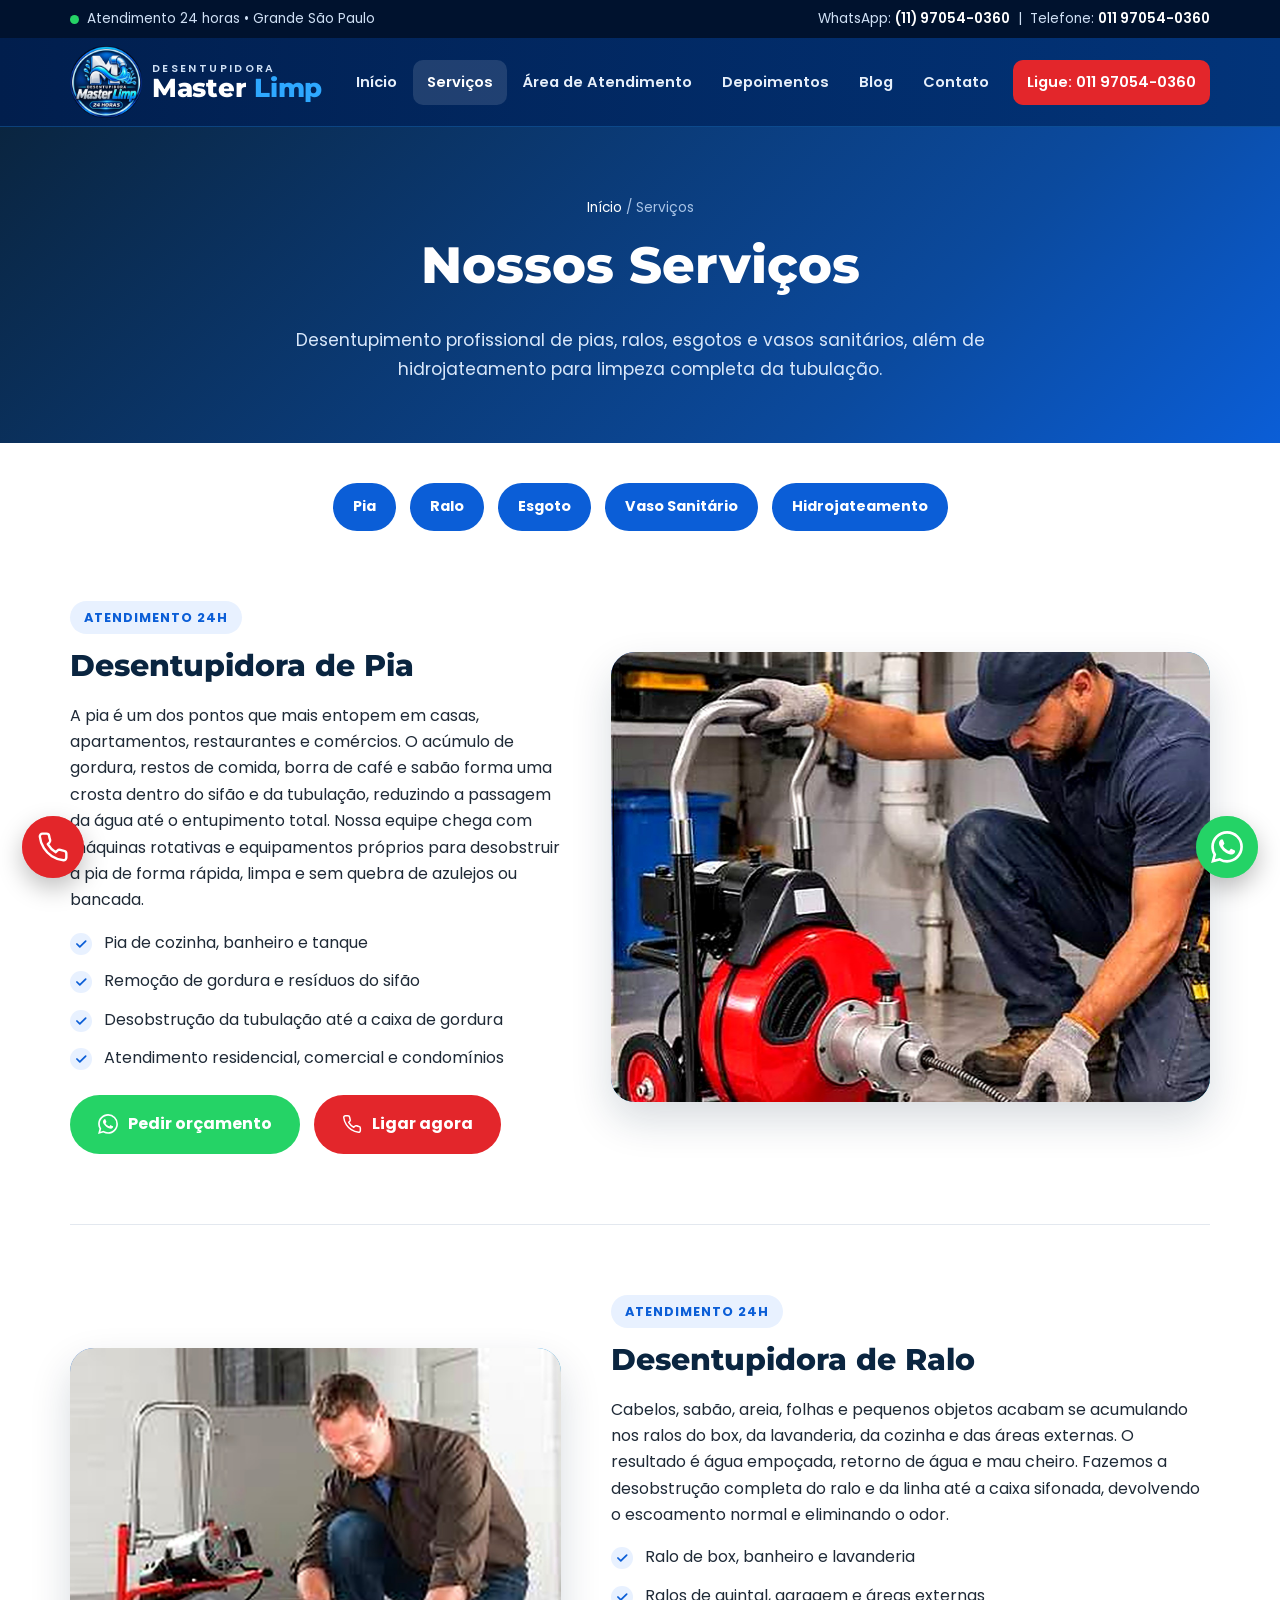
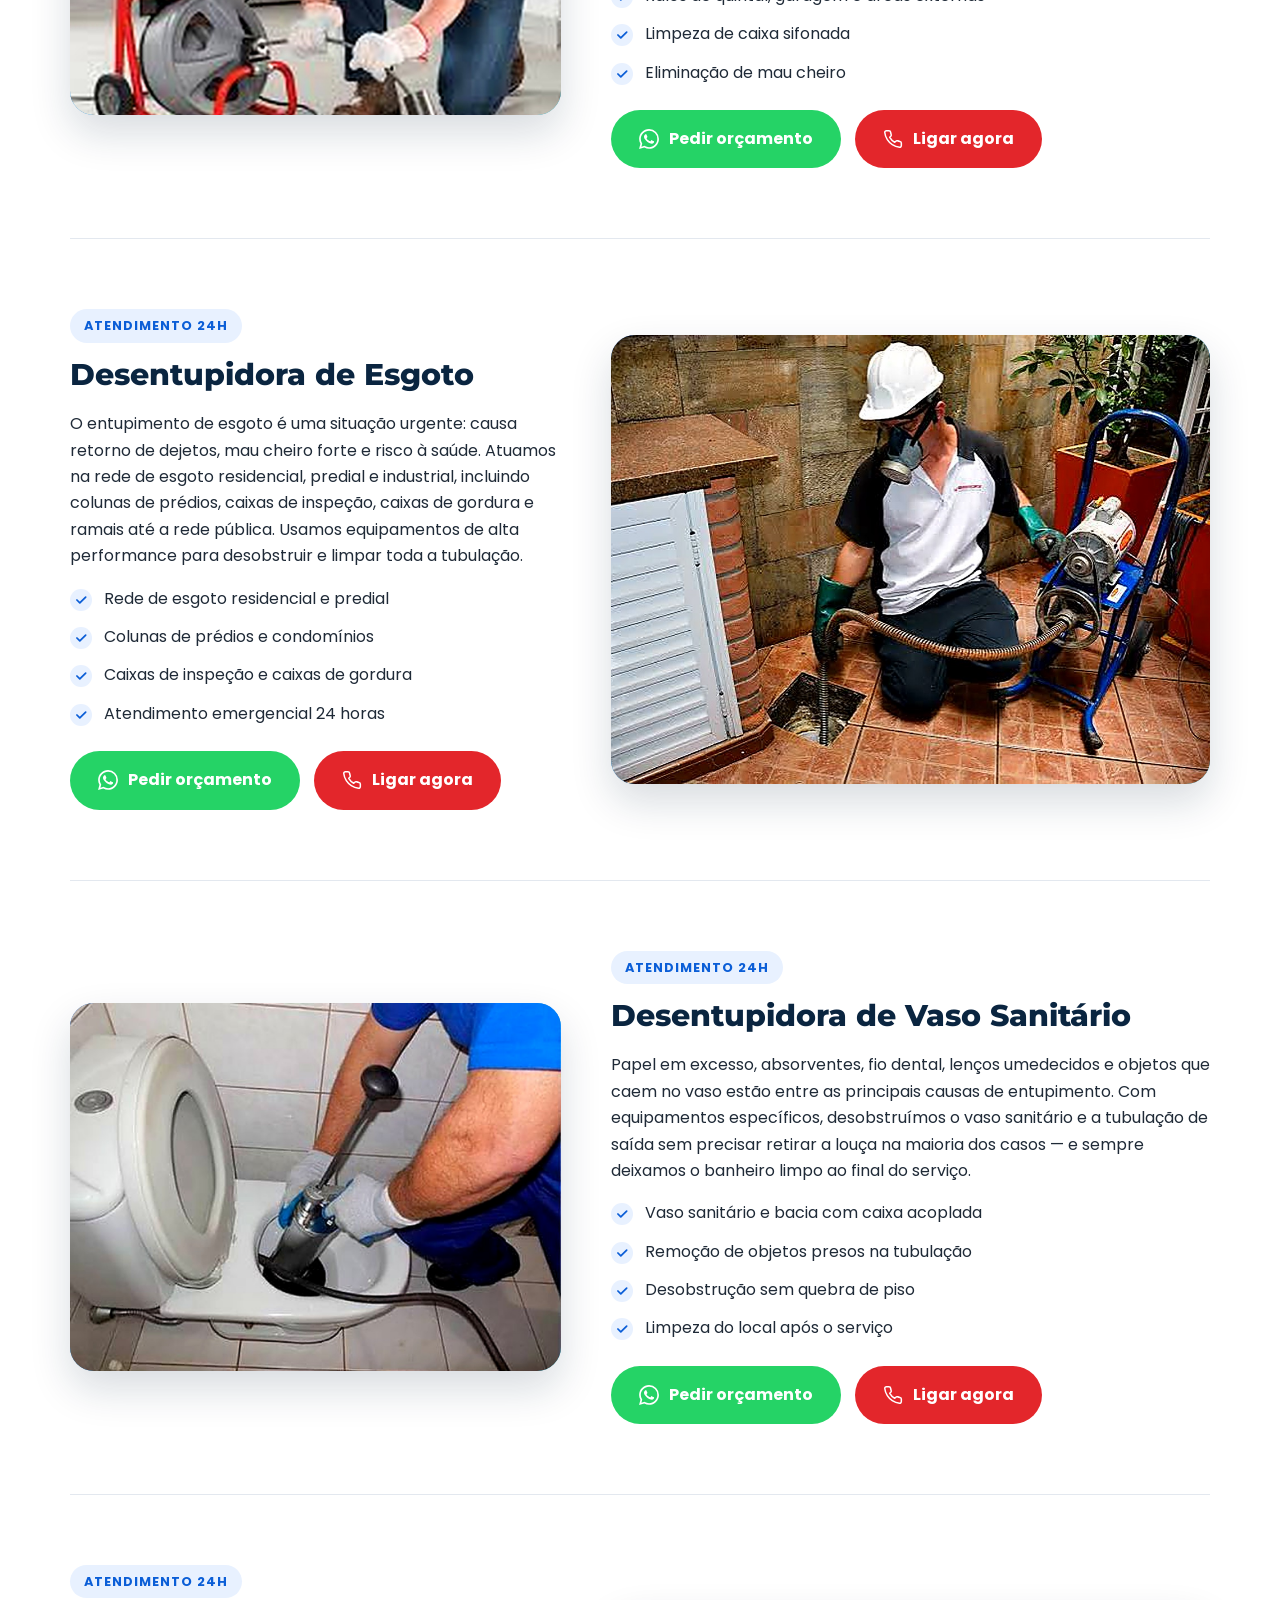
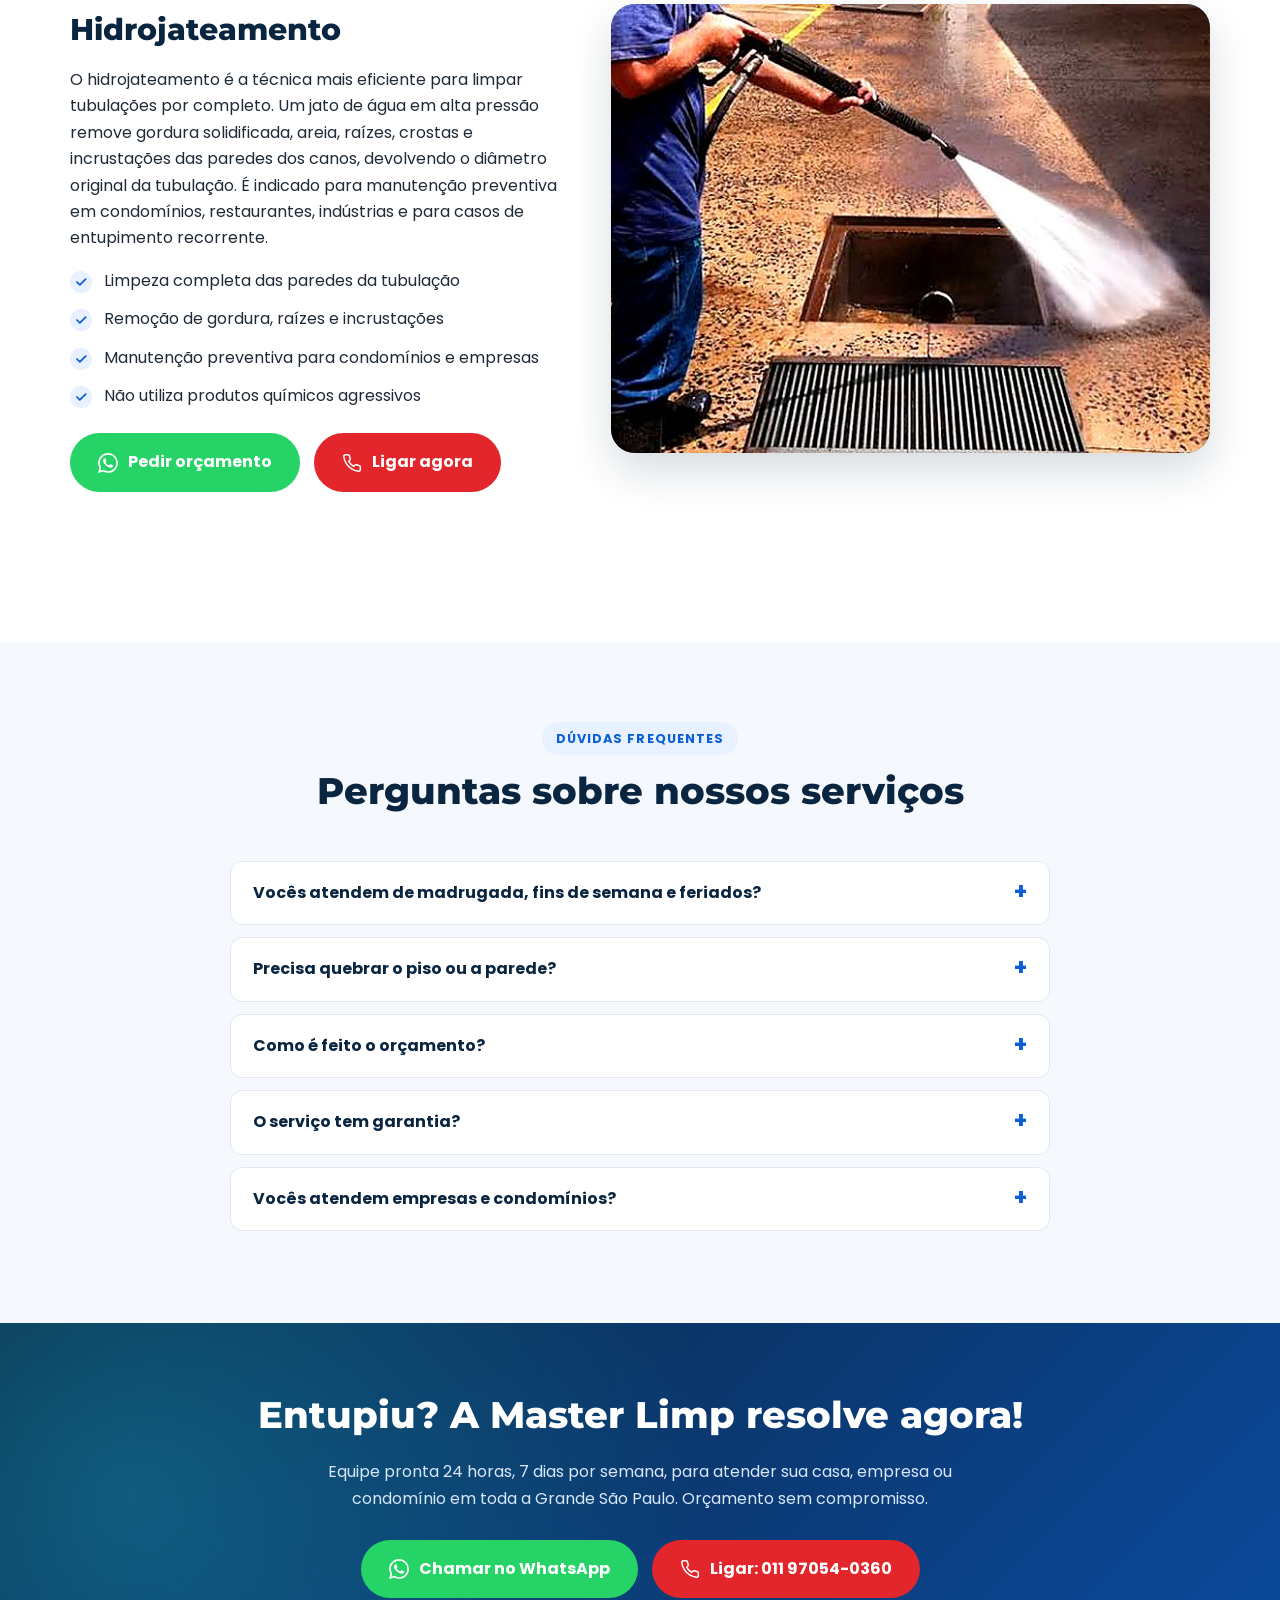
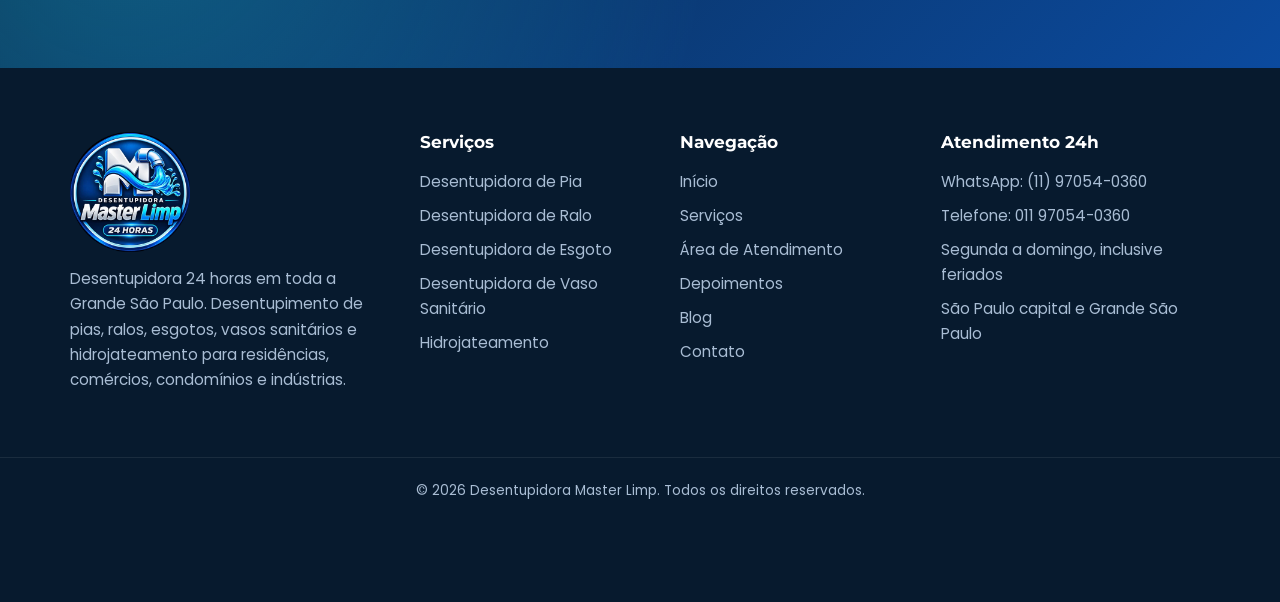
<file: servicos.html>
<!DOCTYPE html>
<html lang="pt-BR" class="no-js">
<head>
  <meta charset="UTF-8">
  <!-- Google Tag Manager -->
  <script>(function(w,d,s,l,i){w[l]=w[l]||[];w[l].push({'gtm.start':
  new Date().getTime(),event:'gtm.js'});var f=d.getElementsByTagName(s)[0],
  j=d.createElement(s),dl=l!='dataLayer'?'&l='+l:'';j.async=true;j.src=
  'https://www.googletagmanager.com/gtm.js?id='+i+dl;f.parentNode.insertBefore(j,f);
  })(window,document,'script','dataLayer','GTM-KRRHQ2VH');</script>
  <!-- End Google Tag Manager -->
  <!-- Google tag (gtag.js) -->
  <script async src="https://www.googletagmanager.com/gtag/js?id=AW-18390163092"></script>
  <script>
    window.dataLayer = window.dataLayer || [];
    function gtag(){dataLayer.push(arguments);}
    gtag('js', new Date());

    gtag('config', 'AW-18390163092');
  </script>
  <meta name="viewport" content="width=device-width, initial-scale=1">
  <title>Serviços de Desentupimento | Master Limp</title>
  <meta name="description" content="Desentupidora de pia, ralo, esgoto, vaso sanitário e hidrojateamento 24 horas em São Paulo e Grande SP.">
  <meta name="theme-color" content="#0a2540">
  <meta property="og:type" content="website">
  <meta property="og:locale" content="pt_BR">
  <meta property="og:site_name" content="Desentupidora Master Limp">
  <meta property="og:title" content="Serviços de Desentupimento | Master Limp">
  <meta property="og:description" content="Desentupidora de pia, ralo, esgoto, vaso sanitário e hidrojateamento 24 horas em São Paulo e Grande SP.">
  <link rel="icon" href="/assets/img/favicon.png" type="image/png">
  <link rel="apple-touch-icon" href="/assets/img/favicon.png">
  <link rel="preconnect" href="https://fonts.googleapis.com">
  <link rel="preconnect" href="https://fonts.gstatic.com" crossorigin>
  <link href="https://fonts.googleapis.com/css2?family=Montserrat:wght@700;800&family=Poppins:wght@400;500;600;700&display=swap" rel="stylesheet">
  <link rel="stylesheet" href="/assets/css/style.css">
</head>
<body>
<!-- Google Tag Manager (noscript) -->
<noscript><iframe src="https://www.googletagmanager.com/ns.html?id=GTM-KRRHQ2VH"
height="0" width="0" style="display:none;visibility:hidden"></iframe></noscript>
<!-- End Google Tag Manager (noscript) -->
<a class="skip-link" href="#conteudo">Pular para o conteúdo</a>

<div class="topo-info">
  <div class="container">
    <span class="topo-info__24h"><span class="pulso"></span> Atendimento 24 horas • Grande São Paulo</span>
    <span class="topo-info__contato">WhatsApp: <a href="https://wa.me/5511970540360?text=Ol%C3%A1%2C%20Desentupidora%20Master%20Limp%21%20Vim%20pelo%20site%20e%20preciso%20de%20um%20or%C3%A7amento." target="_blank" rel="noopener">(11) 97054-0360</a> &nbsp;|&nbsp; Telefone: <a href="tel:011970540360">011 97054-0360</a></span>
  </div>
</div>

<header class="cabecalho">
  <div class="container">
    <a class="logo" href="/" aria-label="Master Limp — página inicial"><img src="/assets/img/logo.webp" width="72" height="72" alt=""><span class="logo__nome"><small>Desentupidora</small><b>Master <span>Limp</span></b></span></a>
    <button class="menu-toggle" type="button" aria-controls="menu" aria-expanded="false" aria-label="Abrir menu"><svg viewBox="0 0 24 24" fill="none" stroke="currentColor" stroke-width="1.8" stroke-linecap="round" stroke-linejoin="round" aria-hidden="true"><path d="M4 7h16M4 12h16M4 17h16"/></svg></button>
    <nav class="menu" id="menu" aria-label="Menu principal">
      <ul>
        <li><a href="/">Início</a></li>
        <li><a href="/servicos" aria-current="page">Serviços</a></li>
        <li><a href="/area-de-atendimento">Área de Atendimento</a></li>
        <li><a href="/depoimentos">Depoimentos</a></li>
        <li><a href="/blog">Blog</a></li>
        <li><a href="/contato">Contato</a></li>
        <li><a class="menu__cta" href="tel:011970540360">Ligue: 011 97054-0360</a></li>
      </ul>
    </nav>
  </div>
</header>

<main id="conteudo">

<section class="page-hero">
  <div class="container">
    <div class="breadcrumb"><a href="/">Início</a> / Serviços</div>
    <h1>Nossos Serviços</h1>
    <p>Desentupimento profissional de pias, ralos, esgotos e vasos sanitários, além de hidrojateamento para limpeza completa da tubulação.</p>
  </div>
</section>

<section class="secao" style="padding-top:40px">
  <div class="container">
    <div class="botoes" style="justify-content:center"><a class="btn btn--azul" href="#pia" style="padding:10px 18px;font-size:.9rem">Pia</a> <a class="btn btn--azul" href="#ralo" style="padding:10px 18px;font-size:.9rem">Ralo</a> <a class="btn btn--azul" href="#esgoto" style="padding:10px 18px;font-size:.9rem">Esgoto</a> <a class="btn btn--azul" href="#vaso" style="padding:10px 18px;font-size:.9rem">Vaso Sanitário</a> <a class="btn btn--azul" href="#hidrojateamento" style="padding:10px 18px;font-size:.9rem">Hidrojateamento</a></div>
    <article class="servico" id="pia">
      <div class="servico__arte revelar"><img src="/assets/img/servico-pia.jpg" alt="Desentupidora de Pia — Master Limp" loading="lazy"></div>
      <div class="revelar">
        <span class="etiqueta">Atendimento 24h</span>
        <h2>Desentupidora de Pia</h2>
        <p>A pia é um dos pontos que mais entopem em casas, apartamentos, restaurantes e comércios. O acúmulo de gordura, restos de comida, borra de café e sabão forma uma crosta dentro do sifão e da tubulação, reduzindo a passagem da água até o entupimento total. Nossa equipe chega com máquinas rotativas e equipamentos próprios para desobstruir a pia de forma rápida, limpa e sem quebra de azulejos ou bancada.</p>
        <ul class="checklist">
          <li>Pia de cozinha, banheiro e tanque</li>
          <li>Remoção de gordura e resíduos do sifão</li>
          <li>Desobstrução da tubulação até a caixa de gordura</li>
          <li>Atendimento residencial, comercial e condomínios</li>
        </ul>
        <div class="botoes">
          <a class="btn btn--whats" href="https://wa.me/5511970540360?text=Ol%C3%A1%2C%20Desentupidora%20Master%20Limp%21%20Preciso%20de%20or%C3%A7amento%20para%3A%20Desentupidora%20de%20Pia." target="_blank" rel="noopener"><svg viewBox="0 0 24 24" fill="currentColor" aria-hidden="true"><path d="M17.472 14.382c-.297-.149-1.758-.867-2.03-.967-.273-.099-.471-.148-.67.15-.197.297-.767.966-.94 1.164-.173.199-.347.223-.644.075-.297-.15-1.255-.463-2.39-1.475-.883-.788-1.48-1.761-1.653-2.059-.173-.297-.018-.458.13-.606.134-.133.298-.347.446-.52.149-.174.198-.298.298-.497.099-.198.05-.371-.025-.52-.075-.149-.669-1.612-.916-2.207-.242-.579-.487-.5-.669-.51-.173-.008-.371-.01-.57-.01-.198 0-.52.074-.792.372-.272.297-1.04 1.016-1.04 2.479 0 1.462 1.065 2.875 1.213 3.074.149.198 2.096 3.2 5.077 4.487.709.306 1.262.489 1.694.625.712.227 1.36.195 1.871.118.571-.085 1.758-.719 2.006-1.413.248-.694.248-1.289.173-1.413-.074-.124-.272-.198-.57-.347m-5.421 7.403h-.004a9.87 9.87 0 01-5.031-1.378l-.361-.214-3.741.982.998-3.648-.235-.374a9.86 9.86 0 01-1.51-5.26c.001-5.45 4.436-9.884 9.888-9.884 2.64 0 5.122 1.03 6.988 2.898a9.825 9.825 0 012.893 6.994c-.003 5.45-4.437 9.884-9.885 9.884m8.413-18.297A11.815 11.815 0 0012.05 0C5.495 0 .16 5.335.157 11.892c0 2.096.547 4.142 1.588 5.945L.057 24l6.305-1.654a11.882 11.882 0 005.683 1.448h.005c6.554 0 11.89-5.335 11.893-11.893a11.821 11.821 0 00-3.48-8.413z"/></svg> Pedir orçamento</a>
          <a class="btn btn--ligar" href="tel:011970540360"><svg viewBox="0 0 24 24" fill="none" stroke="currentColor" stroke-width="1.8" stroke-linecap="round" stroke-linejoin="round" aria-hidden="true"><path d="M22 16.92v3a2 2 0 0 1-2.18 2 19.79 19.79 0 0 1-8.63-3.07 19.5 19.5 0 0 1-6-6 19.79 19.79 0 0 1-3.07-8.67A2 2 0 0 1 4.11 2h3a2 2 0 0 1 2 1.72c.127.96.361 1.903.7 2.81a2 2 0 0 1-.45 2.11L8.09 9.91a16 16 0 0 0 6 6l1.27-1.27a2 2 0 0 1 2.11-.45c.907.339 1.85.573 2.81.7A2 2 0 0 1 22 16.92z"/></svg> Ligar agora</a>
        </div>
      </div>
    </article>
    <article class="servico" id="ralo">
      <div class="servico__arte revelar"><img src="/assets/img/servico-ralo.jpg" alt="Desentupidora de Ralo — Master Limp" loading="lazy"></div>
      <div class="revelar">
        <span class="etiqueta">Atendimento 24h</span>
        <h2>Desentupidora de Ralo</h2>
        <p>Cabelos, sabão, areia, folhas e pequenos objetos acabam se acumulando nos ralos do box, da lavanderia, da cozinha e das áreas externas. O resultado é água empoçada, retorno de água e mau cheiro. Fazemos a desobstrução completa do ralo e da linha até a caixa sifonada, devolvendo o escoamento normal e eliminando o odor.</p>
        <ul class="checklist">
          <li>Ralo de box, banheiro e lavanderia</li>
          <li>Ralos de quintal, garagem e áreas externas</li>
          <li>Limpeza de caixa sifonada</li>
          <li>Eliminação de mau cheiro</li>
        </ul>
        <div class="botoes">
          <a class="btn btn--whats" href="https://wa.me/5511970540360?text=Ol%C3%A1%2C%20Desentupidora%20Master%20Limp%21%20Preciso%20de%20or%C3%A7amento%20para%3A%20Desentupidora%20de%20Ralo." target="_blank" rel="noopener"><svg viewBox="0 0 24 24" fill="currentColor" aria-hidden="true"><path d="M17.472 14.382c-.297-.149-1.758-.867-2.03-.967-.273-.099-.471-.148-.67.15-.197.297-.767.966-.94 1.164-.173.199-.347.223-.644.075-.297-.15-1.255-.463-2.39-1.475-.883-.788-1.48-1.761-1.653-2.059-.173-.297-.018-.458.13-.606.134-.133.298-.347.446-.52.149-.174.198-.298.298-.497.099-.198.05-.371-.025-.52-.075-.149-.669-1.612-.916-2.207-.242-.579-.487-.5-.669-.51-.173-.008-.371-.01-.57-.01-.198 0-.52.074-.792.372-.272.297-1.04 1.016-1.04 2.479 0 1.462 1.065 2.875 1.213 3.074.149.198 2.096 3.2 5.077 4.487.709.306 1.262.489 1.694.625.712.227 1.36.195 1.871.118.571-.085 1.758-.719 2.006-1.413.248-.694.248-1.289.173-1.413-.074-.124-.272-.198-.57-.347m-5.421 7.403h-.004a9.87 9.87 0 01-5.031-1.378l-.361-.214-3.741.982.998-3.648-.235-.374a9.86 9.86 0 01-1.51-5.26c.001-5.45 4.436-9.884 9.888-9.884 2.64 0 5.122 1.03 6.988 2.898a9.825 9.825 0 012.893 6.994c-.003 5.45-4.437 9.884-9.885 9.884m8.413-18.297A11.815 11.815 0 0012.05 0C5.495 0 .16 5.335.157 11.892c0 2.096.547 4.142 1.588 5.945L.057 24l6.305-1.654a11.882 11.882 0 005.683 1.448h.005c6.554 0 11.89-5.335 11.893-11.893a11.821 11.821 0 00-3.48-8.413z"/></svg> Pedir orçamento</a>
          <a class="btn btn--ligar" href="tel:011970540360"><svg viewBox="0 0 24 24" fill="none" stroke="currentColor" stroke-width="1.8" stroke-linecap="round" stroke-linejoin="round" aria-hidden="true"><path d="M22 16.92v3a2 2 0 0 1-2.18 2 19.79 19.79 0 0 1-8.63-3.07 19.5 19.5 0 0 1-6-6 19.79 19.79 0 0 1-3.07-8.67A2 2 0 0 1 4.11 2h3a2 2 0 0 1 2 1.72c.127.96.361 1.903.7 2.81a2 2 0 0 1-.45 2.11L8.09 9.91a16 16 0 0 0 6 6l1.27-1.27a2 2 0 0 1 2.11-.45c.907.339 1.85.573 2.81.7A2 2 0 0 1 22 16.92z"/></svg> Ligar agora</a>
        </div>
      </div>
    </article>
    <article class="servico" id="esgoto">
      <div class="servico__arte revelar"><img src="/assets/img/servico-esgoto.jpg" alt="Desentupidora de Esgoto — Master Limp" loading="lazy"></div>
      <div class="revelar">
        <span class="etiqueta">Atendimento 24h</span>
        <h2>Desentupidora de Esgoto</h2>
        <p>O entupimento de esgoto é uma situação urgente: causa retorno de dejetos, mau cheiro forte e risco à saúde. Atuamos na rede de esgoto residencial, predial e industrial, incluindo colunas de prédios, caixas de inspeção, caixas de gordura e ramais até a rede pública. Usamos equipamentos de alta performance para desobstruir e limpar toda a tubulação.</p>
        <ul class="checklist">
          <li>Rede de esgoto residencial e predial</li>
          <li>Colunas de prédios e condomínios</li>
          <li>Caixas de inspeção e caixas de gordura</li>
          <li>Atendimento emergencial 24 horas</li>
        </ul>
        <div class="botoes">
          <a class="btn btn--whats" href="https://wa.me/5511970540360?text=Ol%C3%A1%2C%20Desentupidora%20Master%20Limp%21%20Preciso%20de%20or%C3%A7amento%20para%3A%20Desentupidora%20de%20Esgoto." target="_blank" rel="noopener"><svg viewBox="0 0 24 24" fill="currentColor" aria-hidden="true"><path d="M17.472 14.382c-.297-.149-1.758-.867-2.03-.967-.273-.099-.471-.148-.67.15-.197.297-.767.966-.94 1.164-.173.199-.347.223-.644.075-.297-.15-1.255-.463-2.39-1.475-.883-.788-1.48-1.761-1.653-2.059-.173-.297-.018-.458.13-.606.134-.133.298-.347.446-.52.149-.174.198-.298.298-.497.099-.198.05-.371-.025-.52-.075-.149-.669-1.612-.916-2.207-.242-.579-.487-.5-.669-.51-.173-.008-.371-.01-.57-.01-.198 0-.52.074-.792.372-.272.297-1.04 1.016-1.04 2.479 0 1.462 1.065 2.875 1.213 3.074.149.198 2.096 3.2 5.077 4.487.709.306 1.262.489 1.694.625.712.227 1.36.195 1.871.118.571-.085 1.758-.719 2.006-1.413.248-.694.248-1.289.173-1.413-.074-.124-.272-.198-.57-.347m-5.421 7.403h-.004a9.87 9.87 0 01-5.031-1.378l-.361-.214-3.741.982.998-3.648-.235-.374a9.86 9.86 0 01-1.51-5.26c.001-5.45 4.436-9.884 9.888-9.884 2.64 0 5.122 1.03 6.988 2.898a9.825 9.825 0 012.893 6.994c-.003 5.45-4.437 9.884-9.885 9.884m8.413-18.297A11.815 11.815 0 0012.05 0C5.495 0 .16 5.335.157 11.892c0 2.096.547 4.142 1.588 5.945L.057 24l6.305-1.654a11.882 11.882 0 005.683 1.448h.005c6.554 0 11.89-5.335 11.893-11.893a11.821 11.821 0 00-3.48-8.413z"/></svg> Pedir orçamento</a>
          <a class="btn btn--ligar" href="tel:011970540360"><svg viewBox="0 0 24 24" fill="none" stroke="currentColor" stroke-width="1.8" stroke-linecap="round" stroke-linejoin="round" aria-hidden="true"><path d="M22 16.92v3a2 2 0 0 1-2.18 2 19.79 19.79 0 0 1-8.63-3.07 19.5 19.5 0 0 1-6-6 19.79 19.79 0 0 1-3.07-8.67A2 2 0 0 1 4.11 2h3a2 2 0 0 1 2 1.72c.127.96.361 1.903.7 2.81a2 2 0 0 1-.45 2.11L8.09 9.91a16 16 0 0 0 6 6l1.27-1.27a2 2 0 0 1 2.11-.45c.907.339 1.85.573 2.81.7A2 2 0 0 1 22 16.92z"/></svg> Ligar agora</a>
        </div>
      </div>
    </article>
    <article class="servico" id="vaso">
      <div class="servico__arte revelar"><img src="/assets/img/servico-vaso.jpg" alt="Desentupidora de Vaso Sanitário — Master Limp" loading="lazy"></div>
      <div class="revelar">
        <span class="etiqueta">Atendimento 24h</span>
        <h2>Desentupidora de Vaso Sanitário</h2>
        <p>Papel em excesso, absorventes, fio dental, lenços umedecidos e objetos que caem no vaso estão entre as principais causas de entupimento. Com equipamentos específicos, desobstruímos o vaso sanitário e a tubulação de saída sem precisar retirar a louça na maioria dos casos — e sempre deixamos o banheiro limpo ao final do serviço.</p>
        <ul class="checklist">
          <li>Vaso sanitário e bacia com caixa acoplada</li>
          <li>Remoção de objetos presos na tubulação</li>
          <li>Desobstrução sem quebra de piso</li>
          <li>Limpeza do local após o serviço</li>
        </ul>
        <div class="botoes">
          <a class="btn btn--whats" href="https://wa.me/5511970540360?text=Ol%C3%A1%2C%20Desentupidora%20Master%20Limp%21%20Preciso%20de%20or%C3%A7amento%20para%3A%20Desentupidora%20de%20Vaso%20Sanit%C3%A1rio." target="_blank" rel="noopener"><svg viewBox="0 0 24 24" fill="currentColor" aria-hidden="true"><path d="M17.472 14.382c-.297-.149-1.758-.867-2.03-.967-.273-.099-.471-.148-.67.15-.197.297-.767.966-.94 1.164-.173.199-.347.223-.644.075-.297-.15-1.255-.463-2.39-1.475-.883-.788-1.48-1.761-1.653-2.059-.173-.297-.018-.458.13-.606.134-.133.298-.347.446-.52.149-.174.198-.298.298-.497.099-.198.05-.371-.025-.52-.075-.149-.669-1.612-.916-2.207-.242-.579-.487-.5-.669-.51-.173-.008-.371-.01-.57-.01-.198 0-.52.074-.792.372-.272.297-1.04 1.016-1.04 2.479 0 1.462 1.065 2.875 1.213 3.074.149.198 2.096 3.2 5.077 4.487.709.306 1.262.489 1.694.625.712.227 1.36.195 1.871.118.571-.085 1.758-.719 2.006-1.413.248-.694.248-1.289.173-1.413-.074-.124-.272-.198-.57-.347m-5.421 7.403h-.004a9.87 9.87 0 01-5.031-1.378l-.361-.214-3.741.982.998-3.648-.235-.374a9.86 9.86 0 01-1.51-5.26c.001-5.45 4.436-9.884 9.888-9.884 2.64 0 5.122 1.03 6.988 2.898a9.825 9.825 0 012.893 6.994c-.003 5.45-4.437 9.884-9.885 9.884m8.413-18.297A11.815 11.815 0 0012.05 0C5.495 0 .16 5.335.157 11.892c0 2.096.547 4.142 1.588 5.945L.057 24l6.305-1.654a11.882 11.882 0 005.683 1.448h.005c6.554 0 11.89-5.335 11.893-11.893a11.821 11.821 0 00-3.48-8.413z"/></svg> Pedir orçamento</a>
          <a class="btn btn--ligar" href="tel:011970540360"><svg viewBox="0 0 24 24" fill="none" stroke="currentColor" stroke-width="1.8" stroke-linecap="round" stroke-linejoin="round" aria-hidden="true"><path d="M22 16.92v3a2 2 0 0 1-2.18 2 19.79 19.79 0 0 1-8.63-3.07 19.5 19.5 0 0 1-6-6 19.79 19.79 0 0 1-3.07-8.67A2 2 0 0 1 4.11 2h3a2 2 0 0 1 2 1.72c.127.96.361 1.903.7 2.81a2 2 0 0 1-.45 2.11L8.09 9.91a16 16 0 0 0 6 6l1.27-1.27a2 2 0 0 1 2.11-.45c.907.339 1.85.573 2.81.7A2 2 0 0 1 22 16.92z"/></svg> Ligar agora</a>
        </div>
      </div>
    </article>
    <article class="servico" id="hidrojateamento">
      <div class="servico__arte revelar"><img src="/assets/img/servico-hidrojateamento.jpg" alt="Hidrojateamento — Master Limp" loading="lazy"></div>
      <div class="revelar">
        <span class="etiqueta">Atendimento 24h</span>
        <h2>Hidrojateamento</h2>
        <p>O hidrojateamento é a técnica mais eficiente para limpar tubulações por completo. Um jato de água em alta pressão remove gordura solidificada, areia, raízes, crostas e incrustações das paredes dos canos, devolvendo o diâmetro original da tubulação. É indicado para manutenção preventiva em condomínios, restaurantes, indústrias e para casos de entupimento recorrente.</p>
        <ul class="checklist">
          <li>Limpeza completa das paredes da tubulação</li>
          <li>Remoção de gordura, raízes e incrustações</li>
          <li>Manutenção preventiva para condomínios e empresas</li>
          <li>Não utiliza produtos químicos agressivos</li>
        </ul>
        <div class="botoes">
          <a class="btn btn--whats" href="https://wa.me/5511970540360?text=Ol%C3%A1%2C%20Desentupidora%20Master%20Limp%21%20Preciso%20de%20or%C3%A7amento%20para%3A%20Hidrojateamento." target="_blank" rel="noopener"><svg viewBox="0 0 24 24" fill="currentColor" aria-hidden="true"><path d="M17.472 14.382c-.297-.149-1.758-.867-2.03-.967-.273-.099-.471-.148-.67.15-.197.297-.767.966-.94 1.164-.173.199-.347.223-.644.075-.297-.15-1.255-.463-2.39-1.475-.883-.788-1.48-1.761-1.653-2.059-.173-.297-.018-.458.13-.606.134-.133.298-.347.446-.52.149-.174.198-.298.298-.497.099-.198.05-.371-.025-.52-.075-.149-.669-1.612-.916-2.207-.242-.579-.487-.5-.669-.51-.173-.008-.371-.01-.57-.01-.198 0-.52.074-.792.372-.272.297-1.04 1.016-1.04 2.479 0 1.462 1.065 2.875 1.213 3.074.149.198 2.096 3.2 5.077 4.487.709.306 1.262.489 1.694.625.712.227 1.36.195 1.871.118.571-.085 1.758-.719 2.006-1.413.248-.694.248-1.289.173-1.413-.074-.124-.272-.198-.57-.347m-5.421 7.403h-.004a9.87 9.87 0 01-5.031-1.378l-.361-.214-3.741.982.998-3.648-.235-.374a9.86 9.86 0 01-1.51-5.26c.001-5.45 4.436-9.884 9.888-9.884 2.64 0 5.122 1.03 6.988 2.898a9.825 9.825 0 012.893 6.994c-.003 5.45-4.437 9.884-9.885 9.884m8.413-18.297A11.815 11.815 0 0012.05 0C5.495 0 .16 5.335.157 11.892c0 2.096.547 4.142 1.588 5.945L.057 24l6.305-1.654a11.882 11.882 0 005.683 1.448h.005c6.554 0 11.89-5.335 11.893-11.893a11.821 11.821 0 00-3.48-8.413z"/></svg> Pedir orçamento</a>
          <a class="btn btn--ligar" href="tel:011970540360"><svg viewBox="0 0 24 24" fill="none" stroke="currentColor" stroke-width="1.8" stroke-linecap="round" stroke-linejoin="round" aria-hidden="true"><path d="M22 16.92v3a2 2 0 0 1-2.18 2 19.79 19.79 0 0 1-8.63-3.07 19.5 19.5 0 0 1-6-6 19.79 19.79 0 0 1-3.07-8.67A2 2 0 0 1 4.11 2h3a2 2 0 0 1 2 1.72c.127.96.361 1.903.7 2.81a2 2 0 0 1-.45 2.11L8.09 9.91a16 16 0 0 0 6 6l1.27-1.27a2 2 0 0 1 2.11-.45c.907.339 1.85.573 2.81.7A2 2 0 0 1 22 16.92z"/></svg> Ligar agora</a>
        </div>
      </div>
    </article>
  </div>
</section>

<section class="secao secao--alt">
  <div class="container">
    <div class="secao__topo">
      <span class="etiqueta">Dúvidas frequentes</span>
      <h2>Perguntas sobre nossos serviços</h2>
    </div>
    <div class="faq">
      <details><summary>Vocês atendem de madrugada, fins de semana e feriados?</summary><p>Sim. A Master Limp atende 24 horas por dia, 7 dias por semana, inclusive feriados, em toda a Grande São Paulo.</p></details>
      <details><summary>Precisa quebrar o piso ou a parede?</summary><p>Na grande maioria dos casos, não. Usamos máquinas e técnicas que acessam a tubulação pelos pontos já existentes, como ralos, sifões e caixas de inspeção.</p></details>
      <details><summary>Como é feito o orçamento?</summary><p>Você pode enviar fotos ou vídeos pelo WhatsApp para uma estimativa inicial. O valor final é sempre informado e aprovado por você antes do início do serviço.</p></details>
      <details><summary>O serviço tem garantia?</summary><p>Sim. Todos os serviços executados pela Master Limp têm garantia. O prazo é informado no momento do orçamento, de acordo com o tipo de serviço.</p></details>
      <details><summary>Vocês atendem empresas e condomínios?</summary><p>Sim. Atendemos residências, comércios, restaurantes, condomínios, indústrias e órgãos públicos, inclusive com contratos de manutenção preventiva.</p></details>
    </div>
  </div>
</section>

<section class="cta">
  <div class="container">
    <h2>Entupiu? A Master Limp resolve agora!</h2>
    <p>Equipe pronta 24 horas, 7 dias por semana, para atender sua casa, empresa ou condomínio em toda a Grande São Paulo. Orçamento sem compromisso.</p>
    <div class="botoes">
      <a class="btn btn--whats" href="https://wa.me/5511970540360?text=Ol%C3%A1%2C%20Desentupidora%20Master%20Limp%21%20Vim%20pelo%20site%20e%20preciso%20de%20um%20or%C3%A7amento." target="_blank" rel="noopener"><svg viewBox="0 0 24 24" fill="currentColor" aria-hidden="true"><path d="M17.472 14.382c-.297-.149-1.758-.867-2.03-.967-.273-.099-.471-.148-.67.15-.197.297-.767.966-.94 1.164-.173.199-.347.223-.644.075-.297-.15-1.255-.463-2.39-1.475-.883-.788-1.48-1.761-1.653-2.059-.173-.297-.018-.458.13-.606.134-.133.298-.347.446-.52.149-.174.198-.298.298-.497.099-.198.05-.371-.025-.52-.075-.149-.669-1.612-.916-2.207-.242-.579-.487-.5-.669-.51-.173-.008-.371-.01-.57-.01-.198 0-.52.074-.792.372-.272.297-1.04 1.016-1.04 2.479 0 1.462 1.065 2.875 1.213 3.074.149.198 2.096 3.2 5.077 4.487.709.306 1.262.489 1.694.625.712.227 1.36.195 1.871.118.571-.085 1.758-.719 2.006-1.413.248-.694.248-1.289.173-1.413-.074-.124-.272-.198-.57-.347m-5.421 7.403h-.004a9.87 9.87 0 01-5.031-1.378l-.361-.214-3.741.982.998-3.648-.235-.374a9.86 9.86 0 01-1.51-5.26c.001-5.45 4.436-9.884 9.888-9.884 2.64 0 5.122 1.03 6.988 2.898a9.825 9.825 0 012.893 6.994c-.003 5.45-4.437 9.884-9.885 9.884m8.413-18.297A11.815 11.815 0 0012.05 0C5.495 0 .16 5.335.157 11.892c0 2.096.547 4.142 1.588 5.945L.057 24l6.305-1.654a11.882 11.882 0 005.683 1.448h.005c6.554 0 11.89-5.335 11.893-11.893a11.821 11.821 0 00-3.48-8.413z"/></svg> Chamar no WhatsApp</a>
      <a class="btn btn--ligar" href="tel:011970540360"><svg viewBox="0 0 24 24" fill="none" stroke="currentColor" stroke-width="1.8" stroke-linecap="round" stroke-linejoin="round" aria-hidden="true"><path d="M22 16.92v3a2 2 0 0 1-2.18 2 19.79 19.79 0 0 1-8.63-3.07 19.5 19.5 0 0 1-6-6 19.79 19.79 0 0 1-3.07-8.67A2 2 0 0 1 4.11 2h3a2 2 0 0 1 2 1.72c.127.96.361 1.903.7 2.81a2 2 0 0 1-.45 2.11L8.09 9.91a16 16 0 0 0 6 6l1.27-1.27a2 2 0 0 1 2.11-.45c.907.339 1.85.573 2.81.7A2 2 0 0 1 22 16.92z"/></svg> Ligar: 011 97054-0360</a>
    </div>
  </div>
</section>
</main>

<footer class="rodape">
  <div class="container">
    <div class="grid">
      <div>
        <a class="logo logo--rodape" href="/"><img src="/assets/img/logo.webp" width="120" height="120" alt="Desentupidora Master Limp 24 horas" loading="lazy"></a>
        <p>Desentupidora 24 horas em toda a Grande São Paulo. Desentupimento de pias, ralos, esgotos, vasos sanitários e hidrojateamento para residências, comércios, condomínios e indústrias.</p>
      </div>
      <div>
        <h4>Serviços</h4>
        <ul>
          <li><a href="/servicos#pia">Desentupidora de Pia</a></li>
          <li><a href="/servicos#ralo">Desentupidora de Ralo</a></li>
          <li><a href="/servicos#esgoto">Desentupidora de Esgoto</a></li>
          <li><a href="/servicos#vaso">Desentupidora de Vaso Sanitário</a></li>
          <li><a href="/servicos#hidrojateamento">Hidrojateamento</a></li>
        </ul>
      </div>
      <div>
        <h4>Navegação</h4>
        <ul>
          <li><a href="/">Início</a></li>
          <li><a href="/servicos">Serviços</a></li>
          <li><a href="/area-de-atendimento">Área de Atendimento</a></li>
          <li><a href="/depoimentos">Depoimentos</a></li>
          <li><a href="/blog">Blog</a></li>
          <li><a href="/contato">Contato</a></li>
        </ul>
      </div>
      <div>
        <h4>Atendimento 24h</h4>
        <ul>
          <li>WhatsApp: <a href="https://wa.me/5511970540360?text=Ol%C3%A1%2C%20Desentupidora%20Master%20Limp%21%20Vim%20pelo%20site%20e%20preciso%20de%20um%20or%C3%A7amento." target="_blank" rel="noopener">(11) 97054-0360</a></li>
          <li>Telefone: <a href="tel:011970540360">011 97054-0360</a></li>
          <li>Segunda a domingo, inclusive feriados</li>
          <li>São Paulo capital e Grande São Paulo</li>
        </ul>
      </div>
    </div>
  </div>
  <div class="rodape__base">
    <div class="container">© <span data-ano>2026</span> Desentupidora Master Limp. Todos os direitos reservados.</div>
  </div>
</footer>

<a class="flutuante flutuante--ligar" href="tel:011970540360" aria-label="Ligar para a Master Limp: 011 97054-0360">
  <svg viewBox="0 0 24 24" fill="none" stroke="currentColor" stroke-width="1.8" stroke-linecap="round" stroke-linejoin="round" aria-hidden="true"><path d="M22 16.92v3a2 2 0 0 1-2.18 2 19.79 19.79 0 0 1-8.63-3.07 19.5 19.5 0 0 1-6-6 19.79 19.79 0 0 1-3.07-8.67A2 2 0 0 1 4.11 2h3a2 2 0 0 1 2 1.72c.127.96.361 1.903.7 2.81a2 2 0 0 1-.45 2.11L8.09 9.91a16 16 0 0 0 6 6l1.27-1.27a2 2 0 0 1 2.11-.45c.907.339 1.85.573 2.81.7A2 2 0 0 1 22 16.92z"/></svg>
  <span class="flutuante__rotulo">Ligue: 011 97054-0360</span>
</a>
<a class="flutuante flutuante--whats" href="https://wa.me/5511970540360?text=Ol%C3%A1%2C%20Desentupidora%20Master%20Limp%21%20Vim%20pelo%20site%20e%20preciso%20de%20um%20or%C3%A7amento." target="_blank" rel="noopener" aria-label="Fale conosco pelo WhatsApp">
  <svg viewBox="0 0 24 24" fill="currentColor" aria-hidden="true"><path d="M17.472 14.382c-.297-.149-1.758-.867-2.03-.967-.273-.099-.471-.148-.67.15-.197.297-.767.966-.94 1.164-.173.199-.347.223-.644.075-.297-.15-1.255-.463-2.39-1.475-.883-.788-1.48-1.761-1.653-2.059-.173-.297-.018-.458.13-.606.134-.133.298-.347.446-.52.149-.174.198-.298.298-.497.099-.198.05-.371-.025-.52-.075-.149-.669-1.612-.916-2.207-.242-.579-.487-.5-.669-.51-.173-.008-.371-.01-.57-.01-.198 0-.52.074-.792.372-.272.297-1.04 1.016-1.04 2.479 0 1.462 1.065 2.875 1.213 3.074.149.198 2.096 3.2 5.077 4.487.709.306 1.262.489 1.694.625.712.227 1.36.195 1.871.118.571-.085 1.758-.719 2.006-1.413.248-.694.248-1.289.173-1.413-.074-.124-.272-.198-.57-.347m-5.421 7.403h-.004a9.87 9.87 0 01-5.031-1.378l-.361-.214-3.741.982.998-3.648-.235-.374a9.86 9.86 0 01-1.51-5.26c.001-5.45 4.436-9.884 9.888-9.884 2.64 0 5.122 1.03 6.988 2.898a9.825 9.825 0 012.893 6.994c-.003 5.45-4.437 9.884-9.885 9.884m8.413-18.297A11.815 11.815 0 0012.05 0C5.495 0 .16 5.335.157 11.892c0 2.096.547 4.142 1.588 5.945L.057 24l6.305-1.654a11.882 11.882 0 005.683 1.448h.005c6.554 0 11.89-5.335 11.893-11.893a11.821 11.821 0 00-3.48-8.413z"/></svg>
  <span class="flutuante__rotulo">Fale no WhatsApp</span>
</a>

<script src="/assets/js/main.js"></script>
</body>
</html>
</file>
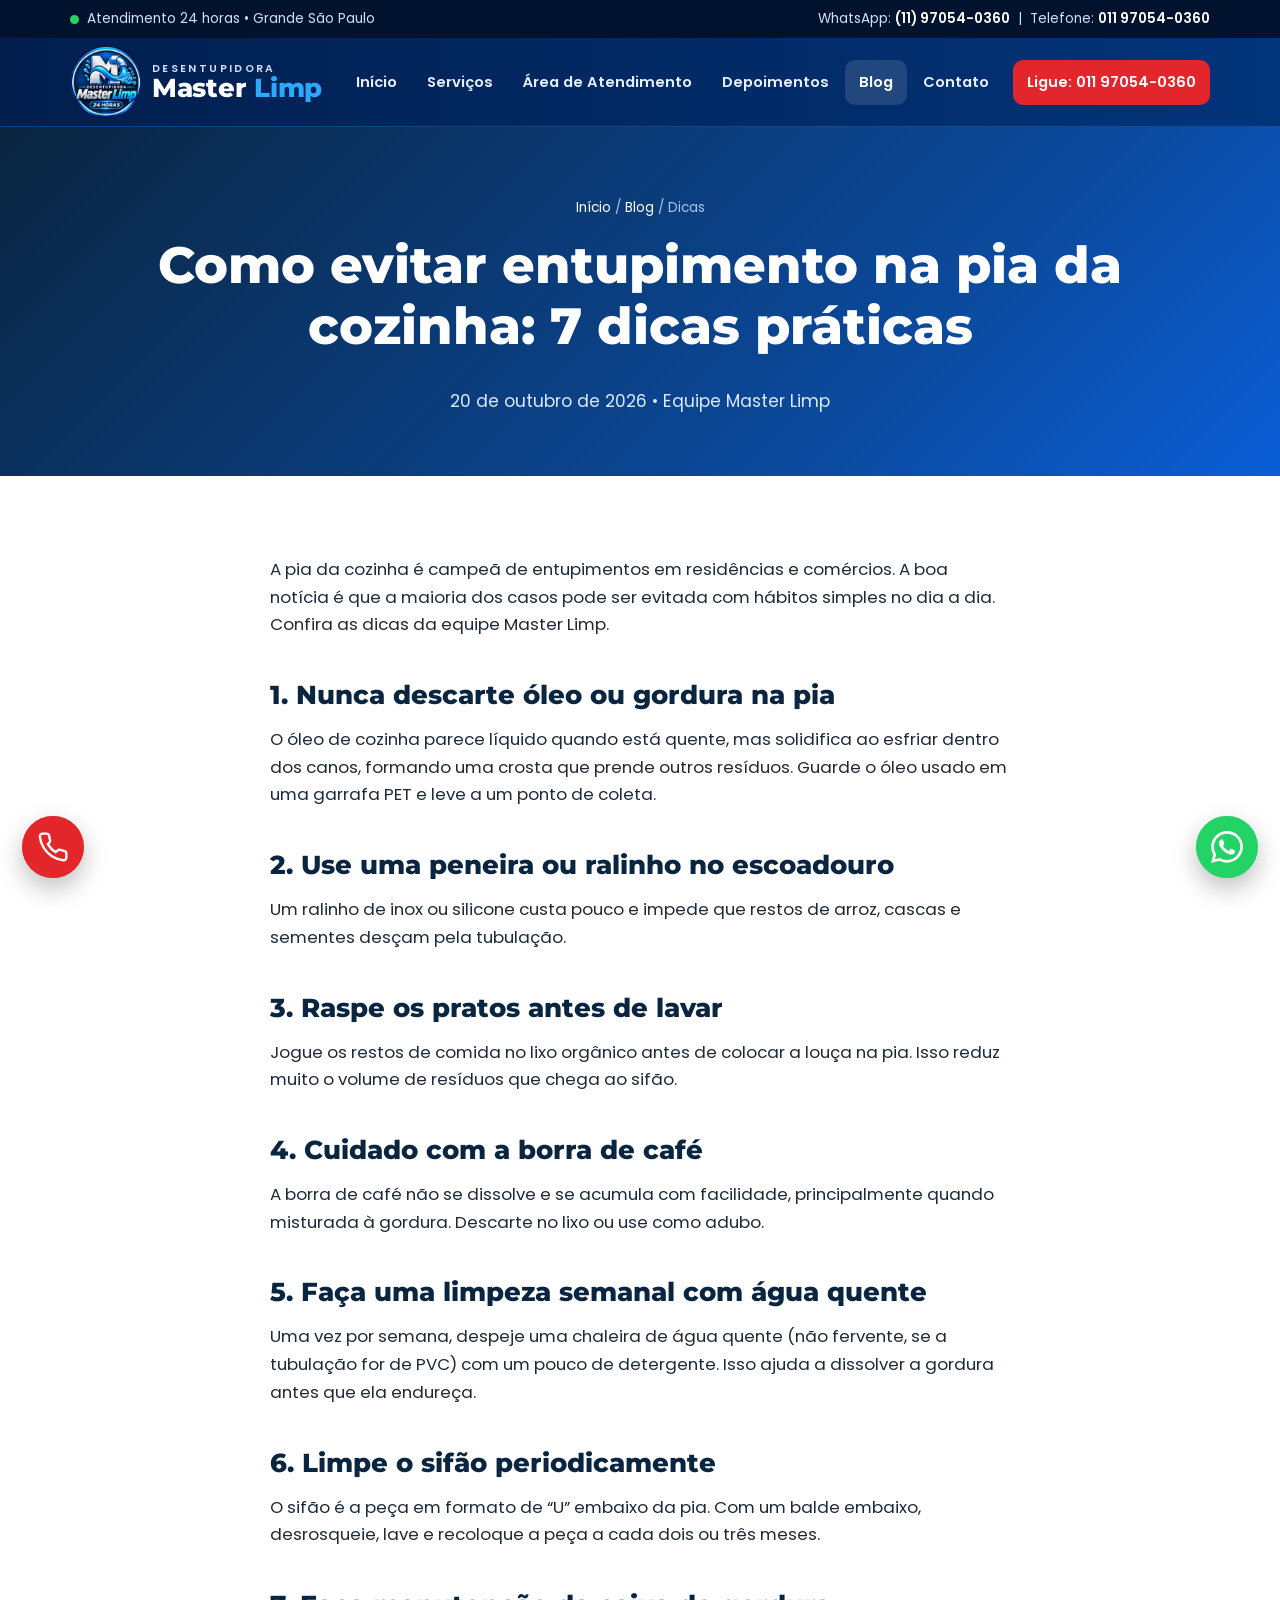
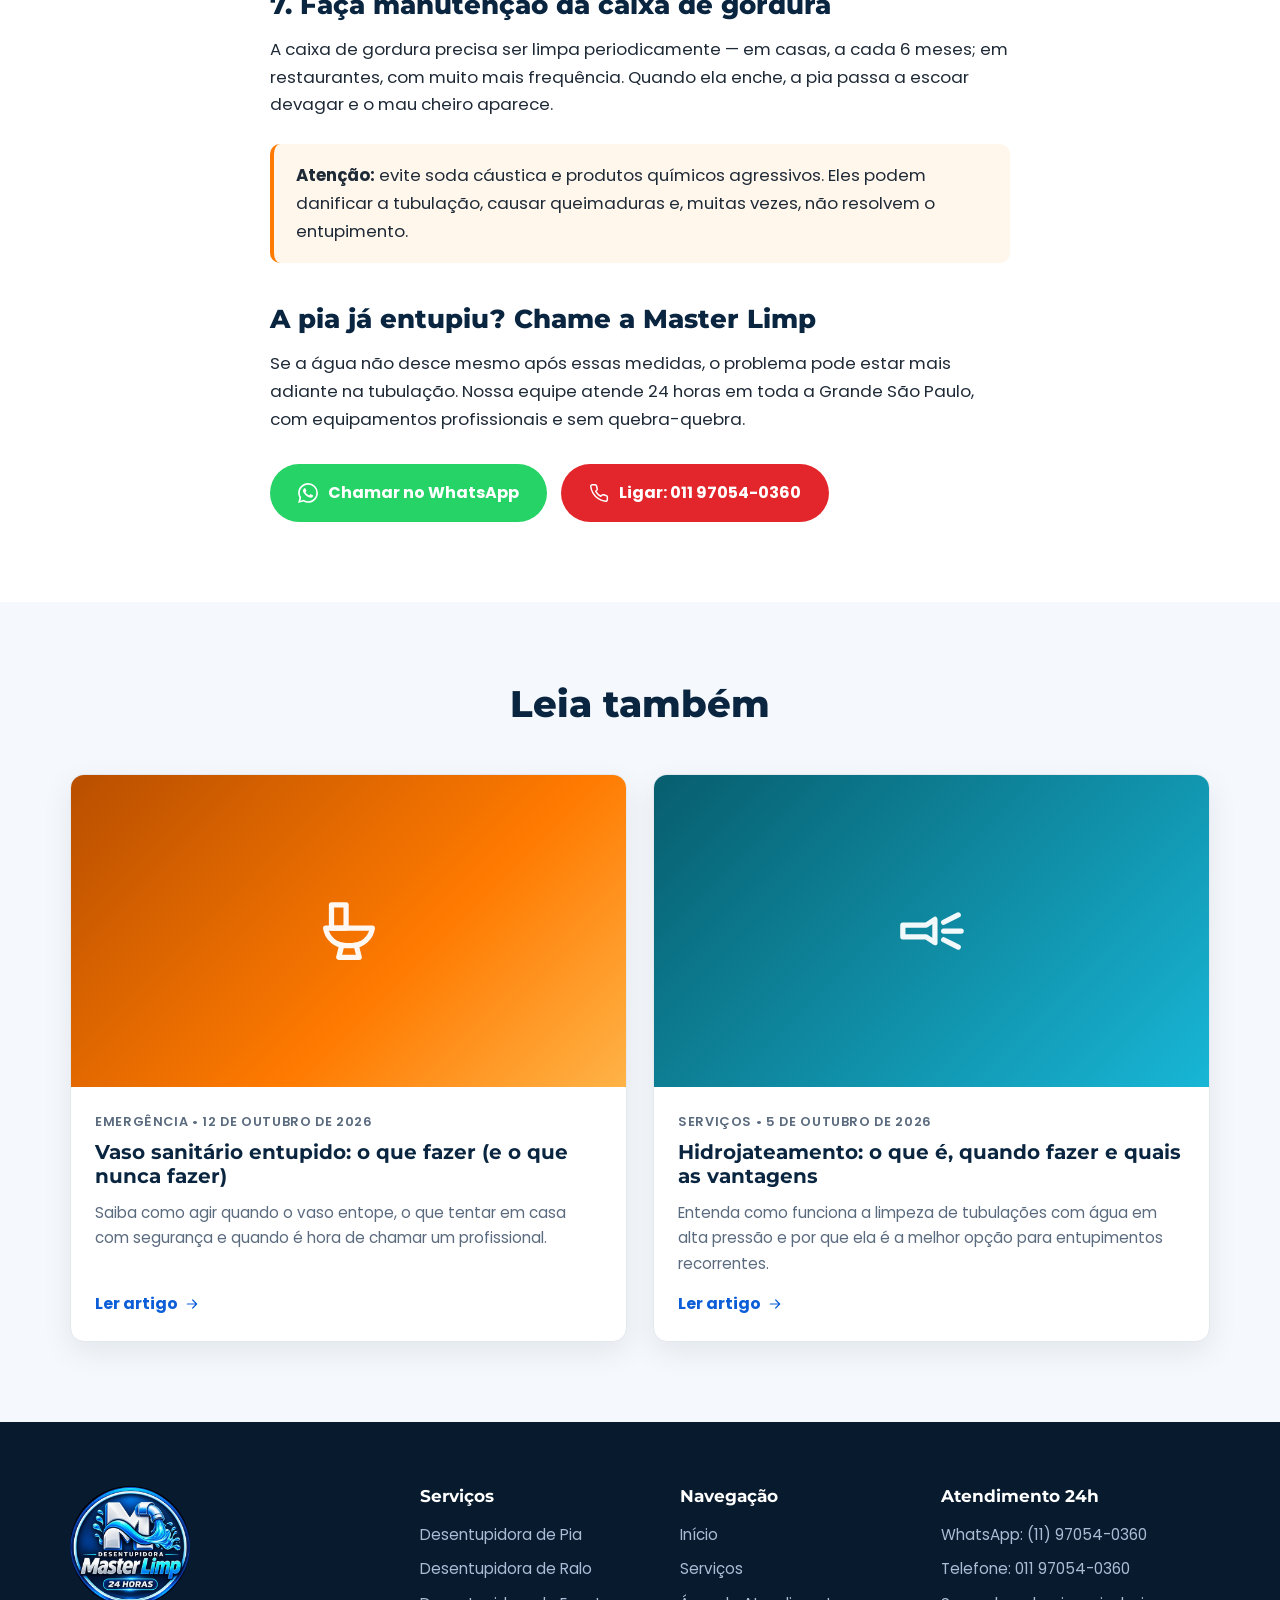
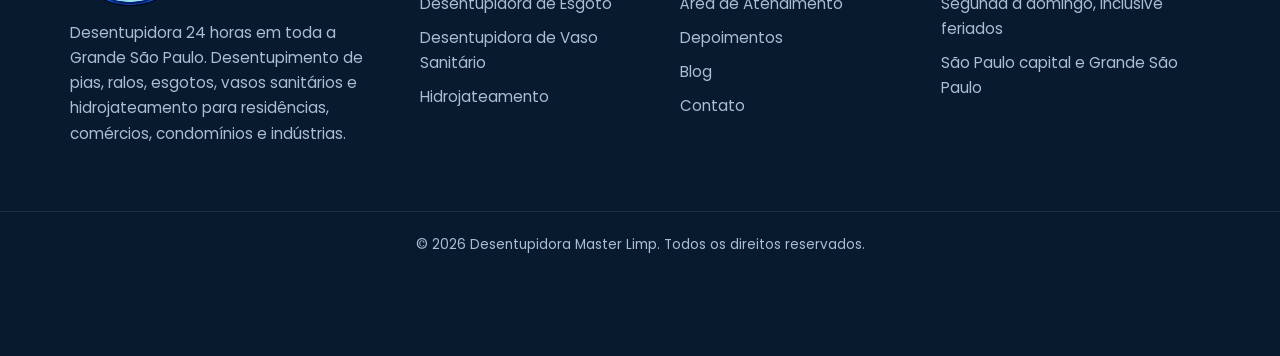
<file: blog/como-evitar-entupimento-na-pia-da-cozinha.html>
<!DOCTYPE html>
<html lang="pt-BR" class="no-js">
<head>
  <meta charset="UTF-8">
  <!-- Google Tag Manager -->
  <script>(function(w,d,s,l,i){w[l]=w[l]||[];w[l].push({'gtm.start':
  new Date().getTime(),event:'gtm.js'});var f=d.getElementsByTagName(s)[0],
  j=d.createElement(s),dl=l!='dataLayer'?'&l='+l:'';j.async=true;j.src=
  'https://www.googletagmanager.com/gtm.js?id='+i+dl;f.parentNode.insertBefore(j,f);
  })(window,document,'script','dataLayer','GTM-KRRHQ2VH');</script>
  <!-- End Google Tag Manager -->
  <!-- Google tag (gtag.js) -->
  <script async src="https://www.googletagmanager.com/gtag/js?id=AW-18390163092"></script>
  <script>
    window.dataLayer = window.dataLayer || [];
    function gtag(){dataLayer.push(arguments);}
    gtag('js', new Date());

    gtag('config', 'AW-18390163092');
  </script>
  <meta name="viewport" content="width=device-width, initial-scale=1">
  <title>Como evitar entupimento na pia da cozinha: 7 dicas práticas | Blog Master Limp</title>
  <meta name="description" content="Gordura, borra de café e restos de comida são os vilões da pia. Veja hábitos simples que evitam dor de cabeça e chamados de emergência.">
  <meta name="theme-color" content="#0a2540">
  <meta property="og:type" content="website">
  <meta property="og:locale" content="pt_BR">
  <meta property="og:site_name" content="Desentupidora Master Limp">
  <meta property="og:title" content="Como evitar entupimento na pia da cozinha: 7 dicas práticas | Blog Master Limp">
  <meta property="og:description" content="Gordura, borra de café e restos de comida são os vilões da pia. Veja hábitos simples que evitam dor de cabeça e chamados de emergência.">
  <link rel="icon" href="/assets/img/favicon.png" type="image/png">
  <link rel="apple-touch-icon" href="/assets/img/favicon.png">
  <link rel="preconnect" href="https://fonts.googleapis.com">
  <link rel="preconnect" href="https://fonts.gstatic.com" crossorigin>
  <link href="https://fonts.googleapis.com/css2?family=Montserrat:wght@700;800&family=Poppins:wght@400;500;600;700&display=swap" rel="stylesheet">
  <link rel="stylesheet" href="/assets/css/style.css">
  <script type="application/ld+json">
  {"@context":"https://schema.org","@type":"BlogPosting","headline":"Como evitar entupimento na pia da cozinha: 7 dicas práticas","datePublished":"2026-10-20","author":{"@type":"Organization","name":"Master Limp"},"publisher":{"@type":"Organization","name":"Master Limp"}}
  </script>
</head>
<body>
<!-- Google Tag Manager (noscript) -->
<noscript><iframe src="https://www.googletagmanager.com/ns.html?id=GTM-KRRHQ2VH"
height="0" width="0" style="display:none;visibility:hidden"></iframe></noscript>
<!-- End Google Tag Manager (noscript) -->
<a class="skip-link" href="#conteudo">Pular para o conteúdo</a>

<div class="topo-info">
  <div class="container">
    <span class="topo-info__24h"><span class="pulso"></span> Atendimento 24 horas • Grande São Paulo</span>
    <span class="topo-info__contato">WhatsApp: <a href="https://wa.me/5511970540360?text=Ol%C3%A1%2C%20Desentupidora%20Master%20Limp%21%20Vim%20pelo%20site%20e%20preciso%20de%20um%20or%C3%A7amento." target="_blank" rel="noopener">(11) 97054-0360</a> &nbsp;|&nbsp; Telefone: <a href="tel:011970540360">011 97054-0360</a></span>
  </div>
</div>

<header class="cabecalho">
  <div class="container">
    <a class="logo" href="/" aria-label="Master Limp — página inicial"><img src="/assets/img/logo.webp" width="72" height="72" alt=""><span class="logo__nome"><small>Desentupidora</small><b>Master <span>Limp</span></b></span></a>
    <button class="menu-toggle" type="button" aria-controls="menu" aria-expanded="false" aria-label="Abrir menu"><svg viewBox="0 0 24 24" fill="none" stroke="currentColor" stroke-width="1.8" stroke-linecap="round" stroke-linejoin="round" aria-hidden="true"><path d="M4 7h16M4 12h16M4 17h16"/></svg></button>
    <nav class="menu" id="menu" aria-label="Menu principal">
      <ul>
        <li><a href="/">Início</a></li>
        <li><a href="/servicos">Serviços</a></li>
        <li><a href="/area-de-atendimento">Área de Atendimento</a></li>
        <li><a href="/depoimentos">Depoimentos</a></li>
        <li><a href="/blog" aria-current="page">Blog</a></li>
        <li><a href="/contato">Contato</a></li>
        <li><a class="menu__cta" href="tel:011970540360">Ligue: 011 97054-0360</a></li>
      </ul>
    </nav>
  </div>
</header>

<main id="conteudo">

<section class="page-hero">
  <div class="container">
    <div class="breadcrumb"><a href="/">Início</a> / <a href="/blog">Blog</a> / Dicas</div>
    <h1>Como evitar entupimento na pia da cozinha: 7 dicas práticas</h1>
    <p><time datetime="2026-10-20">20 de outubro de 2026</time> • Equipe Master Limp</p>
  </div>
</section>

<section class="secao">
  <article class="container artigo">
<p>A pia da cozinha é campeã de entupimentos em residências e comércios. A boa notícia é que a maioria dos casos pode ser evitada com hábitos simples no dia a dia. Confira as dicas da equipe Master Limp.</p>

<h2>1. Nunca descarte óleo ou gordura na pia</h2>
<p>O óleo de cozinha parece líquido quando está quente, mas solidifica ao esfriar dentro dos canos, formando uma crosta que prende outros resíduos. Guarde o óleo usado em uma garrafa PET e leve a um ponto de coleta.</p>

<h2>2. Use uma peneira ou ralinho no escoadouro</h2>
<p>Um ralinho de inox ou silicone custa pouco e impede que restos de arroz, cascas e sementes desçam pela tubulação.</p>

<h2>3. Raspe os pratos antes de lavar</h2>
<p>Jogue os restos de comida no lixo orgânico antes de colocar a louça na pia. Isso reduz muito o volume de resíduos que chega ao sifão.</p>

<h2>4. Cuidado com a borra de café</h2>
<p>A borra de café não se dissolve e se acumula com facilidade, principalmente quando misturada à gordura. Descarte no lixo ou use como adubo.</p>

<h2>5. Faça uma limpeza semanal com água quente</h2>
<p>Uma vez por semana, despeje uma chaleira de água quente (não fervente, se a tubulação for de PVC) com um pouco de detergente. Isso ajuda a dissolver a gordura antes que ela endureça.</p>

<h2>6. Limpe o sifão periodicamente</h2>
<p>O sifão é a peça em formato de “U” embaixo da pia. Com um balde embaixo, desrosqueie, lave e recoloque a peça a cada dois ou três meses.</p>

<h2>7. Faça manutenção da caixa de gordura</h2>
<p>A caixa de gordura precisa ser limpa periodicamente — em casas, a cada 6 meses; em restaurantes, com muito mais frequência. Quando ela enche, a pia passa a escoar devagar e o mau cheiro aparece.</p>

<div class="aviso"><p><strong>Atenção:</strong> evite soda cáustica e produtos químicos agressivos. Eles podem danificar a tubulação, causar queimaduras e, muitas vezes, não resolvem o entupimento.</p></div>

<h2>A pia já entupiu? Chame a Master Limp</h2>
<p>Se a água não desce mesmo após essas medidas, o problema pode estar mais adiante na tubulação. Nossa equipe atende 24 horas em toda a Grande São Paulo, com equipamentos profissionais e sem quebra-quebra.</p>
    <div class="botoes" style="margin-top:30px">
      <a class="btn btn--whats" href="https://wa.me/5511970540360?text=Ol%C3%A1%2C%20Desentupidora%20Master%20Limp%21%20Vim%20pelo%20site%20e%20preciso%20de%20um%20or%C3%A7amento." target="_blank" rel="noopener"><svg viewBox="0 0 24 24" fill="currentColor" aria-hidden="true"><path d="M17.472 14.382c-.297-.149-1.758-.867-2.03-.967-.273-.099-.471-.148-.67.15-.197.297-.767.966-.94 1.164-.173.199-.347.223-.644.075-.297-.15-1.255-.463-2.39-1.475-.883-.788-1.48-1.761-1.653-2.059-.173-.297-.018-.458.13-.606.134-.133.298-.347.446-.52.149-.174.198-.298.298-.497.099-.198.05-.371-.025-.52-.075-.149-.669-1.612-.916-2.207-.242-.579-.487-.5-.669-.51-.173-.008-.371-.01-.57-.01-.198 0-.52.074-.792.372-.272.297-1.04 1.016-1.04 2.479 0 1.462 1.065 2.875 1.213 3.074.149.198 2.096 3.2 5.077 4.487.709.306 1.262.489 1.694.625.712.227 1.36.195 1.871.118.571-.085 1.758-.719 2.006-1.413.248-.694.248-1.289.173-1.413-.074-.124-.272-.198-.57-.347m-5.421 7.403h-.004a9.87 9.87 0 01-5.031-1.378l-.361-.214-3.741.982.998-3.648-.235-.374a9.86 9.86 0 01-1.51-5.26c.001-5.45 4.436-9.884 9.888-9.884 2.64 0 5.122 1.03 6.988 2.898a9.825 9.825 0 012.893 6.994c-.003 5.45-4.437 9.884-9.885 9.884m8.413-18.297A11.815 11.815 0 0012.05 0C5.495 0 .16 5.335.157 11.892c0 2.096.547 4.142 1.588 5.945L.057 24l6.305-1.654a11.882 11.882 0 005.683 1.448h.005c6.554 0 11.89-5.335 11.893-11.893a11.821 11.821 0 00-3.48-8.413z"/></svg> Chamar no WhatsApp</a>
      <a class="btn btn--ligar" href="tel:011970540360"><svg viewBox="0 0 24 24" fill="none" stroke="currentColor" stroke-width="1.8" stroke-linecap="round" stroke-linejoin="round" aria-hidden="true"><path d="M22 16.92v3a2 2 0 0 1-2.18 2 19.79 19.79 0 0 1-8.63-3.07 19.5 19.5 0 0 1-6-6 19.79 19.79 0 0 1-3.07-8.67A2 2 0 0 1 4.11 2h3a2 2 0 0 1 2 1.72c.127.96.361 1.903.7 2.81a2 2 0 0 1-.45 2.11L8.09 9.91a16 16 0 0 0 6 6l1.27-1.27a2 2 0 0 1 2.11-.45c.907.339 1.85.573 2.81.7A2 2 0 0 1 22 16.92z"/></svg> Ligar: 011 97054-0360</a>
    </div>
  </article>
</section>

<section class="secao secao--alt">
  <div class="container">
    <div class="secao__topo"><h2>Leia também</h2></div>
    <div class="grid grid--2">
      <article class="post-card revelar">
        <a class="post-card__capa post-card__capa--laranja" href="/blog/vaso-sanitario-entupido-o-que-fazer" aria-hidden="true" tabindex="-1"><svg viewBox="0 0 24 24" fill="none" stroke="currentColor" stroke-width="1.8" stroke-linecap="round" stroke-linejoin="round" aria-hidden="true"><path d="M6 3h5v8H6z"/><path d="M4 11h16a7 7 0 0 1-7 6h-2a7 7 0 0 1-7-6z"/><path d="M9.5 17l-1 4h7l-1-4"/></svg></a>
        <div class="post-card__corpo">
          <div class="post-meta">Emergência • <time datetime="2026-10-12">12 de outubro de 2026</time></div>
          <h3><a href="/blog/vaso-sanitario-entupido-o-que-fazer">Vaso sanitário entupido: o que fazer (e o que nunca fazer)</a></h3>
          <p>Saiba como agir quando o vaso entope, o que tentar em casa com segurança e quando é hora de chamar um profissional.</p>
          <a class="card__link" href="/blog/vaso-sanitario-entupido-o-que-fazer">Ler artigo <svg width="16" height="16" viewBox="0 0 24 24" fill="none" stroke="currentColor" stroke-width="1.8" stroke-linecap="round" stroke-linejoin="round" aria-hidden="true"><path d="M5 12h14M13 6l6 6-6 6"/></svg></a>
        </div>
      </article>
      <article class="post-card revelar">
        <a class="post-card__capa post-card__capa--agua" href="/blog/hidrojateamento-o-que-e-e-quando-fazer" aria-hidden="true" tabindex="-1"><svg viewBox="0 0 24 24" fill="none" stroke="currentColor" stroke-width="1.8" stroke-linecap="round" stroke-linejoin="round" aria-hidden="true"><path d="M2 10h8l3-2v8l-3-2H2z"/><path d="M16 9l5-2.5M16 12h6M16 15l5 2.5"/></svg></a>
        <div class="post-card__corpo">
          <div class="post-meta">Serviços • <time datetime="2026-10-05">5 de outubro de 2026</time></div>
          <h3><a href="/blog/hidrojateamento-o-que-e-e-quando-fazer">Hidrojateamento: o que é, quando fazer e quais as vantagens</a></h3>
          <p>Entenda como funciona a limpeza de tubulações com água em alta pressão e por que ela é a melhor opção para entupimentos recorrentes.</p>
          <a class="card__link" href="/blog/hidrojateamento-o-que-e-e-quando-fazer">Ler artigo <svg width="16" height="16" viewBox="0 0 24 24" fill="none" stroke="currentColor" stroke-width="1.8" stroke-linecap="round" stroke-linejoin="round" aria-hidden="true"><path d="M5 12h14M13 6l6 6-6 6"/></svg></a>
        </div>
      </article>
    </div>
  </div>
</section>
</main>

<footer class="rodape">
  <div class="container">
    <div class="grid">
      <div>
        <a class="logo logo--rodape" href="/"><img src="/assets/img/logo.webp" width="120" height="120" alt="Desentupidora Master Limp 24 horas" loading="lazy"></a>
        <p>Desentupidora 24 horas em toda a Grande São Paulo. Desentupimento de pias, ralos, esgotos, vasos sanitários e hidrojateamento para residências, comércios, condomínios e indústrias.</p>
      </div>
      <div>
        <h4>Serviços</h4>
        <ul>
          <li><a href="/servicos#pia">Desentupidora de Pia</a></li>
          <li><a href="/servicos#ralo">Desentupidora de Ralo</a></li>
          <li><a href="/servicos#esgoto">Desentupidora de Esgoto</a></li>
          <li><a href="/servicos#vaso">Desentupidora de Vaso Sanitário</a></li>
          <li><a href="/servicos#hidrojateamento">Hidrojateamento</a></li>
        </ul>
      </div>
      <div>
        <h4>Navegação</h4>
        <ul>
          <li><a href="/">Início</a></li>
          <li><a href="/servicos">Serviços</a></li>
          <li><a href="/area-de-atendimento">Área de Atendimento</a></li>
          <li><a href="/depoimentos">Depoimentos</a></li>
          <li><a href="/blog">Blog</a></li>
          <li><a href="/contato">Contato</a></li>
        </ul>
      </div>
      <div>
        <h4>Atendimento 24h</h4>
        <ul>
          <li>WhatsApp: <a href="https://wa.me/5511970540360?text=Ol%C3%A1%2C%20Desentupidora%20Master%20Limp%21%20Vim%20pelo%20site%20e%20preciso%20de%20um%20or%C3%A7amento." target="_blank" rel="noopener">(11) 97054-0360</a></li>
          <li>Telefone: <a href="tel:011970540360">011 97054-0360</a></li>
          <li>Segunda a domingo, inclusive feriados</li>
          <li>São Paulo capital e Grande São Paulo</li>
        </ul>
      </div>
    </div>
  </div>
  <div class="rodape__base">
    <div class="container">© <span data-ano>2026</span> Desentupidora Master Limp. Todos os direitos reservados.</div>
  </div>
</footer>

<a class="flutuante flutuante--ligar" href="tel:011970540360" aria-label="Ligar para a Master Limp: 011 97054-0360">
  <svg viewBox="0 0 24 24" fill="none" stroke="currentColor" stroke-width="1.8" stroke-linecap="round" stroke-linejoin="round" aria-hidden="true"><path d="M22 16.92v3a2 2 0 0 1-2.18 2 19.79 19.79 0 0 1-8.63-3.07 19.5 19.5 0 0 1-6-6 19.79 19.79 0 0 1-3.07-8.67A2 2 0 0 1 4.11 2h3a2 2 0 0 1 2 1.72c.127.96.361 1.903.7 2.81a2 2 0 0 1-.45 2.11L8.09 9.91a16 16 0 0 0 6 6l1.27-1.27a2 2 0 0 1 2.11-.45c.907.339 1.85.573 2.81.7A2 2 0 0 1 22 16.92z"/></svg>
  <span class="flutuante__rotulo">Ligue: 011 97054-0360</span>
</a>
<a class="flutuante flutuante--whats" href="https://wa.me/5511970540360?text=Ol%C3%A1%2C%20Desentupidora%20Master%20Limp%21%20Vim%20pelo%20site%20e%20preciso%20de%20um%20or%C3%A7amento." target="_blank" rel="noopener" aria-label="Fale conosco pelo WhatsApp">
  <svg viewBox="0 0 24 24" fill="currentColor" aria-hidden="true"><path d="M17.472 14.382c-.297-.149-1.758-.867-2.03-.967-.273-.099-.471-.148-.67.15-.197.297-.767.966-.94 1.164-.173.199-.347.223-.644.075-.297-.15-1.255-.463-2.39-1.475-.883-.788-1.48-1.761-1.653-2.059-.173-.297-.018-.458.13-.606.134-.133.298-.347.446-.52.149-.174.198-.298.298-.497.099-.198.05-.371-.025-.52-.075-.149-.669-1.612-.916-2.207-.242-.579-.487-.5-.669-.51-.173-.008-.371-.01-.57-.01-.198 0-.52.074-.792.372-.272.297-1.04 1.016-1.04 2.479 0 1.462 1.065 2.875 1.213 3.074.149.198 2.096 3.2 5.077 4.487.709.306 1.262.489 1.694.625.712.227 1.36.195 1.871.118.571-.085 1.758-.719 2.006-1.413.248-.694.248-1.289.173-1.413-.074-.124-.272-.198-.57-.347m-5.421 7.403h-.004a9.87 9.87 0 01-5.031-1.378l-.361-.214-3.741.982.998-3.648-.235-.374a9.86 9.86 0 01-1.51-5.26c.001-5.45 4.436-9.884 9.888-9.884 2.64 0 5.122 1.03 6.988 2.898a9.825 9.825 0 012.893 6.994c-.003 5.45-4.437 9.884-9.885 9.884m8.413-18.297A11.815 11.815 0 0012.05 0C5.495 0 .16 5.335.157 11.892c0 2.096.547 4.142 1.588 5.945L.057 24l6.305-1.654a11.882 11.882 0 005.683 1.448h.005c6.554 0 11.89-5.335 11.893-11.893a11.821 11.821 0 00-3.48-8.413z"/></svg>
  <span class="flutuante__rotulo">Fale no WhatsApp</span>
</a>

<script src="/assets/js/main.js"></script>
</body>
</html>
</file>
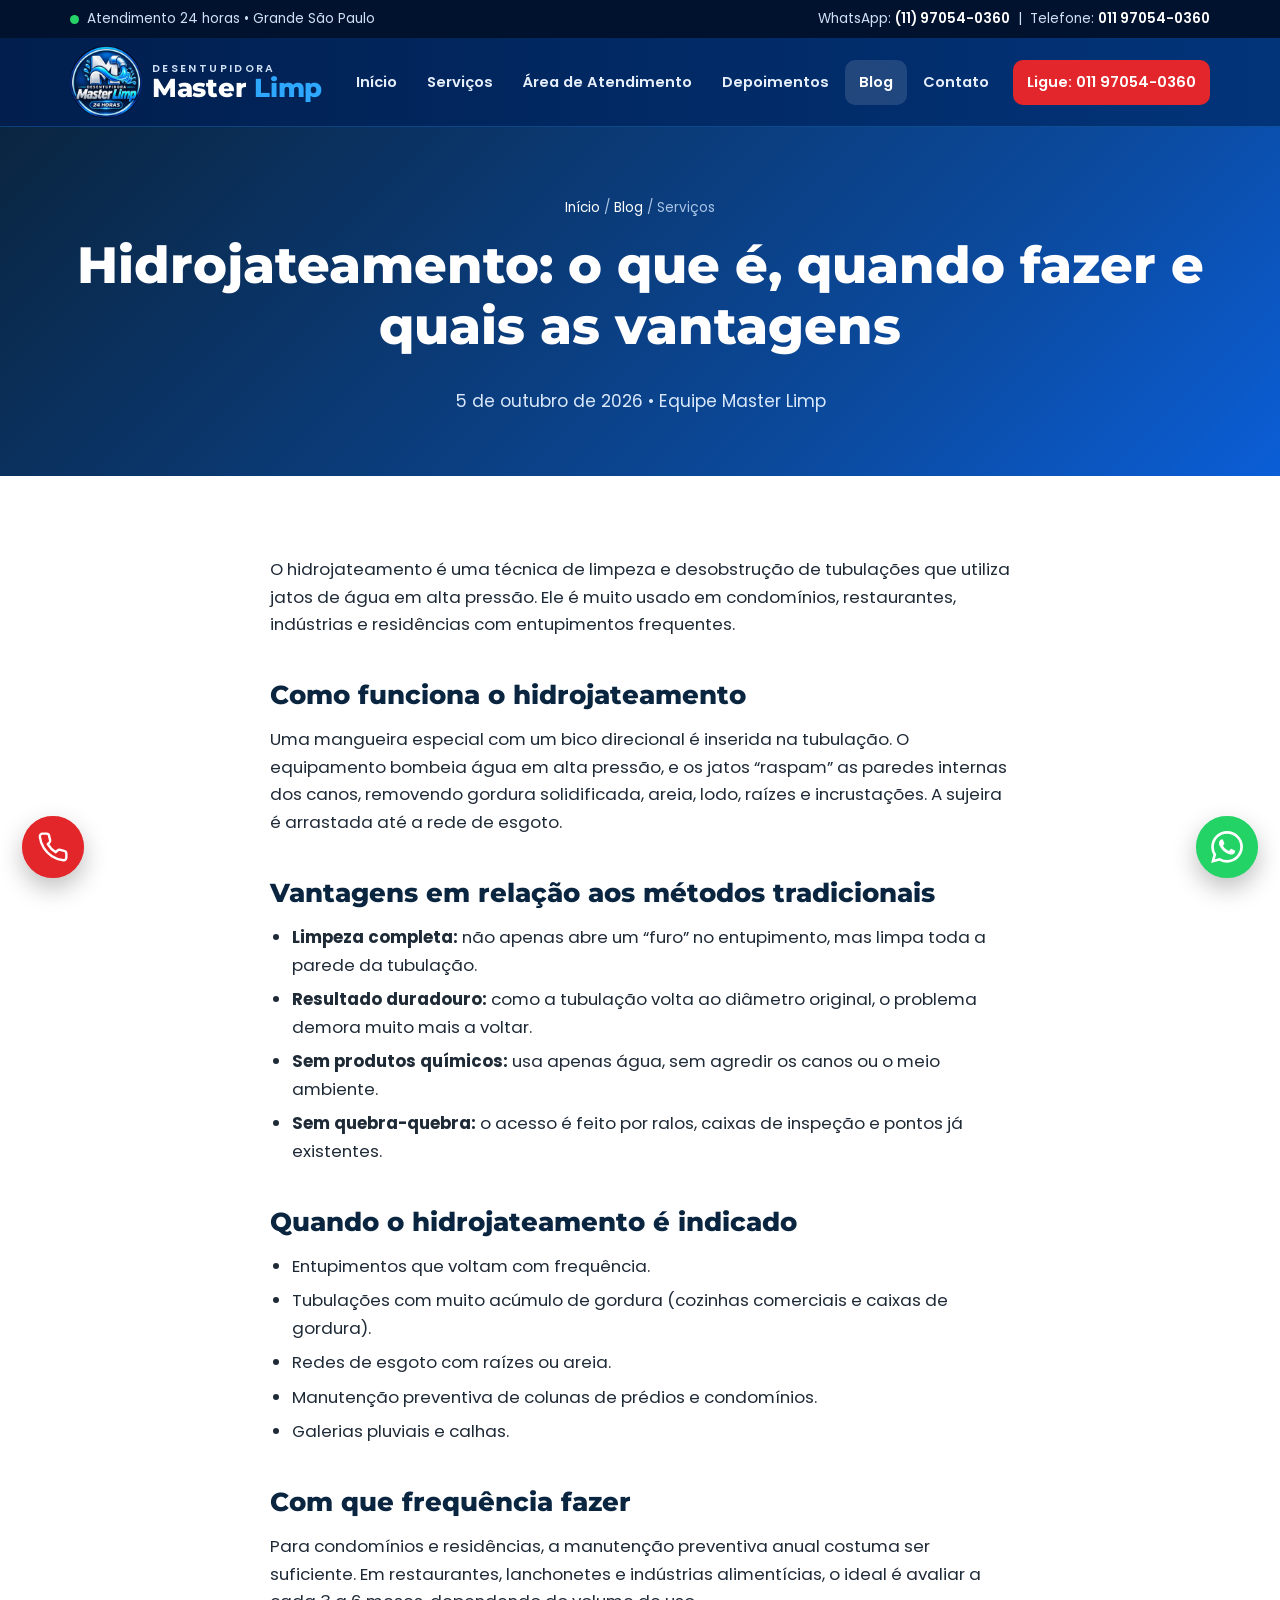
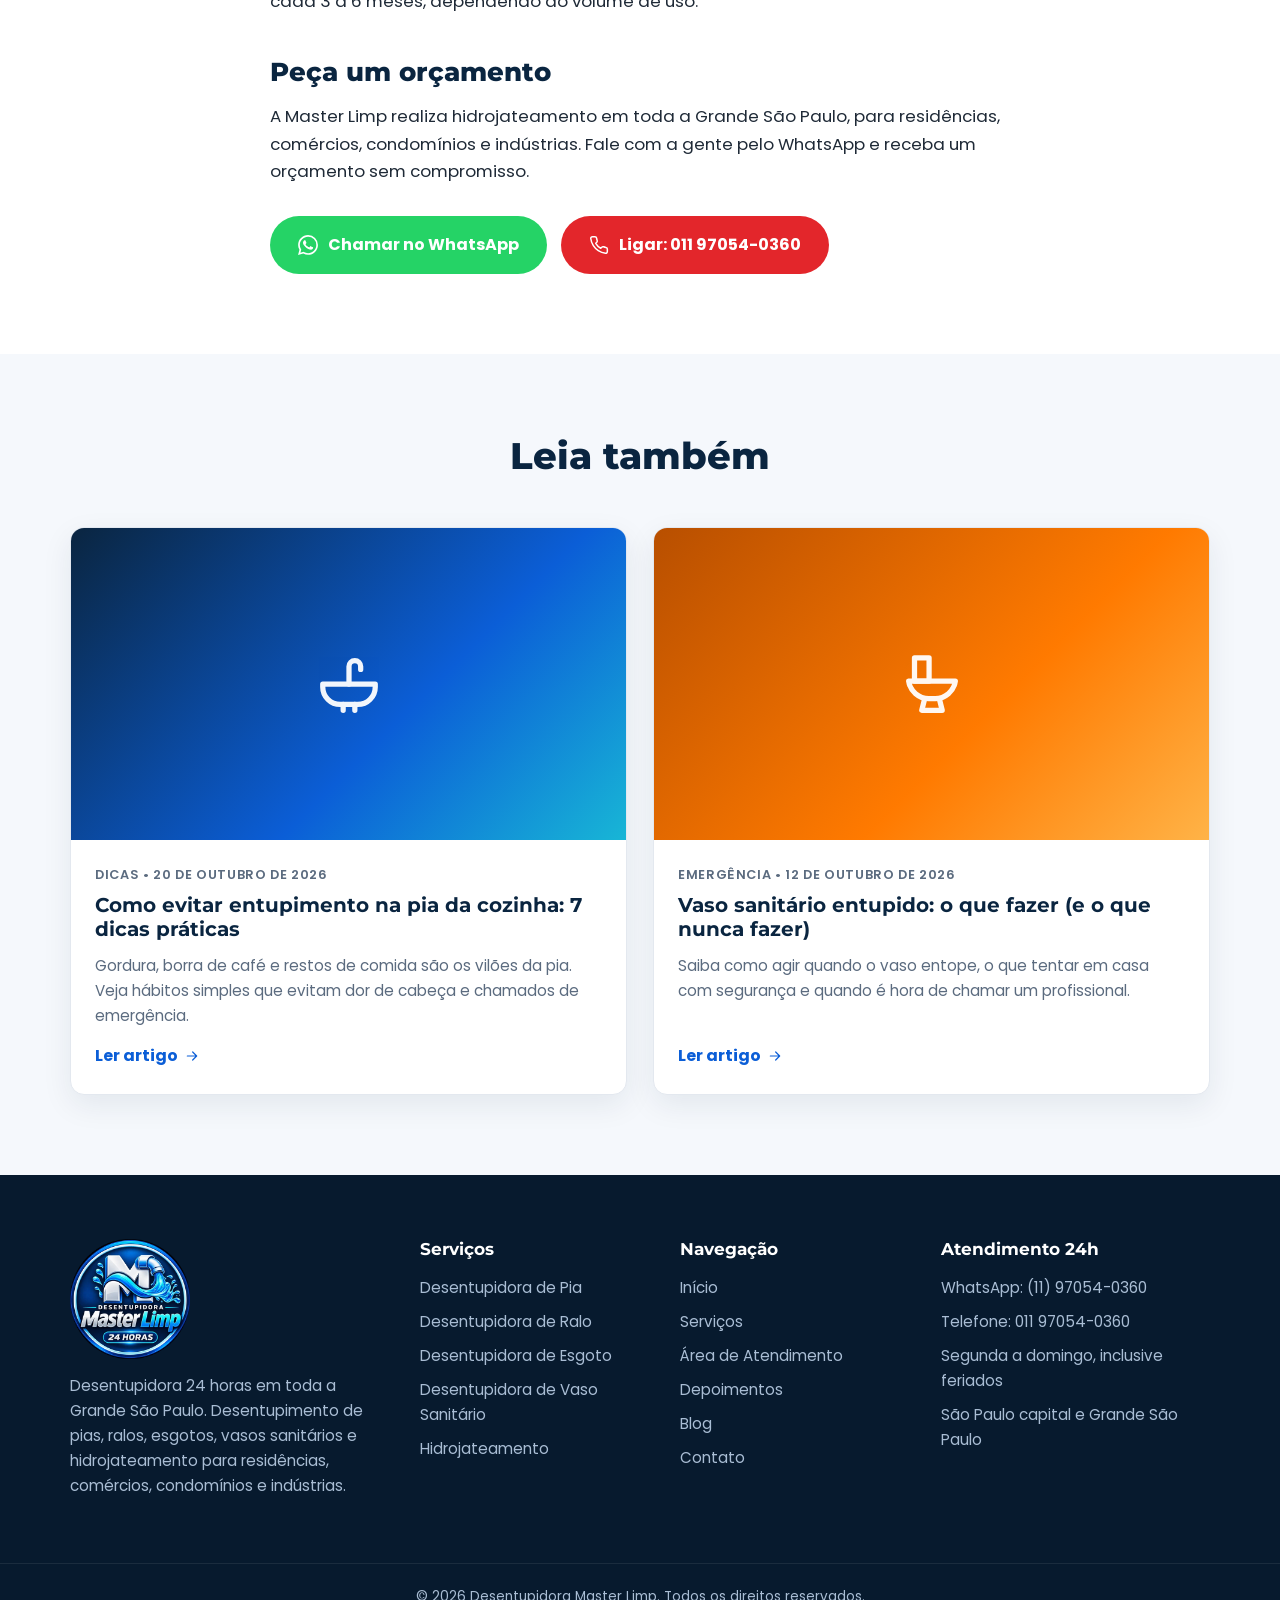
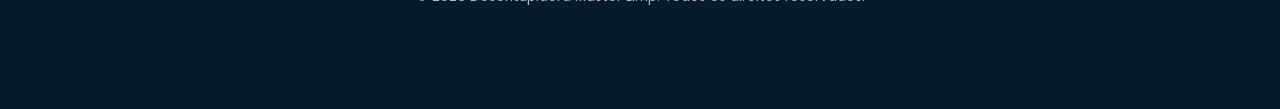
<file: blog/hidrojateamento-o-que-e-e-quando-fazer.html>
<!DOCTYPE html>
<html lang="pt-BR" class="no-js">
<head>
  <meta charset="UTF-8">
  <!-- Google Tag Manager -->
  <script>(function(w,d,s,l,i){w[l]=w[l]||[];w[l].push({'gtm.start':
  new Date().getTime(),event:'gtm.js'});var f=d.getElementsByTagName(s)[0],
  j=d.createElement(s),dl=l!='dataLayer'?'&l='+l:'';j.async=true;j.src=
  'https://www.googletagmanager.com/gtm.js?id='+i+dl;f.parentNode.insertBefore(j,f);
  })(window,document,'script','dataLayer','GTM-KRRHQ2VH');</script>
  <!-- End Google Tag Manager -->
  <!-- Google tag (gtag.js) -->
  <script async src="https://www.googletagmanager.com/gtag/js?id=AW-18390163092"></script>
  <script>
    window.dataLayer = window.dataLayer || [];
    function gtag(){dataLayer.push(arguments);}
    gtag('js', new Date());

    gtag('config', 'AW-18390163092');
  </script>
  <meta name="viewport" content="width=device-width, initial-scale=1">
  <title>Hidrojateamento: o que é, quando fazer e quais as vantagens | Blog Master Limp</title>
  <meta name="description" content="Entenda como funciona a limpeza de tubulações com água em alta pressão e por que ela é a melhor opção para entupimentos recorrentes.">
  <meta name="theme-color" content="#0a2540">
  <meta property="og:type" content="website">
  <meta property="og:locale" content="pt_BR">
  <meta property="og:site_name" content="Desentupidora Master Limp">
  <meta property="og:title" content="Hidrojateamento: o que é, quando fazer e quais as vantagens | Blog Master Limp">
  <meta property="og:description" content="Entenda como funciona a limpeza de tubulações com água em alta pressão e por que ela é a melhor opção para entupimentos recorrentes.">
  <link rel="icon" href="/assets/img/favicon.png" type="image/png">
  <link rel="apple-touch-icon" href="/assets/img/favicon.png">
  <link rel="preconnect" href="https://fonts.googleapis.com">
  <link rel="preconnect" href="https://fonts.gstatic.com" crossorigin>
  <link href="https://fonts.googleapis.com/css2?family=Montserrat:wght@700;800&family=Poppins:wght@400;500;600;700&display=swap" rel="stylesheet">
  <link rel="stylesheet" href="/assets/css/style.css">
  <script type="application/ld+json">
  {"@context":"https://schema.org","@type":"BlogPosting","headline":"Hidrojateamento: o que é, quando fazer e quais as vantagens","datePublished":"2026-10-05","author":{"@type":"Organization","name":"Master Limp"},"publisher":{"@type":"Organization","name":"Master Limp"}}
  </script>
</head>
<body>
<!-- Google Tag Manager (noscript) -->
<noscript><iframe src="https://www.googletagmanager.com/ns.html?id=GTM-KRRHQ2VH"
height="0" width="0" style="display:none;visibility:hidden"></iframe></noscript>
<!-- End Google Tag Manager (noscript) -->
<a class="skip-link" href="#conteudo">Pular para o conteúdo</a>

<div class="topo-info">
  <div class="container">
    <span class="topo-info__24h"><span class="pulso"></span> Atendimento 24 horas • Grande São Paulo</span>
    <span class="topo-info__contato">WhatsApp: <a href="https://wa.me/5511970540360?text=Ol%C3%A1%2C%20Desentupidora%20Master%20Limp%21%20Vim%20pelo%20site%20e%20preciso%20de%20um%20or%C3%A7amento." target="_blank" rel="noopener">(11) 97054-0360</a> &nbsp;|&nbsp; Telefone: <a href="tel:011970540360">011 97054-0360</a></span>
  </div>
</div>

<header class="cabecalho">
  <div class="container">
    <a class="logo" href="/" aria-label="Master Limp — página inicial"><img src="/assets/img/logo.webp" width="72" height="72" alt=""><span class="logo__nome"><small>Desentupidora</small><b>Master <span>Limp</span></b></span></a>
    <button class="menu-toggle" type="button" aria-controls="menu" aria-expanded="false" aria-label="Abrir menu"><svg viewBox="0 0 24 24" fill="none" stroke="currentColor" stroke-width="1.8" stroke-linecap="round" stroke-linejoin="round" aria-hidden="true"><path d="M4 7h16M4 12h16M4 17h16"/></svg></button>
    <nav class="menu" id="menu" aria-label="Menu principal">
      <ul>
        <li><a href="/">Início</a></li>
        <li><a href="/servicos">Serviços</a></li>
        <li><a href="/area-de-atendimento">Área de Atendimento</a></li>
        <li><a href="/depoimentos">Depoimentos</a></li>
        <li><a href="/blog" aria-current="page">Blog</a></li>
        <li><a href="/contato">Contato</a></li>
        <li><a class="menu__cta" href="tel:011970540360">Ligue: 011 97054-0360</a></li>
      </ul>
    </nav>
  </div>
</header>

<main id="conteudo">

<section class="page-hero">
  <div class="container">
    <div class="breadcrumb"><a href="/">Início</a> / <a href="/blog">Blog</a> / Serviços</div>
    <h1>Hidrojateamento: o que é, quando fazer e quais as vantagens</h1>
    <p><time datetime="2026-10-05">5 de outubro de 2026</time> • Equipe Master Limp</p>
  </div>
</section>

<section class="secao">
  <article class="container artigo">
<p>O hidrojateamento é uma técnica de limpeza e desobstrução de tubulações que utiliza jatos de água em alta pressão. Ele é muito usado em condomínios, restaurantes, indústrias e residências com entupimentos frequentes.</p>

<h2>Como funciona o hidrojateamento</h2>
<p>Uma mangueira especial com um bico direcional é inserida na tubulação. O equipamento bombeia água em alta pressão, e os jatos “raspam” as paredes internas dos canos, removendo gordura solidificada, areia, lodo, raízes e incrustações. A sujeira é arrastada até a rede de esgoto.</p>

<h2>Vantagens em relação aos métodos tradicionais</h2>
<ul>
  <li><strong>Limpeza completa:</strong> não apenas abre um “furo” no entupimento, mas limpa toda a parede da tubulação.</li>
  <li><strong>Resultado duradouro:</strong> como a tubulação volta ao diâmetro original, o problema demora muito mais a voltar.</li>
  <li><strong>Sem produtos químicos:</strong> usa apenas água, sem agredir os canos ou o meio ambiente.</li>
  <li><strong>Sem quebra-quebra:</strong> o acesso é feito por ralos, caixas de inspeção e pontos já existentes.</li>
</ul>

<h2>Quando o hidrojateamento é indicado</h2>
<ul>
  <li>Entupimentos que voltam com frequência.</li>
  <li>Tubulações com muito acúmulo de gordura (cozinhas comerciais e caixas de gordura).</li>
  <li>Redes de esgoto com raízes ou areia.</li>
  <li>Manutenção preventiva de colunas de prédios e condomínios.</li>
  <li>Galerias pluviais e calhas.</li>
</ul>

<h2>Com que frequência fazer</h2>
<p>Para condomínios e residências, a manutenção preventiva anual costuma ser suficiente. Em restaurantes, lanchonetes e indústrias alimentícias, o ideal é avaliar a cada 3 a 6 meses, dependendo do volume de uso.</p>

<h2>Peça um orçamento</h2>
<p>A Master Limp realiza hidrojateamento em toda a Grande São Paulo, para residências, comércios, condomínios e indústrias. Fale com a gente pelo WhatsApp e receba um orçamento sem compromisso.</p>
    <div class="botoes" style="margin-top:30px">
      <a class="btn btn--whats" href="https://wa.me/5511970540360?text=Ol%C3%A1%2C%20Desentupidora%20Master%20Limp%21%20Vim%20pelo%20site%20e%20preciso%20de%20um%20or%C3%A7amento." target="_blank" rel="noopener"><svg viewBox="0 0 24 24" fill="currentColor" aria-hidden="true"><path d="M17.472 14.382c-.297-.149-1.758-.867-2.03-.967-.273-.099-.471-.148-.67.15-.197.297-.767.966-.94 1.164-.173.199-.347.223-.644.075-.297-.15-1.255-.463-2.39-1.475-.883-.788-1.48-1.761-1.653-2.059-.173-.297-.018-.458.13-.606.134-.133.298-.347.446-.52.149-.174.198-.298.298-.497.099-.198.05-.371-.025-.52-.075-.149-.669-1.612-.916-2.207-.242-.579-.487-.5-.669-.51-.173-.008-.371-.01-.57-.01-.198 0-.52.074-.792.372-.272.297-1.04 1.016-1.04 2.479 0 1.462 1.065 2.875 1.213 3.074.149.198 2.096 3.2 5.077 4.487.709.306 1.262.489 1.694.625.712.227 1.36.195 1.871.118.571-.085 1.758-.719 2.006-1.413.248-.694.248-1.289.173-1.413-.074-.124-.272-.198-.57-.347m-5.421 7.403h-.004a9.87 9.87 0 01-5.031-1.378l-.361-.214-3.741.982.998-3.648-.235-.374a9.86 9.86 0 01-1.51-5.26c.001-5.45 4.436-9.884 9.888-9.884 2.64 0 5.122 1.03 6.988 2.898a9.825 9.825 0 012.893 6.994c-.003 5.45-4.437 9.884-9.885 9.884m8.413-18.297A11.815 11.815 0 0012.05 0C5.495 0 .16 5.335.157 11.892c0 2.096.547 4.142 1.588 5.945L.057 24l6.305-1.654a11.882 11.882 0 005.683 1.448h.005c6.554 0 11.89-5.335 11.893-11.893a11.821 11.821 0 00-3.48-8.413z"/></svg> Chamar no WhatsApp</a>
      <a class="btn btn--ligar" href="tel:011970540360"><svg viewBox="0 0 24 24" fill="none" stroke="currentColor" stroke-width="1.8" stroke-linecap="round" stroke-linejoin="round" aria-hidden="true"><path d="M22 16.92v3a2 2 0 0 1-2.18 2 19.79 19.79 0 0 1-8.63-3.07 19.5 19.5 0 0 1-6-6 19.79 19.79 0 0 1-3.07-8.67A2 2 0 0 1 4.11 2h3a2 2 0 0 1 2 1.72c.127.96.361 1.903.7 2.81a2 2 0 0 1-.45 2.11L8.09 9.91a16 16 0 0 0 6 6l1.27-1.27a2 2 0 0 1 2.11-.45c.907.339 1.85.573 2.81.7A2 2 0 0 1 22 16.92z"/></svg> Ligar: 011 97054-0360</a>
    </div>
  </article>
</section>

<section class="secao secao--alt">
  <div class="container">
    <div class="secao__topo"><h2>Leia também</h2></div>
    <div class="grid grid--2">
      <article class="post-card revelar">
        <a class="post-card__capa " href="/blog/como-evitar-entupimento-na-pia-da-cozinha" aria-hidden="true" tabindex="-1"><svg viewBox="0 0 24 24" fill="none" stroke="currentColor" stroke-width="1.8" stroke-linecap="round" stroke-linejoin="round" aria-hidden="true"><path d="M3 12h18v1a6 6 0 0 1-6 6H9a6 6 0 0 1-6-6v-1z"/><path d="M12 12V6a2 2 0 0 1 4 0v1"/><path d="M10 19v2M14 19v2"/></svg></a>
        <div class="post-card__corpo">
          <div class="post-meta">Dicas • <time datetime="2026-10-20">20 de outubro de 2026</time></div>
          <h3><a href="/blog/como-evitar-entupimento-na-pia-da-cozinha">Como evitar entupimento na pia da cozinha: 7 dicas práticas</a></h3>
          <p>Gordura, borra de café e restos de comida são os vilões da pia. Veja hábitos simples que evitam dor de cabeça e chamados de emergência.</p>
          <a class="card__link" href="/blog/como-evitar-entupimento-na-pia-da-cozinha">Ler artigo <svg width="16" height="16" viewBox="0 0 24 24" fill="none" stroke="currentColor" stroke-width="1.8" stroke-linecap="round" stroke-linejoin="round" aria-hidden="true"><path d="M5 12h14M13 6l6 6-6 6"/></svg></a>
        </div>
      </article>
      <article class="post-card revelar">
        <a class="post-card__capa post-card__capa--laranja" href="/blog/vaso-sanitario-entupido-o-que-fazer" aria-hidden="true" tabindex="-1"><svg viewBox="0 0 24 24" fill="none" stroke="currentColor" stroke-width="1.8" stroke-linecap="round" stroke-linejoin="round" aria-hidden="true"><path d="M6 3h5v8H6z"/><path d="M4 11h16a7 7 0 0 1-7 6h-2a7 7 0 0 1-7-6z"/><path d="M9.5 17l-1 4h7l-1-4"/></svg></a>
        <div class="post-card__corpo">
          <div class="post-meta">Emergência • <time datetime="2026-10-12">12 de outubro de 2026</time></div>
          <h3><a href="/blog/vaso-sanitario-entupido-o-que-fazer">Vaso sanitário entupido: o que fazer (e o que nunca fazer)</a></h3>
          <p>Saiba como agir quando o vaso entope, o que tentar em casa com segurança e quando é hora de chamar um profissional.</p>
          <a class="card__link" href="/blog/vaso-sanitario-entupido-o-que-fazer">Ler artigo <svg width="16" height="16" viewBox="0 0 24 24" fill="none" stroke="currentColor" stroke-width="1.8" stroke-linecap="round" stroke-linejoin="round" aria-hidden="true"><path d="M5 12h14M13 6l6 6-6 6"/></svg></a>
        </div>
      </article>
    </div>
  </div>
</section>
</main>

<footer class="rodape">
  <div class="container">
    <div class="grid">
      <div>
        <a class="logo logo--rodape" href="/"><img src="/assets/img/logo.webp" width="120" height="120" alt="Desentupidora Master Limp 24 horas" loading="lazy"></a>
        <p>Desentupidora 24 horas em toda a Grande São Paulo. Desentupimento de pias, ralos, esgotos, vasos sanitários e hidrojateamento para residências, comércios, condomínios e indústrias.</p>
      </div>
      <div>
        <h4>Serviços</h4>
        <ul>
          <li><a href="/servicos#pia">Desentupidora de Pia</a></li>
          <li><a href="/servicos#ralo">Desentupidora de Ralo</a></li>
          <li><a href="/servicos#esgoto">Desentupidora de Esgoto</a></li>
          <li><a href="/servicos#vaso">Desentupidora de Vaso Sanitário</a></li>
          <li><a href="/servicos#hidrojateamento">Hidrojateamento</a></li>
        </ul>
      </div>
      <div>
        <h4>Navegação</h4>
        <ul>
          <li><a href="/">Início</a></li>
          <li><a href="/servicos">Serviços</a></li>
          <li><a href="/area-de-atendimento">Área de Atendimento</a></li>
          <li><a href="/depoimentos">Depoimentos</a></li>
          <li><a href="/blog">Blog</a></li>
          <li><a href="/contato">Contato</a></li>
        </ul>
      </div>
      <div>
        <h4>Atendimento 24h</h4>
        <ul>
          <li>WhatsApp: <a href="https://wa.me/5511970540360?text=Ol%C3%A1%2C%20Desentupidora%20Master%20Limp%21%20Vim%20pelo%20site%20e%20preciso%20de%20um%20or%C3%A7amento." target="_blank" rel="noopener">(11) 97054-0360</a></li>
          <li>Telefone: <a href="tel:011970540360">011 97054-0360</a></li>
          <li>Segunda a domingo, inclusive feriados</li>
          <li>São Paulo capital e Grande São Paulo</li>
        </ul>
      </div>
    </div>
  </div>
  <div class="rodape__base">
    <div class="container">© <span data-ano>2026</span> Desentupidora Master Limp. Todos os direitos reservados.</div>
  </div>
</footer>

<a class="flutuante flutuante--ligar" href="tel:011970540360" aria-label="Ligar para a Master Limp: 011 97054-0360">
  <svg viewBox="0 0 24 24" fill="none" stroke="currentColor" stroke-width="1.8" stroke-linecap="round" stroke-linejoin="round" aria-hidden="true"><path d="M22 16.92v3a2 2 0 0 1-2.18 2 19.79 19.79 0 0 1-8.63-3.07 19.5 19.5 0 0 1-6-6 19.79 19.79 0 0 1-3.07-8.67A2 2 0 0 1 4.11 2h3a2 2 0 0 1 2 1.72c.127.96.361 1.903.7 2.81a2 2 0 0 1-.45 2.11L8.09 9.91a16 16 0 0 0 6 6l1.27-1.27a2 2 0 0 1 2.11-.45c.907.339 1.85.573 2.81.7A2 2 0 0 1 22 16.92z"/></svg>
  <span class="flutuante__rotulo">Ligue: 011 97054-0360</span>
</a>
<a class="flutuante flutuante--whats" href="https://wa.me/5511970540360?text=Ol%C3%A1%2C%20Desentupidora%20Master%20Limp%21%20Vim%20pelo%20site%20e%20preciso%20de%20um%20or%C3%A7amento." target="_blank" rel="noopener" aria-label="Fale conosco pelo WhatsApp">
  <svg viewBox="0 0 24 24" fill="currentColor" aria-hidden="true"><path d="M17.472 14.382c-.297-.149-1.758-.867-2.03-.967-.273-.099-.471-.148-.67.15-.197.297-.767.966-.94 1.164-.173.199-.347.223-.644.075-.297-.15-1.255-.463-2.39-1.475-.883-.788-1.48-1.761-1.653-2.059-.173-.297-.018-.458.13-.606.134-.133.298-.347.446-.52.149-.174.198-.298.298-.497.099-.198.05-.371-.025-.52-.075-.149-.669-1.612-.916-2.207-.242-.579-.487-.5-.669-.51-.173-.008-.371-.01-.57-.01-.198 0-.52.074-.792.372-.272.297-1.04 1.016-1.04 2.479 0 1.462 1.065 2.875 1.213 3.074.149.198 2.096 3.2 5.077 4.487.709.306 1.262.489 1.694.625.712.227 1.36.195 1.871.118.571-.085 1.758-.719 2.006-1.413.248-.694.248-1.289.173-1.413-.074-.124-.272-.198-.57-.347m-5.421 7.403h-.004a9.87 9.87 0 01-5.031-1.378l-.361-.214-3.741.982.998-3.648-.235-.374a9.86 9.86 0 01-1.51-5.26c.001-5.45 4.436-9.884 9.888-9.884 2.64 0 5.122 1.03 6.988 2.898a9.825 9.825 0 012.893 6.994c-.003 5.45-4.437 9.884-9.885 9.884m8.413-18.297A11.815 11.815 0 0012.05 0C5.495 0 .16 5.335.157 11.892c0 2.096.547 4.142 1.588 5.945L.057 24l6.305-1.654a11.882 11.882 0 005.683 1.448h.005c6.554 0 11.89-5.335 11.893-11.893a11.821 11.821 0 00-3.48-8.413z"/></svg>
  <span class="flutuante__rotulo">Fale no WhatsApp</span>
</a>

<script src="/assets/js/main.js"></script>
</body>
</html>
</file>
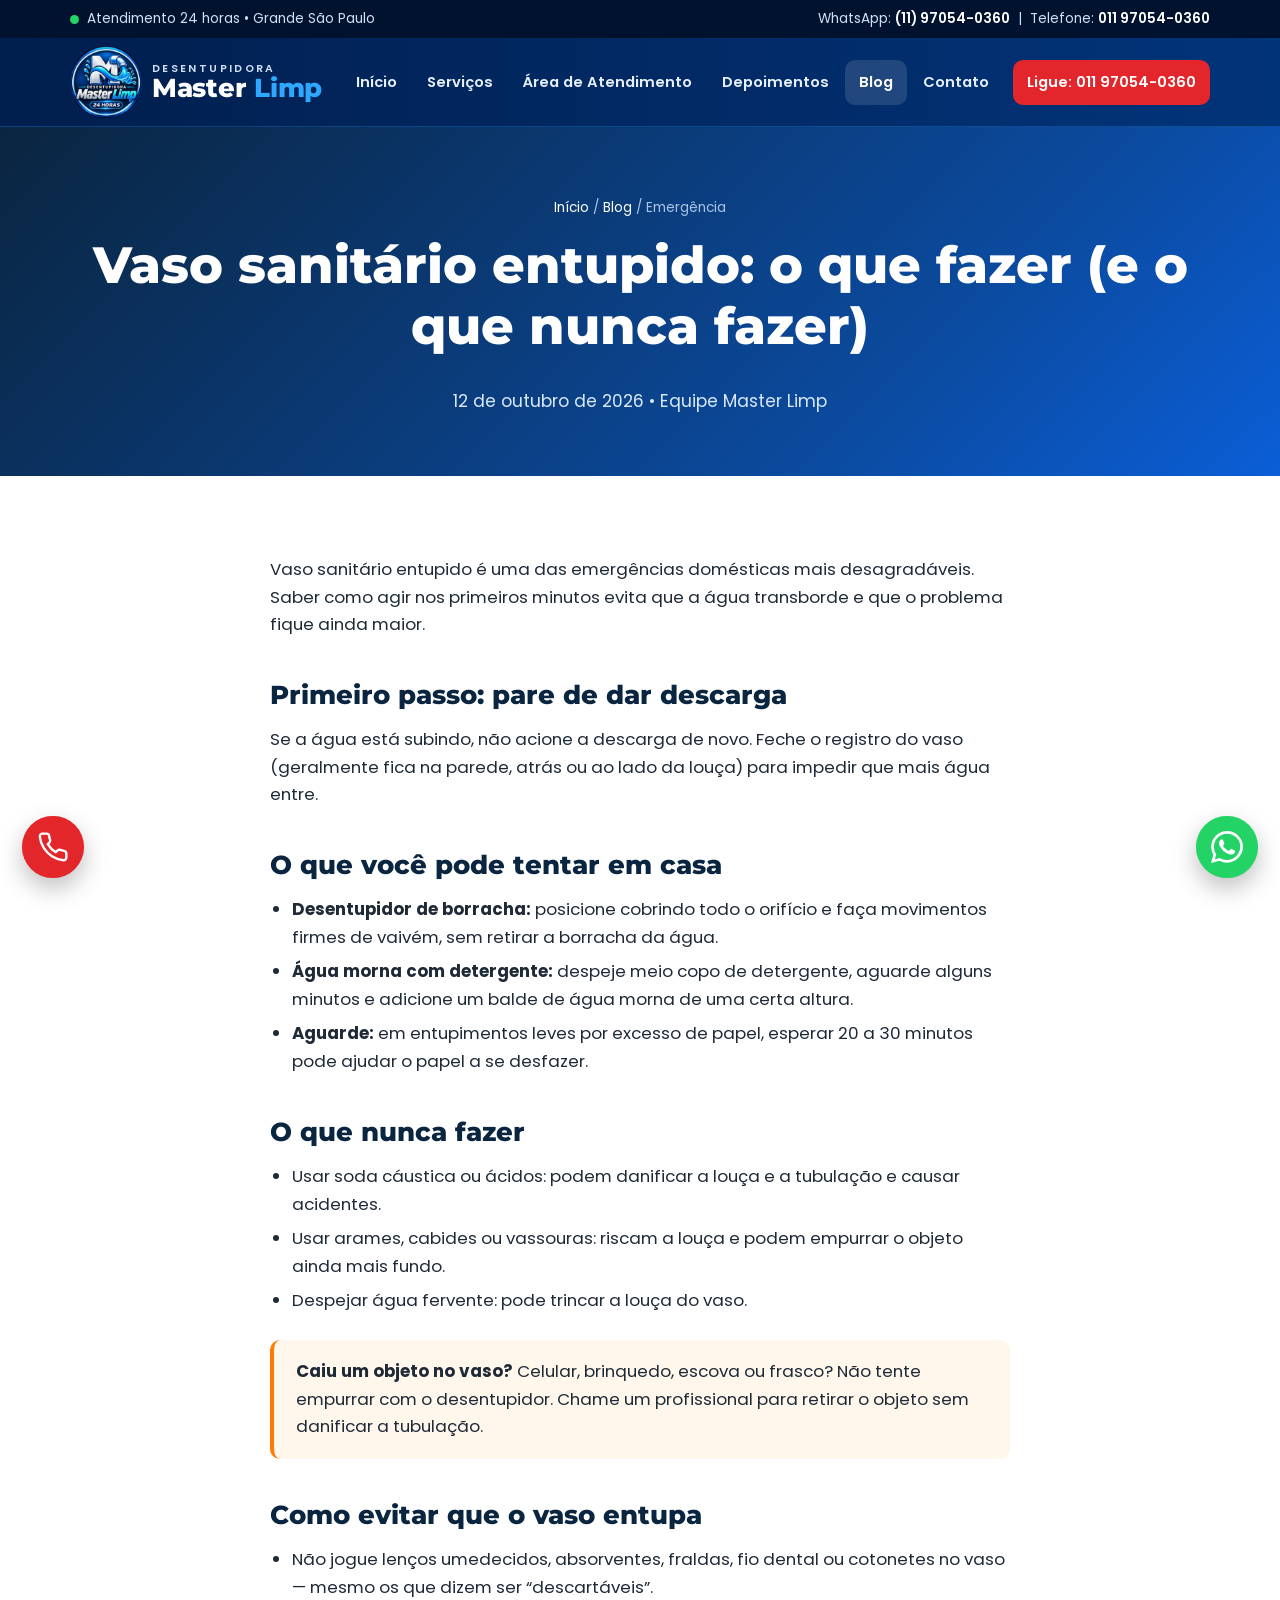
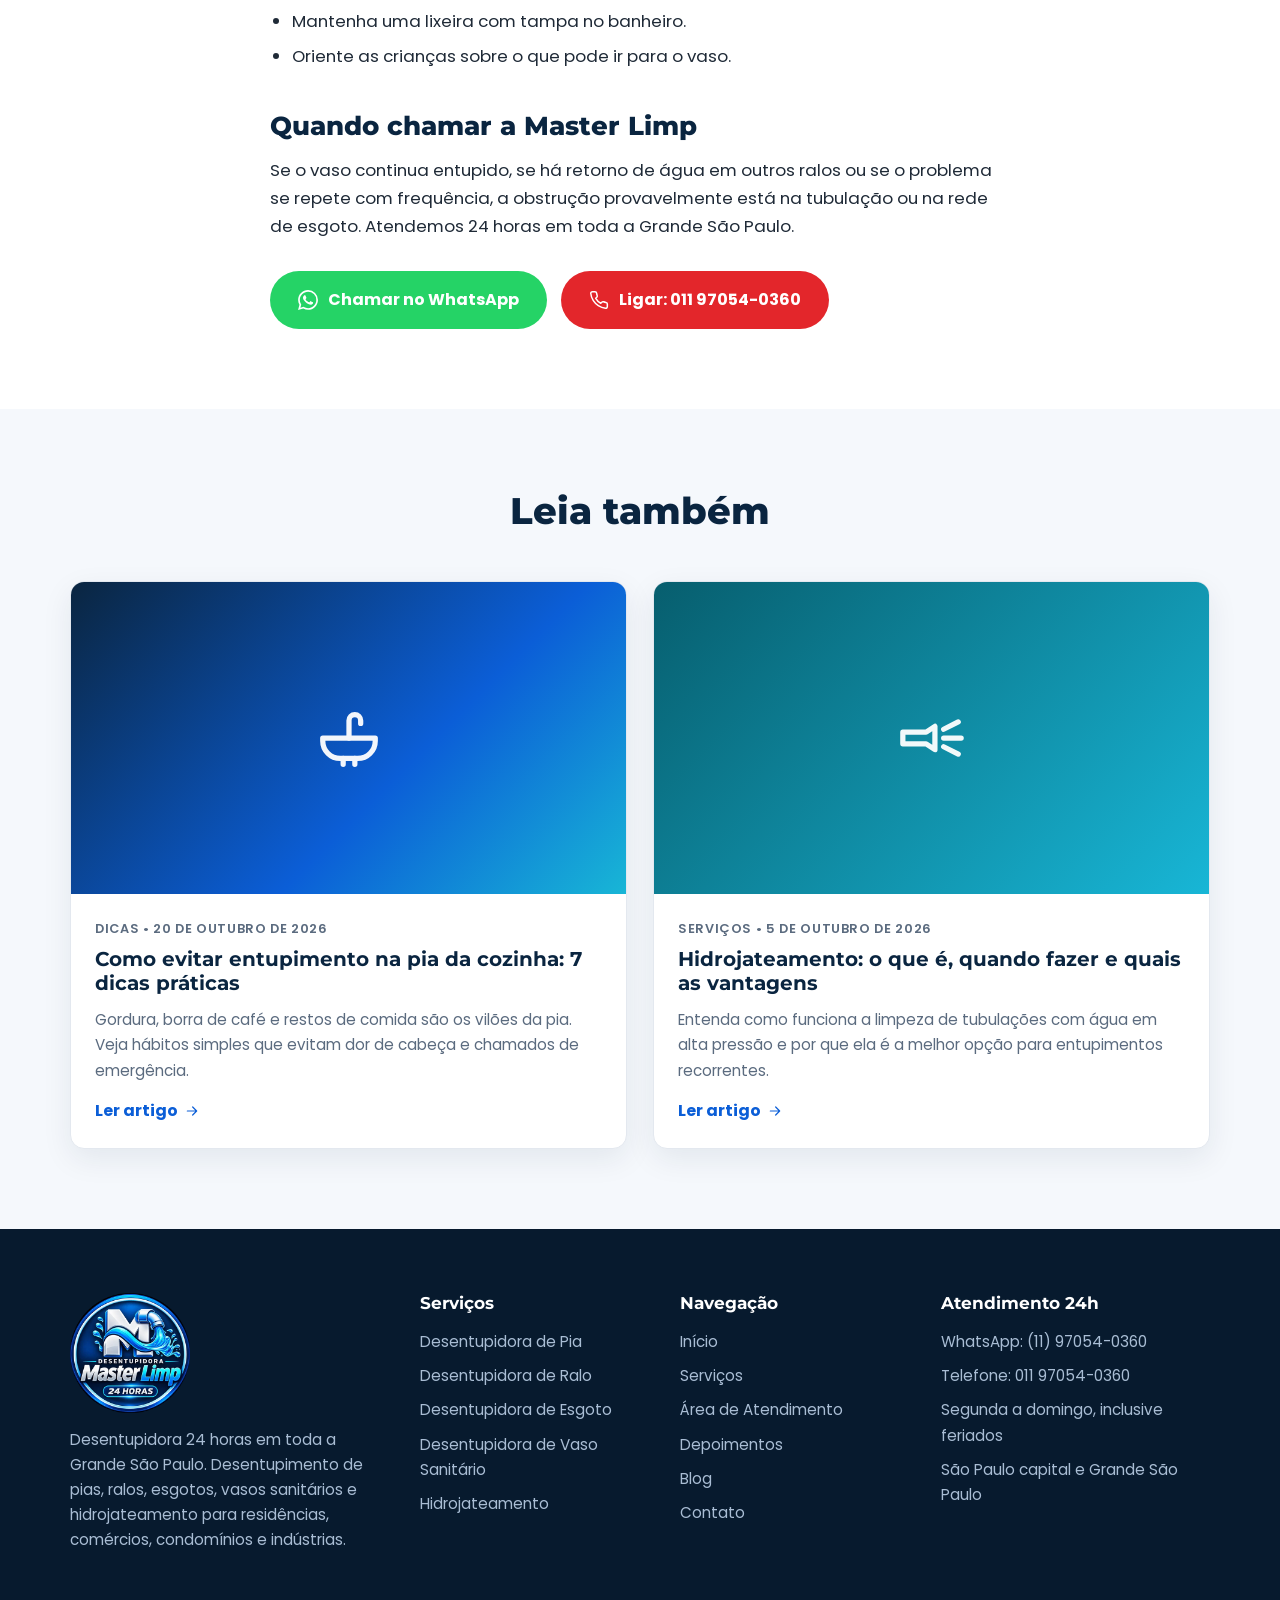
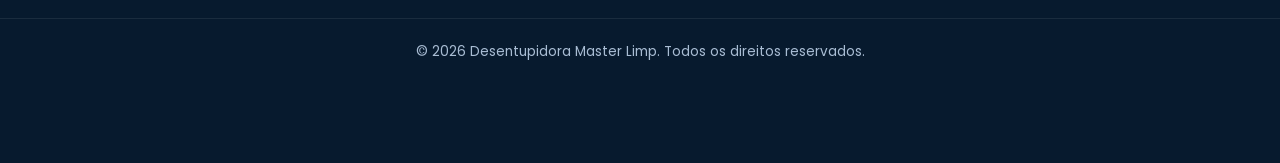
<file: blog/vaso-sanitario-entupido-o-que-fazer.html>
<!DOCTYPE html>
<html lang="pt-BR" class="no-js">
<head>
  <meta charset="UTF-8">
  <!-- Google Tag Manager -->
  <script>(function(w,d,s,l,i){w[l]=w[l]||[];w[l].push({'gtm.start':
  new Date().getTime(),event:'gtm.js'});var f=d.getElementsByTagName(s)[0],
  j=d.createElement(s),dl=l!='dataLayer'?'&l='+l:'';j.async=true;j.src=
  'https://www.googletagmanager.com/gtm.js?id='+i+dl;f.parentNode.insertBefore(j,f);
  })(window,document,'script','dataLayer','GTM-KRRHQ2VH');</script>
  <!-- End Google Tag Manager -->
  <!-- Google tag (gtag.js) -->
  <script async src="https://www.googletagmanager.com/gtag/js?id=AW-18390163092"></script>
  <script>
    window.dataLayer = window.dataLayer || [];
    function gtag(){dataLayer.push(arguments);}
    gtag('js', new Date());

    gtag('config', 'AW-18390163092');
  </script>
  <meta name="viewport" content="width=device-width, initial-scale=1">
  <title>Vaso sanitário entupido: o que fazer (e o que nunca fazer) | Blog Master Limp</title>
  <meta name="description" content="Saiba como agir quando o vaso entope, o que tentar em casa com segurança e quando é hora de chamar um profissional.">
  <meta name="theme-color" content="#0a2540">
  <meta property="og:type" content="website">
  <meta property="og:locale" content="pt_BR">
  <meta property="og:site_name" content="Desentupidora Master Limp">
  <meta property="og:title" content="Vaso sanitário entupido: o que fazer (e o que nunca fazer) | Blog Master Limp">
  <meta property="og:description" content="Saiba como agir quando o vaso entope, o que tentar em casa com segurança e quando é hora de chamar um profissional.">
  <link rel="icon" href="/assets/img/favicon.png" type="image/png">
  <link rel="apple-touch-icon" href="/assets/img/favicon.png">
  <link rel="preconnect" href="https://fonts.googleapis.com">
  <link rel="preconnect" href="https://fonts.gstatic.com" crossorigin>
  <link href="https://fonts.googleapis.com/css2?family=Montserrat:wght@700;800&family=Poppins:wght@400;500;600;700&display=swap" rel="stylesheet">
  <link rel="stylesheet" href="/assets/css/style.css">
  <script type="application/ld+json">
  {"@context":"https://schema.org","@type":"BlogPosting","headline":"Vaso sanitário entupido: o que fazer (e o que nunca fazer)","datePublished":"2026-10-12","author":{"@type":"Organization","name":"Master Limp"},"publisher":{"@type":"Organization","name":"Master Limp"}}
  </script>
</head>
<body>
<!-- Google Tag Manager (noscript) -->
<noscript><iframe src="https://www.googletagmanager.com/ns.html?id=GTM-KRRHQ2VH"
height="0" width="0" style="display:none;visibility:hidden"></iframe></noscript>
<!-- End Google Tag Manager (noscript) -->
<a class="skip-link" href="#conteudo">Pular para o conteúdo</a>

<div class="topo-info">
  <div class="container">
    <span class="topo-info__24h"><span class="pulso"></span> Atendimento 24 horas • Grande São Paulo</span>
    <span class="topo-info__contato">WhatsApp: <a href="https://wa.me/5511970540360?text=Ol%C3%A1%2C%20Desentupidora%20Master%20Limp%21%20Vim%20pelo%20site%20e%20preciso%20de%20um%20or%C3%A7amento." target="_blank" rel="noopener">(11) 97054-0360</a> &nbsp;|&nbsp; Telefone: <a href="tel:011970540360">011 97054-0360</a></span>
  </div>
</div>

<header class="cabecalho">
  <div class="container">
    <a class="logo" href="/" aria-label="Master Limp — página inicial"><img src="/assets/img/logo.webp" width="72" height="72" alt=""><span class="logo__nome"><small>Desentupidora</small><b>Master <span>Limp</span></b></span></a>
    <button class="menu-toggle" type="button" aria-controls="menu" aria-expanded="false" aria-label="Abrir menu"><svg viewBox="0 0 24 24" fill="none" stroke="currentColor" stroke-width="1.8" stroke-linecap="round" stroke-linejoin="round" aria-hidden="true"><path d="M4 7h16M4 12h16M4 17h16"/></svg></button>
    <nav class="menu" id="menu" aria-label="Menu principal">
      <ul>
        <li><a href="/">Início</a></li>
        <li><a href="/servicos">Serviços</a></li>
        <li><a href="/area-de-atendimento">Área de Atendimento</a></li>
        <li><a href="/depoimentos">Depoimentos</a></li>
        <li><a href="/blog" aria-current="page">Blog</a></li>
        <li><a href="/contato">Contato</a></li>
        <li><a class="menu__cta" href="tel:011970540360">Ligue: 011 97054-0360</a></li>
      </ul>
    </nav>
  </div>
</header>

<main id="conteudo">

<section class="page-hero">
  <div class="container">
    <div class="breadcrumb"><a href="/">Início</a> / <a href="/blog">Blog</a> / Emergência</div>
    <h1>Vaso sanitário entupido: o que fazer (e o que nunca fazer)</h1>
    <p><time datetime="2026-10-12">12 de outubro de 2026</time> • Equipe Master Limp</p>
  </div>
</section>

<section class="secao">
  <article class="container artigo">
<p>Vaso sanitário entupido é uma das emergências domésticas mais desagradáveis. Saber como agir nos primeiros minutos evita que a água transborde e que o problema fique ainda maior.</p>

<h2>Primeiro passo: pare de dar descarga</h2>
<p>Se a água está subindo, não acione a descarga de novo. Feche o registro do vaso (geralmente fica na parede, atrás ou ao lado da louça) para impedir que mais água entre.</p>

<h2>O que você pode tentar em casa</h2>
<ul>
  <li><strong>Desentupidor de borracha:</strong> posicione cobrindo todo o orifício e faça movimentos firmes de vaivém, sem retirar a borracha da água.</li>
  <li><strong>Água morna com detergente:</strong> despeje meio copo de detergente, aguarde alguns minutos e adicione um balde de água morna de uma certa altura.</li>
  <li><strong>Aguarde:</strong> em entupimentos leves por excesso de papel, esperar 20 a 30 minutos pode ajudar o papel a se desfazer.</li>
</ul>

<h2>O que nunca fazer</h2>
<ul>
  <li>Usar soda cáustica ou ácidos: podem danificar a louça e a tubulação e causar acidentes.</li>
  <li>Usar arames, cabides ou vassouras: riscam a louça e podem empurrar o objeto ainda mais fundo.</li>
  <li>Despejar água fervente: pode trincar a louça do vaso.</li>
</ul>

<div class="aviso"><p><strong>Caiu um objeto no vaso?</strong> Celular, brinquedo, escova ou frasco? Não tente empurrar com o desentupidor. Chame um profissional para retirar o objeto sem danificar a tubulação.</p></div>

<h2>Como evitar que o vaso entupa</h2>
<ul>
  <li>Não jogue lenços umedecidos, absorventes, fraldas, fio dental ou cotonetes no vaso — mesmo os que dizem ser “descartáveis”.</li>
  <li>Mantenha uma lixeira com tampa no banheiro.</li>
  <li>Oriente as crianças sobre o que pode ir para o vaso.</li>
</ul>

<h2>Quando chamar a Master Limp</h2>
<p>Se o vaso continua entupido, se há retorno de água em outros ralos ou se o problema se repete com frequência, a obstrução provavelmente está na tubulação ou na rede de esgoto. Atendemos 24 horas em toda a Grande São Paulo.</p>
    <div class="botoes" style="margin-top:30px">
      <a class="btn btn--whats" href="https://wa.me/5511970540360?text=Ol%C3%A1%2C%20Desentupidora%20Master%20Limp%21%20Vim%20pelo%20site%20e%20preciso%20de%20um%20or%C3%A7amento." target="_blank" rel="noopener"><svg viewBox="0 0 24 24" fill="currentColor" aria-hidden="true"><path d="M17.472 14.382c-.297-.149-1.758-.867-2.03-.967-.273-.099-.471-.148-.67.15-.197.297-.767.966-.94 1.164-.173.199-.347.223-.644.075-.297-.15-1.255-.463-2.39-1.475-.883-.788-1.48-1.761-1.653-2.059-.173-.297-.018-.458.13-.606.134-.133.298-.347.446-.52.149-.174.198-.298.298-.497.099-.198.05-.371-.025-.52-.075-.149-.669-1.612-.916-2.207-.242-.579-.487-.5-.669-.51-.173-.008-.371-.01-.57-.01-.198 0-.52.074-.792.372-.272.297-1.04 1.016-1.04 2.479 0 1.462 1.065 2.875 1.213 3.074.149.198 2.096 3.2 5.077 4.487.709.306 1.262.489 1.694.625.712.227 1.36.195 1.871.118.571-.085 1.758-.719 2.006-1.413.248-.694.248-1.289.173-1.413-.074-.124-.272-.198-.57-.347m-5.421 7.403h-.004a9.87 9.87 0 01-5.031-1.378l-.361-.214-3.741.982.998-3.648-.235-.374a9.86 9.86 0 01-1.51-5.26c.001-5.45 4.436-9.884 9.888-9.884 2.64 0 5.122 1.03 6.988 2.898a9.825 9.825 0 012.893 6.994c-.003 5.45-4.437 9.884-9.885 9.884m8.413-18.297A11.815 11.815 0 0012.05 0C5.495 0 .16 5.335.157 11.892c0 2.096.547 4.142 1.588 5.945L.057 24l6.305-1.654a11.882 11.882 0 005.683 1.448h.005c6.554 0 11.89-5.335 11.893-11.893a11.821 11.821 0 00-3.48-8.413z"/></svg> Chamar no WhatsApp</a>
      <a class="btn btn--ligar" href="tel:011970540360"><svg viewBox="0 0 24 24" fill="none" stroke="currentColor" stroke-width="1.8" stroke-linecap="round" stroke-linejoin="round" aria-hidden="true"><path d="M22 16.92v3a2 2 0 0 1-2.18 2 19.79 19.79 0 0 1-8.63-3.07 19.5 19.5 0 0 1-6-6 19.79 19.79 0 0 1-3.07-8.67A2 2 0 0 1 4.11 2h3a2 2 0 0 1 2 1.72c.127.96.361 1.903.7 2.81a2 2 0 0 1-.45 2.11L8.09 9.91a16 16 0 0 0 6 6l1.27-1.27a2 2 0 0 1 2.11-.45c.907.339 1.85.573 2.81.7A2 2 0 0 1 22 16.92z"/></svg> Ligar: 011 97054-0360</a>
    </div>
  </article>
</section>

<section class="secao secao--alt">
  <div class="container">
    <div class="secao__topo"><h2>Leia também</h2></div>
    <div class="grid grid--2">
      <article class="post-card revelar">
        <a class="post-card__capa " href="/blog/como-evitar-entupimento-na-pia-da-cozinha" aria-hidden="true" tabindex="-1"><svg viewBox="0 0 24 24" fill="none" stroke="currentColor" stroke-width="1.8" stroke-linecap="round" stroke-linejoin="round" aria-hidden="true"><path d="M3 12h18v1a6 6 0 0 1-6 6H9a6 6 0 0 1-6-6v-1z"/><path d="M12 12V6a2 2 0 0 1 4 0v1"/><path d="M10 19v2M14 19v2"/></svg></a>
        <div class="post-card__corpo">
          <div class="post-meta">Dicas • <time datetime="2026-10-20">20 de outubro de 2026</time></div>
          <h3><a href="/blog/como-evitar-entupimento-na-pia-da-cozinha">Como evitar entupimento na pia da cozinha: 7 dicas práticas</a></h3>
          <p>Gordura, borra de café e restos de comida são os vilões da pia. Veja hábitos simples que evitam dor de cabeça e chamados de emergência.</p>
          <a class="card__link" href="/blog/como-evitar-entupimento-na-pia-da-cozinha">Ler artigo <svg width="16" height="16" viewBox="0 0 24 24" fill="none" stroke="currentColor" stroke-width="1.8" stroke-linecap="round" stroke-linejoin="round" aria-hidden="true"><path d="M5 12h14M13 6l6 6-6 6"/></svg></a>
        </div>
      </article>
      <article class="post-card revelar">
        <a class="post-card__capa post-card__capa--agua" href="/blog/hidrojateamento-o-que-e-e-quando-fazer" aria-hidden="true" tabindex="-1"><svg viewBox="0 0 24 24" fill="none" stroke="currentColor" stroke-width="1.8" stroke-linecap="round" stroke-linejoin="round" aria-hidden="true"><path d="M2 10h8l3-2v8l-3-2H2z"/><path d="M16 9l5-2.5M16 12h6M16 15l5 2.5"/></svg></a>
        <div class="post-card__corpo">
          <div class="post-meta">Serviços • <time datetime="2026-10-05">5 de outubro de 2026</time></div>
          <h3><a href="/blog/hidrojateamento-o-que-e-e-quando-fazer">Hidrojateamento: o que é, quando fazer e quais as vantagens</a></h3>
          <p>Entenda como funciona a limpeza de tubulações com água em alta pressão e por que ela é a melhor opção para entupimentos recorrentes.</p>
          <a class="card__link" href="/blog/hidrojateamento-o-que-e-e-quando-fazer">Ler artigo <svg width="16" height="16" viewBox="0 0 24 24" fill="none" stroke="currentColor" stroke-width="1.8" stroke-linecap="round" stroke-linejoin="round" aria-hidden="true"><path d="M5 12h14M13 6l6 6-6 6"/></svg></a>
        </div>
      </article>
    </div>
  </div>
</section>
</main>

<footer class="rodape">
  <div class="container">
    <div class="grid">
      <div>
        <a class="logo logo--rodape" href="/"><img src="/assets/img/logo.webp" width="120" height="120" alt="Desentupidora Master Limp 24 horas" loading="lazy"></a>
        <p>Desentupidora 24 horas em toda a Grande São Paulo. Desentupimento de pias, ralos, esgotos, vasos sanitários e hidrojateamento para residências, comércios, condomínios e indústrias.</p>
      </div>
      <div>
        <h4>Serviços</h4>
        <ul>
          <li><a href="/servicos#pia">Desentupidora de Pia</a></li>
          <li><a href="/servicos#ralo">Desentupidora de Ralo</a></li>
          <li><a href="/servicos#esgoto">Desentupidora de Esgoto</a></li>
          <li><a href="/servicos#vaso">Desentupidora de Vaso Sanitário</a></li>
          <li><a href="/servicos#hidrojateamento">Hidrojateamento</a></li>
        </ul>
      </div>
      <div>
        <h4>Navegação</h4>
        <ul>
          <li><a href="/">Início</a></li>
          <li><a href="/servicos">Serviços</a></li>
          <li><a href="/area-de-atendimento">Área de Atendimento</a></li>
          <li><a href="/depoimentos">Depoimentos</a></li>
          <li><a href="/blog">Blog</a></li>
          <li><a href="/contato">Contato</a></li>
        </ul>
      </div>
      <div>
        <h4>Atendimento 24h</h4>
        <ul>
          <li>WhatsApp: <a href="https://wa.me/5511970540360?text=Ol%C3%A1%2C%20Desentupidora%20Master%20Limp%21%20Vim%20pelo%20site%20e%20preciso%20de%20um%20or%C3%A7amento." target="_blank" rel="noopener">(11) 97054-0360</a></li>
          <li>Telefone: <a href="tel:011970540360">011 97054-0360</a></li>
          <li>Segunda a domingo, inclusive feriados</li>
          <li>São Paulo capital e Grande São Paulo</li>
        </ul>
      </div>
    </div>
  </div>
  <div class="rodape__base">
    <div class="container">© <span data-ano>2026</span> Desentupidora Master Limp. Todos os direitos reservados.</div>
  </div>
</footer>

<a class="flutuante flutuante--ligar" href="tel:011970540360" aria-label="Ligar para a Master Limp: 011 97054-0360">
  <svg viewBox="0 0 24 24" fill="none" stroke="currentColor" stroke-width="1.8" stroke-linecap="round" stroke-linejoin="round" aria-hidden="true"><path d="M22 16.92v3a2 2 0 0 1-2.18 2 19.79 19.79 0 0 1-8.63-3.07 19.5 19.5 0 0 1-6-6 19.79 19.79 0 0 1-3.07-8.67A2 2 0 0 1 4.11 2h3a2 2 0 0 1 2 1.72c.127.96.361 1.903.7 2.81a2 2 0 0 1-.45 2.11L8.09 9.91a16 16 0 0 0 6 6l1.27-1.27a2 2 0 0 1 2.11-.45c.907.339 1.85.573 2.81.7A2 2 0 0 1 22 16.92z"/></svg>
  <span class="flutuante__rotulo">Ligue: 011 97054-0360</span>
</a>
<a class="flutuante flutuante--whats" href="https://wa.me/5511970540360?text=Ol%C3%A1%2C%20Desentupidora%20Master%20Limp%21%20Vim%20pelo%20site%20e%20preciso%20de%20um%20or%C3%A7amento." target="_blank" rel="noopener" aria-label="Fale conosco pelo WhatsApp">
  <svg viewBox="0 0 24 24" fill="currentColor" aria-hidden="true"><path d="M17.472 14.382c-.297-.149-1.758-.867-2.03-.967-.273-.099-.471-.148-.67.15-.197.297-.767.966-.94 1.164-.173.199-.347.223-.644.075-.297-.15-1.255-.463-2.39-1.475-.883-.788-1.48-1.761-1.653-2.059-.173-.297-.018-.458.13-.606.134-.133.298-.347.446-.52.149-.174.198-.298.298-.497.099-.198.05-.371-.025-.52-.075-.149-.669-1.612-.916-2.207-.242-.579-.487-.5-.669-.51-.173-.008-.371-.01-.57-.01-.198 0-.52.074-.792.372-.272.297-1.04 1.016-1.04 2.479 0 1.462 1.065 2.875 1.213 3.074.149.198 2.096 3.2 5.077 4.487.709.306 1.262.489 1.694.625.712.227 1.36.195 1.871.118.571-.085 1.758-.719 2.006-1.413.248-.694.248-1.289.173-1.413-.074-.124-.272-.198-.57-.347m-5.421 7.403h-.004a9.87 9.87 0 01-5.031-1.378l-.361-.214-3.741.982.998-3.648-.235-.374a9.86 9.86 0 01-1.51-5.26c.001-5.45 4.436-9.884 9.888-9.884 2.64 0 5.122 1.03 6.988 2.898a9.825 9.825 0 012.893 6.994c-.003 5.45-4.437 9.884-9.885 9.884m8.413-18.297A11.815 11.815 0 0012.05 0C5.495 0 .16 5.335.157 11.892c0 2.096.547 4.142 1.588 5.945L.057 24l6.305-1.654a11.882 11.882 0 005.683 1.448h.005c6.554 0 11.89-5.335 11.893-11.893a11.821 11.821 0 00-3.48-8.413z"/></svg>
  <span class="flutuante__rotulo">Fale no WhatsApp</span>
</a>

<script src="/assets/js/main.js"></script>
</body>
</html>
</file>
<file: assets/css/style.css>
/* =========================================================
   Master Limp — Desentupidora 24h na Grande São Paulo
   ========================================================= */

:root {
  --azul-escuro: #0a2540;
  --azul: #0b5ed7;
  --azul-claro: #e8f1ff;
  --agua: #18b6d6;
  --laranja: #ff7a00;
  --laranja-escuro: #e56d00;
  --vermelho: #e3262b;
  --vermelho-escuro: #c41c21;
  --azul-logo: #011e4d;
  --azul-logo-claro: #02347a;
  --azul-logo-destaque: #2ea8ff;
  --verde-whats: #25d366;
  --texto: #1f2a37;
  --texto-suave: #5b6b7f;
  --borda: #e3e8ef;
  --fundo: #ffffff;
  --fundo-alt: #f5f8fc;
  --raio: 14px;
  --sombra: 0 10px 30px rgba(10, 37, 64, 0.08);
  --sombra-forte: 0 18px 40px rgba(10, 37, 64, 0.16);
  --largura: 1180px;
}

*,
*::before,
*::after {
  box-sizing: border-box;
}

html {
  scroll-behavior: smooth;
}

body {
  margin: 0;
  font-family: "Poppins", system-ui, -apple-system, "Segoe UI", Roboto, sans-serif;
  color: var(--texto);
  background: var(--fundo);
  line-height: 1.65;
  -webkit-font-smoothing: antialiased;
}

img,
svg {
  display: block;
  max-width: 100%;
}

a {
  color: var(--azul);
  text-decoration: none;
}

a:hover {
  text-decoration: underline;
}

h1,
h2,
h3,
h4 {
  font-family: "Montserrat", "Poppins", sans-serif;
  color: var(--azul-escuro);
  line-height: 1.2;
  margin: 0 0 0.6em;
}

h1 { font-size: clamp(2rem, 4.5vw, 3.2rem); font-weight: 800; }
h2 { font-size: clamp(1.6rem, 3.2vw, 2.3rem); font-weight: 800; }
h3 { font-size: 1.25rem; font-weight: 700; }

p {
  margin: 0 0 1em;
}

.container {
  width: 100%;
  max-width: var(--largura);
  margin: 0 auto;
  padding: 0 20px;
}

.secao {
  padding: 80px 0;
}

.secao--alt {
  background: var(--fundo-alt);
}

.secao__topo {
  text-align: center;
  max-width: 720px;
  margin: 0 auto 48px;
}

.secao__topo p {
  color: var(--texto-suave);
}

.etiqueta {
  display: inline-block;
  font-size: 0.8rem;
  font-weight: 700;
  letter-spacing: 0.08em;
  text-transform: uppercase;
  color: var(--azul);
  background: var(--azul-claro);
  padding: 6px 14px;
  border-radius: 999px;
  margin-bottom: 14px;
}

.skip-link {
  position: absolute;
  left: -999px;
  top: 0;
  background: var(--azul-escuro);
  color: #fff;
  padding: 10px 16px;
  z-index: 1000;
}

.skip-link:focus {
  left: 10px;
}

/* ---------- Botões ---------- */

.btn {
  display: inline-flex;
  align-items: center;
  justify-content: center;
  gap: 10px;
  padding: 14px 26px;
  border-radius: 999px;
  font-weight: 700;
  font-size: 1rem;
  border: 2px solid transparent;
  cursor: pointer;
  transition: transform 0.15s ease, box-shadow 0.15s ease, background 0.15s ease;
  text-decoration: none !important;
  font-family: inherit;
}

.btn svg {
  width: 20px;
  height: 20px;
  flex-shrink: 0;
}

.btn:hover {
  transform: translateY(-2px);
  box-shadow: var(--sombra);
}

.btn--whats {
  background: var(--verde-whats);
  color: #fff;
}

.btn--whats:hover {
  background: #1ebe5a;
}

.btn--ligar {
  background: var(--vermelho);
  color: #fff;
}

.btn--ligar:hover {
  background: var(--vermelho-escuro);
}

.btn--contorno {
  background: transparent;
  color: #fff;
  border-color: rgba(255, 255, 255, 0.7);
}

.btn--contorno:hover {
  background: rgba(255, 255, 255, 0.12);
}

.btn--azul {
  background: var(--azul);
  color: #fff;
}

.btn--azul:hover {
  background: #0a52bd;
}

.botoes {
  display: flex;
  flex-wrap: wrap;
  gap: 14px;
}

/* ---------- Barra superior ---------- */

.topo-info {
  background: #00122e;
  color: #cfe0f5;
  font-size: 0.85rem;
}

.topo-info .container {
  display: flex;
  justify-content: space-between;
  align-items: center;
  gap: 12px;
  padding-top: 8px;
  padding-bottom: 8px;
  flex-wrap: wrap;
}

.topo-info a {
  color: #fff;
  font-weight: 600;
}

.topo-info__24h {
  display: inline-flex;
  align-items: center;
  gap: 8px;
}

.pulso {
  width: 9px;
  height: 9px;
  border-radius: 50%;
  background: var(--verde-whats);
  box-shadow: 0 0 0 0 rgba(37, 211, 102, 0.7);
  animation: pulso 1.8s infinite;
}

@keyframes pulso {
  0% { box-shadow: 0 0 0 0 rgba(37, 211, 102, 0.6); }
  70% { box-shadow: 0 0 0 10px rgba(37, 211, 102, 0); }
  100% { box-shadow: 0 0 0 0 rgba(37, 211, 102, 0); }
}

/* ---------- Cabeçalho ---------- */

.cabecalho {
  position: sticky;
  top: 0;
  z-index: 50;
  background: linear-gradient(90deg, var(--azul-logo) 0%, var(--azul-logo-claro) 100%);
  border-bottom: 1px solid rgba(46, 168, 255, 0.25);
}

.cabecalho .container {
  display: flex;
  align-items: center;
  justify-content: space-between;
  height: 88px;
}

.logo {
  display: inline-flex;
  align-items: center;
  gap: 10px;
  font-family: "Montserrat", sans-serif;
  font-weight: 800;
  font-size: 1.5rem;
  color: var(--azul-escuro);
  text-decoration: none !important;
}

.logo__nome {
  font-size: 1.6rem;
  color: #fff;
  letter-spacing: -0.01em;
}

.logo__nome span {
  color: var(--azul-logo-destaque);
}

.logo__nome {
  display: flex;
  flex-direction: column;
  line-height: 1.05;
}

.logo__nome small {
  font-family: "Poppins", sans-serif;
  font-size: 0.42em;
  font-weight: 600;
  letter-spacing: 0.22em;
  text-transform: uppercase;
  color: #cfe0f5;
}

.logo__nome b {
  font-weight: 800;
}

.logo img {
  width: 72px;
  height: 72px;
  object-fit: contain;
}

.logo--rodape img {
  width: 120px;
  height: 120px;
}

@media (max-width: 640px) {
  .topo-info__contato {
    display: none;
  }

  .topo-info .container {
    justify-content: center;
  }
}

.menu ul {
  list-style: none;
  margin: 0;
  padding: 0;
  display: flex;
  gap: 2px;
  align-items: center;
}

.menu a {
  display: block;
  padding: 10px 14px;
  border-radius: 10px;
  color: #e6effa;
  font-weight: 600;
  font-size: 0.92rem;
  white-space: nowrap;
  text-decoration: none;
}

.menu a:hover,
.menu a[aria-current="page"] {
  color: #fff;
  background: rgba(255, 255, 255, 0.12);
}

.menu .menu__cta {
  background: var(--vermelho);
  color: #fff;
  margin-left: 8px;
}

.menu .menu__cta:hover {
  background: var(--vermelho-escuro);
  color: #fff;
}

.menu-toggle {
  display: none;
  background: none;
  border: 0;
  padding: 8px;
  cursor: pointer;
  color: #fff;
}

.menu-toggle svg {
  width: 30px;
  height: 30px;
}

@media (max-width: 1140px) {
  .menu-toggle {
    display: block;
  }

  .menu {
    position: absolute;
    top: 100%;
    left: 0;
    right: 0;
    background: var(--azul-logo);
    box-shadow: var(--sombra);
    max-height: 0;
    overflow: hidden;
    transition: max-height 0.3s ease;
  }

  .menu.aberto {
    max-height: 520px;
  }

  .menu ul {
    flex-direction: column;
    align-items: stretch;
    padding: 12px 20px 20px;
    gap: 2px;
  }

  .menu .menu__cta {
    margin: 8px 0 0;
    text-align: center;
  }
}

/* ---------- Hero ---------- */

.hero {
  position: relative;
  overflow: hidden;
  color: #fff;
  background:
    linear-gradient(180deg, rgba(0, 0, 0, 0.72) 0%, rgba(0, 0, 0, 0.6) 55%, rgba(0, 0, 0, 0.75) 100%),
    url("../img/hero.webp") center / cover no-repeat,
    #111;
  padding: 110px 0 140px;
  text-align: center;
}

.hero::after {
  content: "";
  position: absolute;
  left: 0;
  right: 0;
  bottom: -1px;
  height: 80px;
  background: url("data:image/svg+xml,%3Csvg xmlns='http://www.w3.org/2000/svg' viewBox='0 0 1440 80' preserveAspectRatio='none'%3E%3Cpath fill='%23ffffff' d='M0 40 C 240 90 480 0 720 30 C 960 60 1200 10 1440 40 L1440 80 L0 80 Z'/%3E%3C/svg%3E") no-repeat bottom / 100% 100%;
}

.hero .container {
  display: grid;
  grid-template-columns: minmax(0, 860px);
  justify-content: center;
  gap: 50px;
  align-items: center;
  position: relative;
  z-index: 1;
}

.hero h1 {
  color: #fff;
}

.hero h1 em {
  font-style: normal;
  color: #7fe3f7;
}

.hero__texto {
  font-size: 1.15rem;
  color: #e6effa;
  max-width: 680px;
  margin: 0 auto 30px;
}

.hero__texto--celular {
  display: none;
}

@media (max-width: 640px) {
  .hero__texto--desktop {
    display: none;
  }

  .hero__texto--celular {
    display: block;
  }

  .hero .hero__selos {
    display: grid;
    grid-template-columns: repeat(3, 1fr);
    gap: 8px;
    margin-top: 24px;
    font-size: 0.72rem;
    line-height: 1.3;
  }

  .hero .hero__selos li {
    flex-direction: column;
    gap: 4px;
    text-align: center;
  }

  .hero .hero__selos svg {
    width: 18px;
    height: 18px;
  }

  .logo__nome {
    font-size: 1.3rem;
  }

  .logo img {
    width: 60px;
    height: 60px;
  }
}

.hero .botoes,
.hero__selos {
  justify-content: center;
}

.hero__selos {
  display: flex;
  flex-wrap: wrap;
  gap: 18px;
  margin-top: 30px;
  font-size: 0.92rem;
  color: #d8e7fa;
}

.hero__selos li {
  display: flex;
  align-items: center;
  gap: 8px;
}

.hero__selos svg {
  width: 20px;
  height: 20px;
  color: #7fe3f7;
}

.lista-limpa {
  list-style: none;
  margin: 0;
  padding: 0;
}

.page-hero {
  background: linear-gradient(135deg, #0a2540 0%, #0b4a9e 70%, #0b5ed7 100%);
  color: #fff;
  padding: 70px 0 60px;
  text-align: center;
}

.page-hero h1 {
  color: #fff;
}

.page-hero p {
  color: #d8e7fa;
  max-width: 700px;
  margin: 0 auto;
  font-size: 1.08rem;
}

.breadcrumb {
  font-size: 0.85rem;
  margin-bottom: 14px;
  color: #a9c4e6;
}

.breadcrumb a {
  color: #fff;
}

@media (max-width: 900px) {
  .hero .container {
    grid-template-columns: 1fr;
  }

  .hero {
    padding: 60px 0 100px;
  }
}

/* ---------- Grid & cards ---------- */

.grid {
  display: grid;
  gap: 26px;
}

.grid--3 { grid-template-columns: repeat(3, 1fr); }
.grid--4 { grid-template-columns: repeat(4, 1fr); }
.grid--2 { grid-template-columns: repeat(2, 1fr); }
.grid--5 { grid-template-columns: repeat(5, 1fr); }

@media (max-width: 1100px) {
  .grid--5 { grid-template-columns: repeat(3, 1fr); }
}

@media (max-width: 960px) {
  .grid--3,
  .grid--4 { grid-template-columns: repeat(2, 1fr); }
}

@media (max-width: 640px) {
  .grid--2,
  .grid--3,
  .grid--4,
  .grid--5 { grid-template-columns: 1fr; }
}

.card {
  background: #fff;
  border: 1px solid var(--borda);
  border-radius: var(--raio);
  padding: 30px 26px;
  box-shadow: var(--sombra);
  transition: transform 0.2s ease, box-shadow 0.2s ease;
}

.card:hover {
  transform: translateY(-4px);
  box-shadow: var(--sombra-forte);
}

.card p {
  color: var(--texto-suave);
  font-size: 0.97rem;
}

.icone {
  width: 62px;
  height: 62px;
  border-radius: 16px;
  display: grid;
  place-items: center;
  background: linear-gradient(135deg, var(--azul) 0%, var(--agua) 100%);
  color: #fff;
  margin-bottom: 18px;
}

.icone svg {
  width: 32px;
  height: 32px;
}

.icone--laranja {
  background: linear-gradient(135deg, var(--laranja) 0%, #ffae42 100%);
}

.card__link {
  font-weight: 700;
  display: inline-flex;
  align-items: center;
  gap: 6px;
}

/* ---------- Cards de serviço ---------- */

.grid-servicos {
  display: flex;
  flex-wrap: wrap;
  justify-content: center;
  gap: 26px;
}

.card--servico {
  padding: 0;
  overflow: hidden;
  display: flex;
  flex-direction: column;
  width: calc((100% - 52px) / 3);
}

.card__img {
  width: 100%;
  aspect-ratio: 16 / 10;
  object-fit: cover;
}

.card__corpo {
  padding: 24px;
  display: flex;
  flex-direction: column;
  flex: 1;
}

.card__corpo p {
  flex: 1;
}

.card__corpo .btn {
  width: 100%;
  margin-bottom: 14px;
}

.card__corpo .card__link {
  align-self: center;
}

@media (max-width: 960px) {
  .card--servico {
    width: calc((100% - 26px) / 2);
  }
}

@media (max-width: 640px) {
  .card--servico {
    width: 100%;
  }
}

/* ---------- Números ---------- */

.numeros {
  background: var(--azul-escuro);
  color: #fff;
  padding: 50px 0;
}

.numeros .grid {
  text-align: center;
}

.numeros strong {
  display: block;
  font-family: "Montserrat", sans-serif;
  font-size: 2.4rem;
  font-weight: 800;
  color: #7fe3f7;
}

.numeros span {
  color: #cfe0f5;
}

/* ---------- Passos ---------- */

.passos {
  counter-reset: passo;
}

.passo {
  position: relative;
  padding-top: 64px;
  text-align: center;
}

.passo::before {
  counter-increment: passo;
  content: counter(passo);
  position: absolute;
  top: 0;
  left: 50%;
  transform: translateX(-50%);
  width: 50px;
  height: 50px;
  border-radius: 50%;
  display: grid;
  place-items: center;
  font-family: "Montserrat", sans-serif;
  font-weight: 800;
  font-size: 1.3rem;
  color: #fff;
  background: linear-gradient(135deg, var(--azul) 0%, var(--agua) 100%);
  box-shadow: var(--sombra);
}

.passo p {
  color: var(--texto-suave);
}

/* ---------- Divisão texto + lista ---------- */

.duas-colunas {
  display: grid;
  grid-template-columns: 1fr 1fr;
  gap: 50px;
  align-items: center;
}

@media (max-width: 900px) {
  .duas-colunas {
    grid-template-columns: 1fr;
  }
}

.checklist {
  list-style: none;
  padding: 0;
  margin: 0 0 24px;
}

.checklist li {
  position: relative;
  padding-left: 34px;
  margin-bottom: 12px;
}

.checklist li::before {
  content: "";
  position: absolute;
  left: 0;
  top: 3px;
  width: 22px;
  height: 22px;
  border-radius: 50%;
  background: var(--azul-claro) url("data:image/svg+xml,%3Csvg xmlns='http://www.w3.org/2000/svg' viewBox='0 0 24 24' fill='none' stroke='%230b5ed7' stroke-width='3' stroke-linecap='round' stroke-linejoin='round'%3E%3Cpath d='M5 12l5 5L20 7'/%3E%3C/svg%3E") no-repeat center / 14px;
}

.painel {
  background: linear-gradient(135deg, var(--azul-claro) 0%, #dff6fb 100%);
  border-radius: 24px;
  padding: 40px;
}

/* ---------- Serviços detalhados ---------- */

.servico {
  display: grid;
  grid-template-columns: 0.9fr 1.1fr;
  gap: 50px;
  align-items: center;
  padding: 70px 0;
  border-bottom: 1px solid var(--borda);
  scroll-margin-top: 100px;
}

.servico:last-child {
  border-bottom: 0;
}

.servico:nth-child(even) .servico__arte {
  order: 2;
}

.servico__arte {
  border-radius: 24px;
  background:
    radial-gradient(circle at 30% 20%, rgba(255, 255, 255, 0.35), transparent 50%),
    linear-gradient(135deg, var(--azul) 0%, var(--agua) 100%);
  aspect-ratio: 4 / 3;
  display: grid;
  place-items: center;
  color: #fff;
  box-shadow: var(--sombra-forte);
}

.servico__arte {
  overflow: hidden;
}

.servico__arte img {
  width: 100%;
  height: 100%;
  object-fit: cover;
}

.servico h2 {
  font-size: 1.9rem;
}

@media (max-width: 900px) {
  .servico {
    grid-template-columns: 1fr;
    gap: 30px;
    padding: 50px 0;
  }

  .servico:nth-child(even) .servico__arte {
    order: 0;
  }
}

/* ---------- Área de atendimento ---------- */

.cidades {
  display: grid;
  grid-template-columns: repeat(4, 1fr);
  gap: 12px;
  list-style: none;
  padding: 0;
  margin: 0;
}

.cidades li {
  background: #fff;
  border: 1px solid var(--borda);
  border-radius: 10px;
  padding: 12px 14px;
  font-weight: 600;
  font-size: 0.95rem;
  display: flex;
  align-items: center;
  gap: 8px;
}

.cidades svg {
  width: 18px;
  height: 18px;
  color: var(--azul);
  flex-shrink: 0;
}

@media (max-width: 960px) {
  .cidades { grid-template-columns: repeat(3, 1fr); }
}

@media (max-width: 640px) {
  .cidades { grid-template-columns: repeat(2, 1fr); }
}

.regioes {
  display: grid;
  grid-template-columns: repeat(5, 1fr);
  gap: 16px;
}

@media (max-width: 960px) {
  .regioes { grid-template-columns: repeat(2, 1fr); }
}

@media (max-width: 520px) {
  .regioes { grid-template-columns: 1fr; }
}

.regiao {
  background: #fff;
  border-radius: var(--raio);
  border-top: 4px solid var(--agua);
  padding: 22px;
  box-shadow: var(--sombra);
}

.regiao h3 {
  font-size: 1.05rem;
}

.regiao p {
  font-size: 0.9rem;
  color: var(--texto-suave);
  margin: 0;
}

.mapa {
  border-radius: 20px;
  overflow: hidden;
  border: 1px solid var(--borda);
  box-shadow: var(--sombra);
}

.mapa iframe {
  display: block;
  width: 100%;
  height: 420px;
  border: 0;
}

/* ---------- Depoimentos ---------- */

.depoimento {
  background: #fff;
  border: 1px solid var(--borda);
  border-radius: var(--raio);
  padding: 28px;
  box-shadow: var(--sombra);
  display: flex;
  flex-direction: column;
}

.depoimento blockquote {
  margin: 0 0 20px;
  color: var(--texto);
  font-size: 0.98rem;
  flex: 1;
}

.estrelas {
  color: #ffb400;
  letter-spacing: 2px;
  font-size: 1.1rem;
  margin-bottom: 12px;
}

.autor {
  display: flex;
  align-items: center;
  gap: 12px;
}

.avatar {
  width: 46px;
  height: 46px;
  border-radius: 50%;
  display: grid;
  place-items: center;
  font-weight: 700;
  color: #fff;
  background: linear-gradient(135deg, var(--azul) 0%, var(--agua) 100%);
  flex-shrink: 0;
}

.autor strong {
  display: block;
  color: var(--azul-escuro);
}

.autor span {
  font-size: 0.85rem;
  color: var(--texto-suave);
}

.nota-geral {
  display: flex;
  align-items: center;
  justify-content: center;
  gap: 18px;
  flex-wrap: wrap;
  margin-bottom: 40px;
}

.nota-geral strong {
  font-family: "Montserrat", sans-serif;
  font-size: 3rem;
  font-weight: 800;
  color: var(--azul-escuro);
}

/* ---------- Blog ---------- */

.post-card {
  background: #fff;
  border: 1px solid var(--borda);
  border-radius: var(--raio);
  overflow: hidden;
  box-shadow: var(--sombra);
  display: flex;
  flex-direction: column;
  transition: transform 0.2s ease;
}

.post-card:hover {
  transform: translateY(-4px);
}

.post-card__capa {
  aspect-ratio: 16 / 9;
  display: grid;
  place-items: center;
  color: #fff;
  background: linear-gradient(135deg, var(--azul-escuro) 0%, var(--azul) 60%, var(--agua) 100%);
}

.post-card__capa svg {
  width: 70px;
  height: 70px;
  opacity: 0.95;
}

.post-card__capa--laranja {
  background: linear-gradient(135deg, #b84f00 0%, var(--laranja) 60%, #ffb347 100%);
}

.post-card__capa--agua {
  background: linear-gradient(135deg, #075e6e 0%, var(--agua) 100%);
}

.post-card__corpo {
  padding: 24px;
  display: flex;
  flex-direction: column;
  flex: 1;
}

.post-card__corpo p {
  color: var(--texto-suave);
  font-size: 0.95rem;
  flex: 1;
}

.post-card h3 a {
  color: var(--azul-escuro);
}

.post-meta {
  font-size: 0.8rem;
  color: var(--texto-suave);
  margin-bottom: 8px;
  text-transform: uppercase;
  letter-spacing: 0.05em;
  font-weight: 600;
}

.artigo {
  max-width: 780px;
  margin: 0 auto;
  font-size: 1.05rem;
}

.artigo h2 {
  font-size: 1.6rem;
  margin-top: 1.6em;
}

.artigo ul,
.artigo ol {
  padding-left: 1.3em;
  margin: 0 0 1.2em;
}

.artigo li {
  margin-bottom: 0.4em;
}

.aviso {
  background: #fff6ec;
  border-left: 4px solid var(--laranja);
  padding: 18px 22px;
  border-radius: 10px;
  margin: 1.5em 0;
}

.aviso p:last-child {
  margin-bottom: 0;
}

/* ---------- FAQ ---------- */

.faq {
  max-width: 820px;
  margin: 0 auto;
}

.faq details {
  background: #fff;
  border: 1px solid var(--borda);
  border-radius: 12px;
  margin-bottom: 12px;
  padding: 0 22px;
}

.faq summary {
  cursor: pointer;
  font-weight: 700;
  color: var(--azul-escuro);
  padding: 18px 0;
  list-style: none;
  display: flex;
  justify-content: space-between;
  gap: 16px;
}

.faq summary::-webkit-details-marker {
  display: none;
}

.faq summary::after {
  content: "+";
  font-size: 1.4rem;
  line-height: 1;
  color: var(--azul);
}

.faq details[open] summary::after {
  content: "–";
}

.faq details p {
  color: var(--texto-suave);
  padding-bottom: 18px;
  margin: 0;
}

/* ---------- Contato ---------- */

.contato-grid {
  display: grid;
  grid-template-columns: 0.9fr 1.1fr;
  gap: 40px;
}

@media (max-width: 900px) {
  .contato-grid {
    grid-template-columns: 1fr;
  }
}

.contato-item {
  display: flex;
  gap: 16px;
  align-items: flex-start;
  margin-bottom: 24px;
}

.contato-item .icone {
  width: 52px;
  height: 52px;
  margin: 0;
  flex-shrink: 0;
}

.contato-item .icone svg {
  width: 26px;
  height: 26px;
}

.contato-item strong {
  display: block;
  color: var(--azul-escuro);
}

.formulario {
  background: #fff;
  border: 1px solid var(--borda);
  border-radius: 20px;
  padding: 34px;
  box-shadow: var(--sombra);
}

.campo {
  margin-bottom: 18px;
}

.campo label {
  display: block;
  font-weight: 600;
  margin-bottom: 6px;
  font-size: 0.95rem;
}

.campo input,
.campo select,
.campo textarea {
  width: 100%;
  padding: 13px 15px;
  border: 1px solid #cdd6e1;
  border-radius: 10px;
  font: inherit;
  color: var(--texto);
  background: #fff;
}

.campo input:focus,
.campo select:focus,
.campo textarea:focus {
  outline: none;
  border-color: var(--azul);
  box-shadow: 0 0 0 3px rgba(11, 94, 215, 0.15);
}

.campo textarea {
  min-height: 120px;
  resize: vertical;
}

.campos-duplos {
  display: grid;
  grid-template-columns: 1fr 1fr;
  gap: 16px;
}

@media (max-width: 560px) {
  .campos-duplos {
    grid-template-columns: 1fr;
  }

  .formulario {
    padding: 24px;
  }
}

.formulario .btn {
  width: 100%;
}

.form-nota {
  font-size: 0.85rem;
  color: var(--texto-suave);
  margin-top: 12px;
  text-align: center;
}

/* ---------- CTA ---------- */

.cta {
  background:
    radial-gradient(circle at 10% 50%, rgba(24, 182, 214, 0.35), transparent 50%),
    linear-gradient(135deg, #0a2540 0%, #0b4a9e 100%);
  color: #fff;
  padding: 70px 0;
  text-align: center;
}

.cta h2 {
  color: #fff;
}

.cta p {
  color: #d8e7fa;
  max-width: 640px;
  margin: 0 auto 28px;
}

.cta .botoes {
  justify-content: center;
}

/* ---------- Rodapé ---------- */

.rodape {
  background: #071a2e;
  color: #a9bdd4;
  padding: 64px 0 0;
  font-size: 0.95rem;
}

.rodape .grid {
  grid-template-columns: 1.4fr 1fr 1fr 1.2fr;
  gap: 36px;
}

@media (max-width: 960px) {
  .rodape .grid {
    grid-template-columns: 1fr 1fr;
  }
}

@media (max-width: 560px) {
  .rodape .grid {
    grid-template-columns: 1fr;
  }
}

.rodape h4 {
  color: #fff;
  font-size: 1.05rem;
  margin-bottom: 16px;
}

.rodape .logo {
  color: #fff;
  margin-bottom: 14px;
}

.rodape ul {
  list-style: none;
  padding: 0;
  margin: 0;
}

.rodape li {
  margin-bottom: 9px;
}

.rodape a {
  color: #a9bdd4;
}

.rodape a:hover {
  color: #fff;
}

.rodape__base {
  border-top: 1px solid rgba(255, 255, 255, 0.08);
  margin-top: 50px;
  padding: 22px 0 100px;
  text-align: center;
  font-size: 0.85rem;
}

/* ---------- Botões flutuantes ---------- */

.flutuante {
  position: fixed;
  bottom: 22px;
  z-index: 90;
  width: 62px;
  height: 62px;
  border-radius: 50%;
  display: grid;
  place-items: center;
  color: #fff;
  box-shadow: 0 10px 25px rgba(0, 0, 0, 0.25);
  transition: transform 0.2s ease;
  text-decoration: none !important;
}

.flutuante:hover {
  transform: scale(1.08);
}

.flutuante svg {
  width: 32px;
  height: 32px;
}

.flutuante::before {
  content: "";
  position: absolute;
  inset: 0;
  border-radius: 50%;
  animation: onda 2s infinite;
  z-index: -1;
}

.flutuante--whats {
  right: 22px;
  background: var(--verde-whats);
}

.flutuante--whats::before {
  background: rgba(37, 211, 102, 0.5);
}

.flutuante--ligar {
  left: 22px;
  background: var(--vermelho);
}

.flutuante--ligar::before {
  background: rgba(227, 38, 43, 0.5);
}

.flutuante__rotulo {
  position: absolute;
  bottom: 74px;
  white-space: nowrap;
  background: #fff;
  color: var(--azul-escuro);
  font-size: 0.82rem;
  font-weight: 700;
  padding: 7px 12px;
  border-radius: 8px;
  box-shadow: var(--sombra);
  opacity: 0;
  pointer-events: none;
  transform: translateY(6px);
  transition: opacity 0.2s ease, transform 0.2s ease;
}

.flutuante--whats .flutuante__rotulo { right: 0; }
.flutuante--ligar .flutuante__rotulo { left: 0; }

.flutuante:hover .flutuante__rotulo,
.flutuante:focus-visible .flutuante__rotulo {
  opacity: 1;
  transform: translateY(0);
}

@keyframes onda {
  0% { transform: scale(1); opacity: 0.8; }
  100% { transform: scale(1.6); opacity: 0; }
}

@media (prefers-reduced-motion: reduce) {
  *,
  *::before,
  *::after {
    animation: none !important;
    transition: none !important;
    scroll-behavior: auto !important;
  }
}

/* ---------- Animação de entrada ---------- */

.revelar {
  opacity: 0;
  transform: translateY(24px);
  transition: opacity 0.6s ease, transform 0.6s ease;
}

.revelar.visivel {
  opacity: 1;
  transform: none;
}

.no-js .revelar {
  opacity: 1;
  transform: none;
}
</file>
